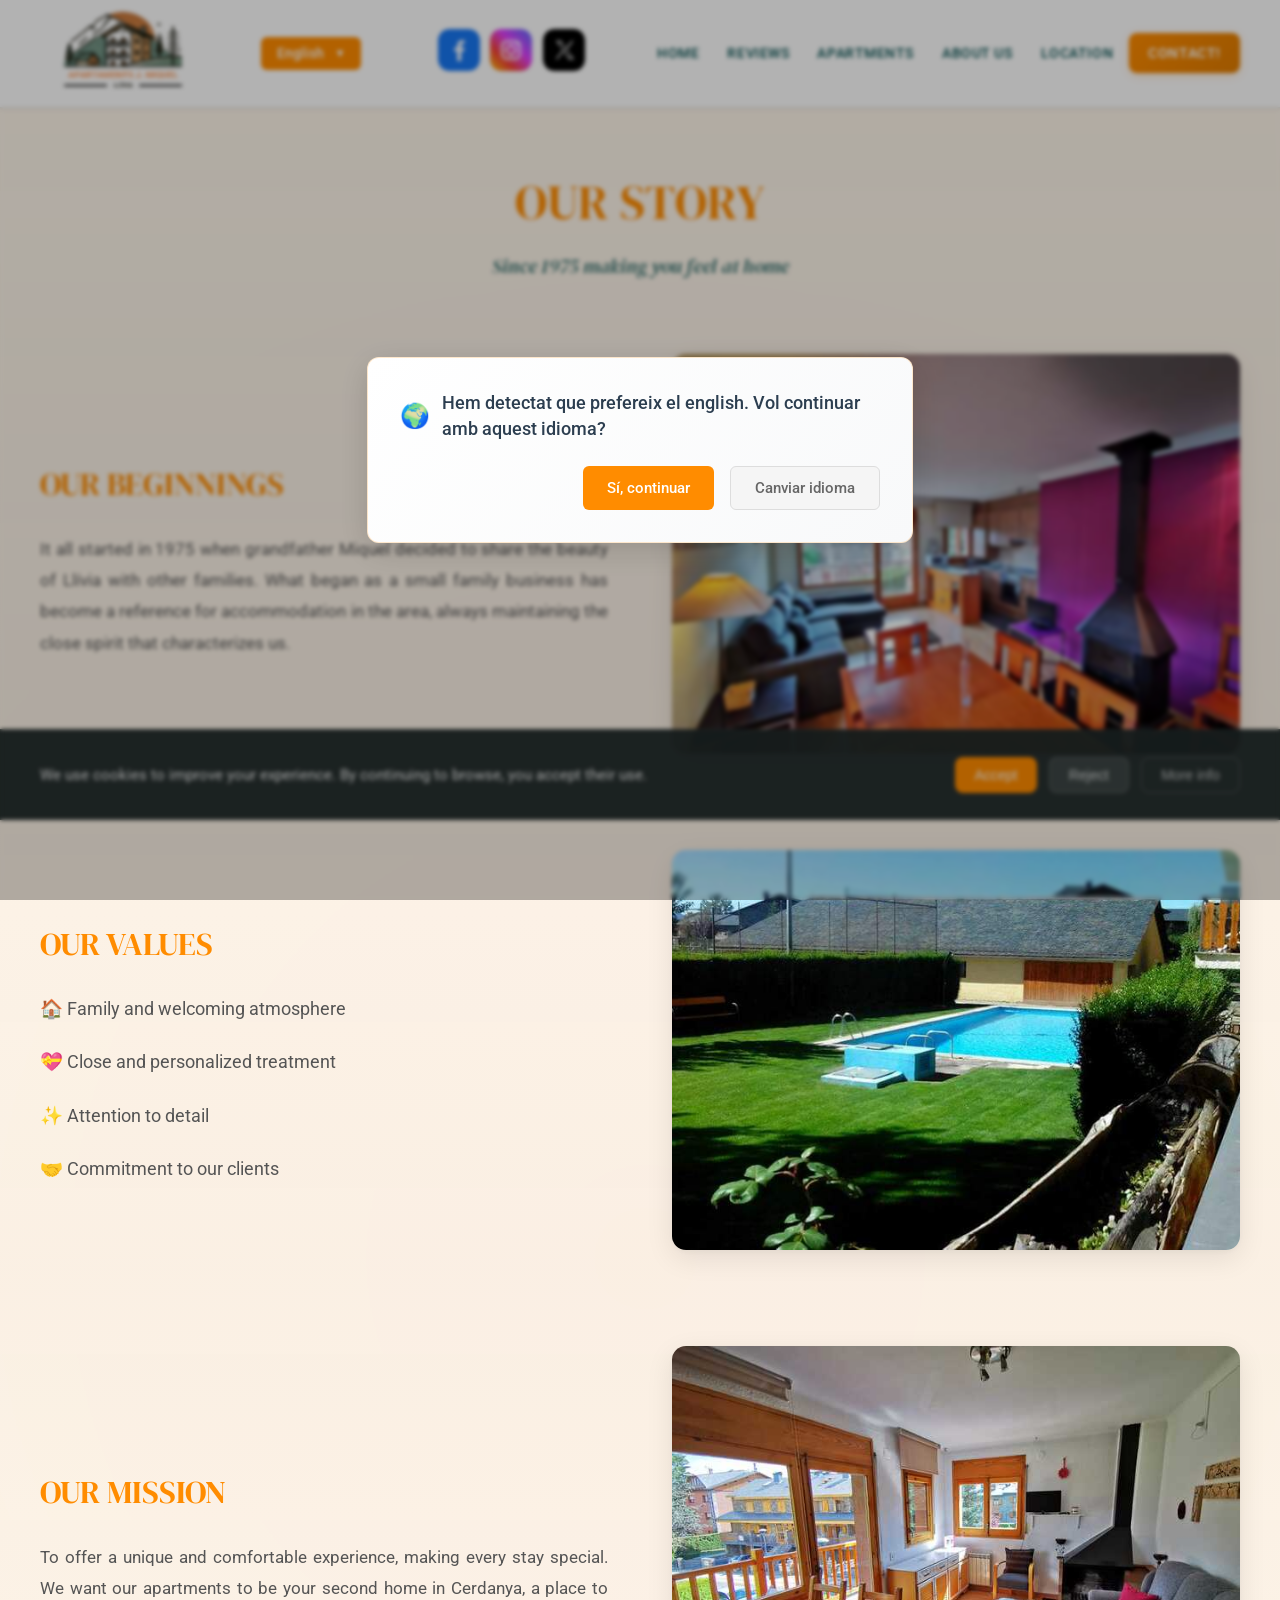
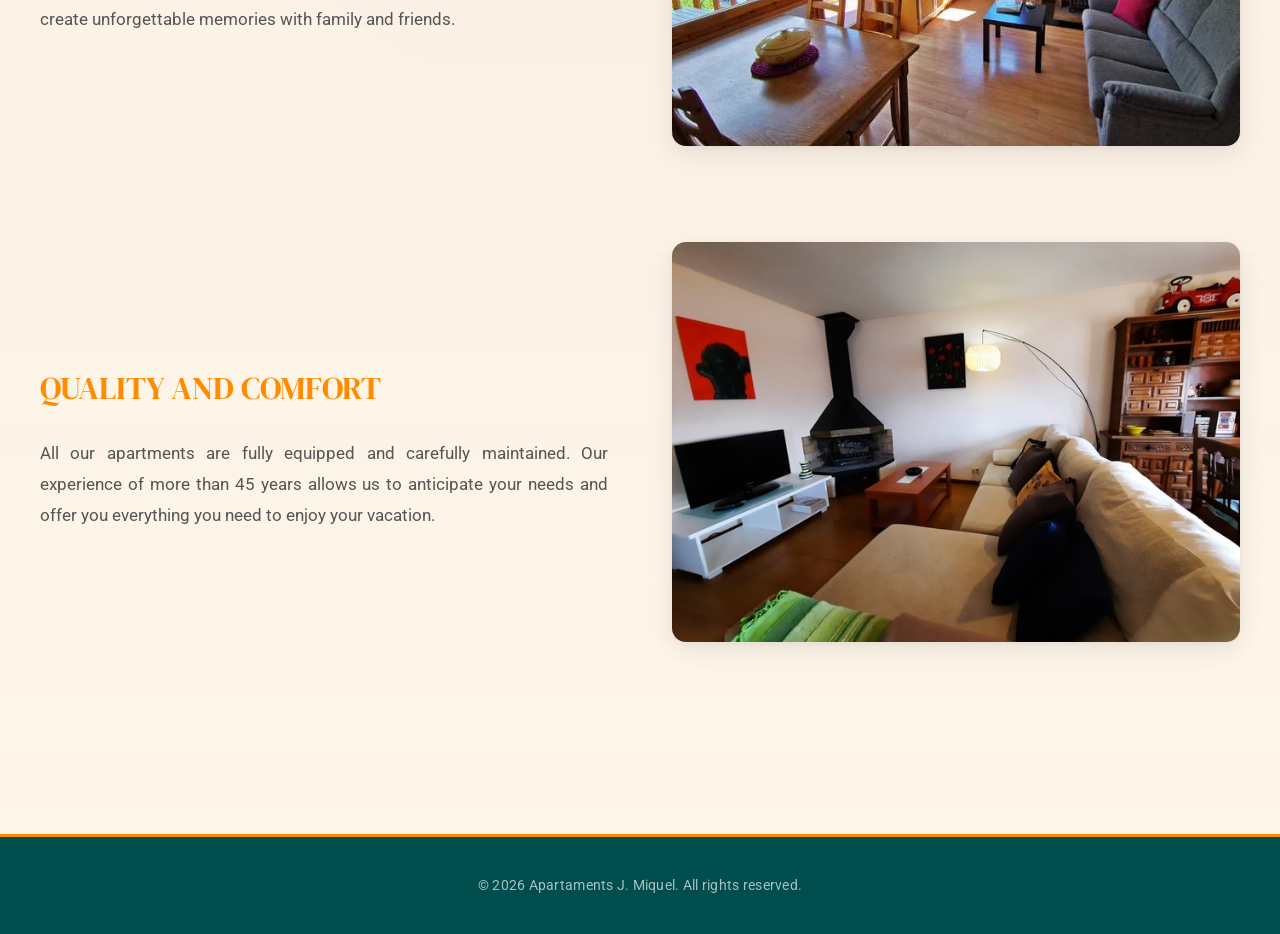
<file: aboutus.html>
<!DOCTYPE html>
<html lang="ca">

<head>
	<meta charset="UTF-8">
	<meta name="viewport" content="width=device-width, initial-scale=1.0">
	<meta name="description" content="Lloguer d'apartaments a Llivia: turisme rural, esports d'aventura i relax.">
	<meta name="keywords" content="lloguer, vacances, apartaments, Llivia, turisme rural, Cerdanya">
	<meta http-equiv="Cache-Control" content="public, max-age=31536000, immutable">
	<meta http-equiv="Expires" content="31536000">

	<!-- Preload Critical Resources -->
	<link rel="preload" as="style"
		href="https://fonts.googleapis.com/css2?family=DM+Serif+Display:ital@0;1&family=Roboto:wght@300;400;500;700&display=swap">
	<link rel="preload" as="image" href="media/logo.webp">
	<link rel="preload" as="image" href="media/fons_apartament.webp">
	<link rel="stylesheet" href="CSS/estils.css">
	<link rel="stylesheet" href="CSS/estils-movils.css">
	<link rel="stylesheet" href="CSS/estils-apartaments.css">
	<link rel="stylesheet" href="CSS/language.css">

	<!-- Non-critical CSS loaded asynchronously -->
	<link rel="stylesheet" href="https://fonts.googleapis.com/css2?family=DM+Serif+Display:ital@0;1&family=Roboto:wght@300;400;500;700&display=swap"
		media="print" onload="this.media='all'">

	<noscript>
		<link rel="stylesheet" href="https://fonts.googleapis.com/css2?family=DM+Serif+Display:ital@0;1&family=Roboto:wght@300;400;500;700&display=swap">
	</noscript>

	<!-- Favicon -->
	<link rel="shortcut icon" href="media/casa.ico">

	<title data-translate="meta.title">Apartaments J.Miquel | Lloguer Apartaments Llivia</title>
</head>

<body>
	<!-- Header -->
	<header>
		<div class="logo">
			<img src="media/logo.webp" alt="Logo Apartaments J. Miquel" width="166" height="90" decoding="async">
		</div>

		<div class="social-buttons">
			<a href="https://www.facebook.com/people/Apartaments-lloguer-jmiquel-llivia/100057320145535/"
				target="_blank" class="social-btn">
				<img src="media/facebook.svg" alt="Facebook" width="50" height="50" decoding="async">
			</a>
			<a href="https://www.instagram.com/apartamentsjmiquel/" target="_blank" class="social-btn">
				<img src="media/instagram.svg" alt="Instagram" width="50" height="50" decoding="async">
			</a>
			<a href="https://x.com/apartjmiquel" target="_blank" class="social-btn">
				<img src="media/twitter.svg" alt="Twitter" width="50" height="50" decoding="async">
			</a>
		</div>

		<div class="menu">
			<input type="checkbox" id="menu-toggle" class="menu-toggle">
			<label for="menu-toggle" class="menu-icon">
				<span></span>
				<span></span>
				<span></span>
			</label>
			<nav class="menu-items" aria-label="Menú de navegació">
				<a href="index.html#intro" data-translate="navigation.home">INICI</a>
				<a href="index.html#testimonials" data-translate="navigation.testimonials">OPINIONS</a>
				<a href="apartaments.html" data-translate="navigation.apartments">APARTAMENTS</a>
				<a href="aboutus.html" data-translate="navigation.about">QUI SOM</a>
				<a href="whereami.html" data-translate="navigation.location">ON SOM</a>
				<div class="contact-wrapper">
					<a href="#" class="contact-trigger" data-translate="navigation.contact">CONTACTA!</a>
					<div class="contact-submenu">
						<a href="mailto:apartjmiquel@hotmail.com" class="contact-option email-option">
							<div class="contact-content">
								<div class="contact-line">
									<span class="contact-icon">✉️</span>
									<span class="contact-text" data-translate="navigation.viaEmail">Via E-MAIL</span>
								</div>
								<div class="contact-detail">apartjmiquel@hotmail.com</div>
							</div>
						</a>
						<a href="tel:628605545" class="contact-option phone-option">
							<div class="contact-content">
								<div class="contact-line">
									<span class="contact-icon">📞</span>
									<span class="contact-text" data-translate="navigation.viaPhone">Via Telèfon</span>
								</div>
								<div class="contact-detail">628 605 545</div>
							</div>
						</a>
					</div>
				</div>
			</nav>
		</div>
	</header>

	<main class="apartments-main">
		<section class="apartments-header">
			<h1 data-translate="about.title">LA NOSTRA HISTÒRIA</h1>
			<h2 data-translate="about.subtitle">Des de 1975 fent-vos sentir com a casa</h2>
		</section>

		<section class="about-sections">
			<div class="about-section">
				<div class="about-text">
					<h2 class="section-title" data-translate="about.beginningsTitle">ELS NOSTRES INICIS</h2>
					<p class="section-text" data-translate="about.beginningsText">Tot va començar el 1975 quan l'avi Miquel va decidir compartir la
						bellesa de Llívia amb altres famílies. El que va començar com un petit negoci familiar s'ha
						convertit en un referent d'allotjament a la zona, mantenint sempre l'esperit proper que ens
						caracteritza.</p>
				</div>
				<div class="about-image">
					<img src="media/apartaments/capçeleres/apt-girona.webp" alt="Apartament històric" loading="lazy">
				</div>
			</div>

			<div class="about-section reverse">
				<div class="about-image">
					<img src="media/apartaments/apt-mbp/piscina.webp" alt="Zona comunitària" loading="lazy">
				</div>
				<div class="about-text">
					<h2 class="section-title" data-translate="about.valuesTitle">ELS NOSTRES VALORS</h2>
					<ul class="values-list">
						<li data-translate="about.value1">🏠 Ambient familiar i acollidor</li>
						<li data-translate="about.value2">💝 Tracte proper i personalitzat</li>
						<li data-translate="about.value3">✨ Cura pels detalls</li>
						<li data-translate="about.value4">🤝 Compromís amb els nostres clients</li>
					</ul>
				</div>
			</div>

			<div class="about-section">
				<div class="about-text">
					<h2 class="section-title" data-translate="about.missionTitle">LA NOSTRA MISSIÓ</h2>
					<p class="section-text" data-translate="about.missionText">Oferir una experiència única i confortable, fent que cada estada sigui
						especial. Volem que els nostres apartaments siguin la vostra segona llar a la Cerdanya, un lloc
						on crear records inoblidables amb la família i amics.</p>
				</div>
				<div class="about-image">
					<img src="media/apartaments/apt-llauro/ximeneia.webp" alt="Interior acollidor" loading="lazy">
				</div>
			</div>

			<div class="about-section reverse">
				<div class="about-image">
					<img src="media/apartaments/apt-troc/sala.webp" alt="Sala d'estar moderna" loading="lazy">
				</div>
				<div class="about-text">
					<h2 class="section-title" data-translate="about.qualityTitle">QUALITAT I CONFORT</h2>
					<p class="section-text" data-translate="about.qualityText">Tots els nostres apartaments estan completament equipats i mantinguts amb
						cura. La nostra experiència de més de 45 anys ens permet anticipar-nos a les vostres necessitats
						i oferir-vos tot el que necessiteu per gaudir de les vostres vacances.</p>
				</div>
			</div>
		</section>
	</main>

	<!-- Footer -->
	<footer>
		<p>&copy; <span id="currentYear"></span> Apartaments J. Miquel. <span data-translate="footer.copyright">Tots els drets reservats.</span></p>
	</footer>

	<!-- Sticky Footer for Social Buttons -->
	<footer class="footer-movil">
		<div class="footer-socials-movil">
			<a href="fb://profile/100057320145535" class="social-btn">
				<img src="media/facebook.svg" alt="Facebook" width="50" height="50" decoding="async">
			</a>
			<a href="instagram://user?username=apartamentsjmiquel" class="social-btn">
				<img src="media/instagram.svg" alt="Instagram" width="50" height="50" decoding="async">
			</a>
			<a href="twitter://user?screen_name=apartjmiquel" class="social-btn">
				<img src="media/twitter.svg" alt="Twitter" width="50" height="50" decoding="async">
			</a>
		</div>
	</footer>

	<!-- Cookie consent banner -->

	<div id="cookieConsent" class="cookie-consent">
		<div class="cookie-content">
			<p data-translate="cookies.message">Utilitzem cookies per millorar la seva experiència. En continuar navegant, accepta el seu ús.</p>
			<div class="cookie-buttons">
				<button id="acceptCookies" class="cookie-accept" aria-label="Acceptar cookies" data-translate="cookies.accept" data-translate-aria="cookies.accept">Acceptar</button>
				<button id="rejectCookies" class="cookie-reject" aria-label="Rebutjar cookies" data-translate="cookies.reject" data-translate-aria="cookies.reject">Rebutjar</button>
				<button id="cookieInfo" class="cookie-info" onclick="window.location.href='cookiesinfo.html'"
					aria-label="Més informació sobre cookies" data-translate="cookies.moreInfo" data-translate-aria="cookies.moreInfo">Més info</button>
			</div>
		</div>
	</div>

	<!-- Load JavaScript asynchronously -->
	<script src="js/language.js" defer></script>
	<script src="js/header&cookies.js" defer></script>
	<script src="js/about-animations.js" defer></script>

</body>

</html>
</file>
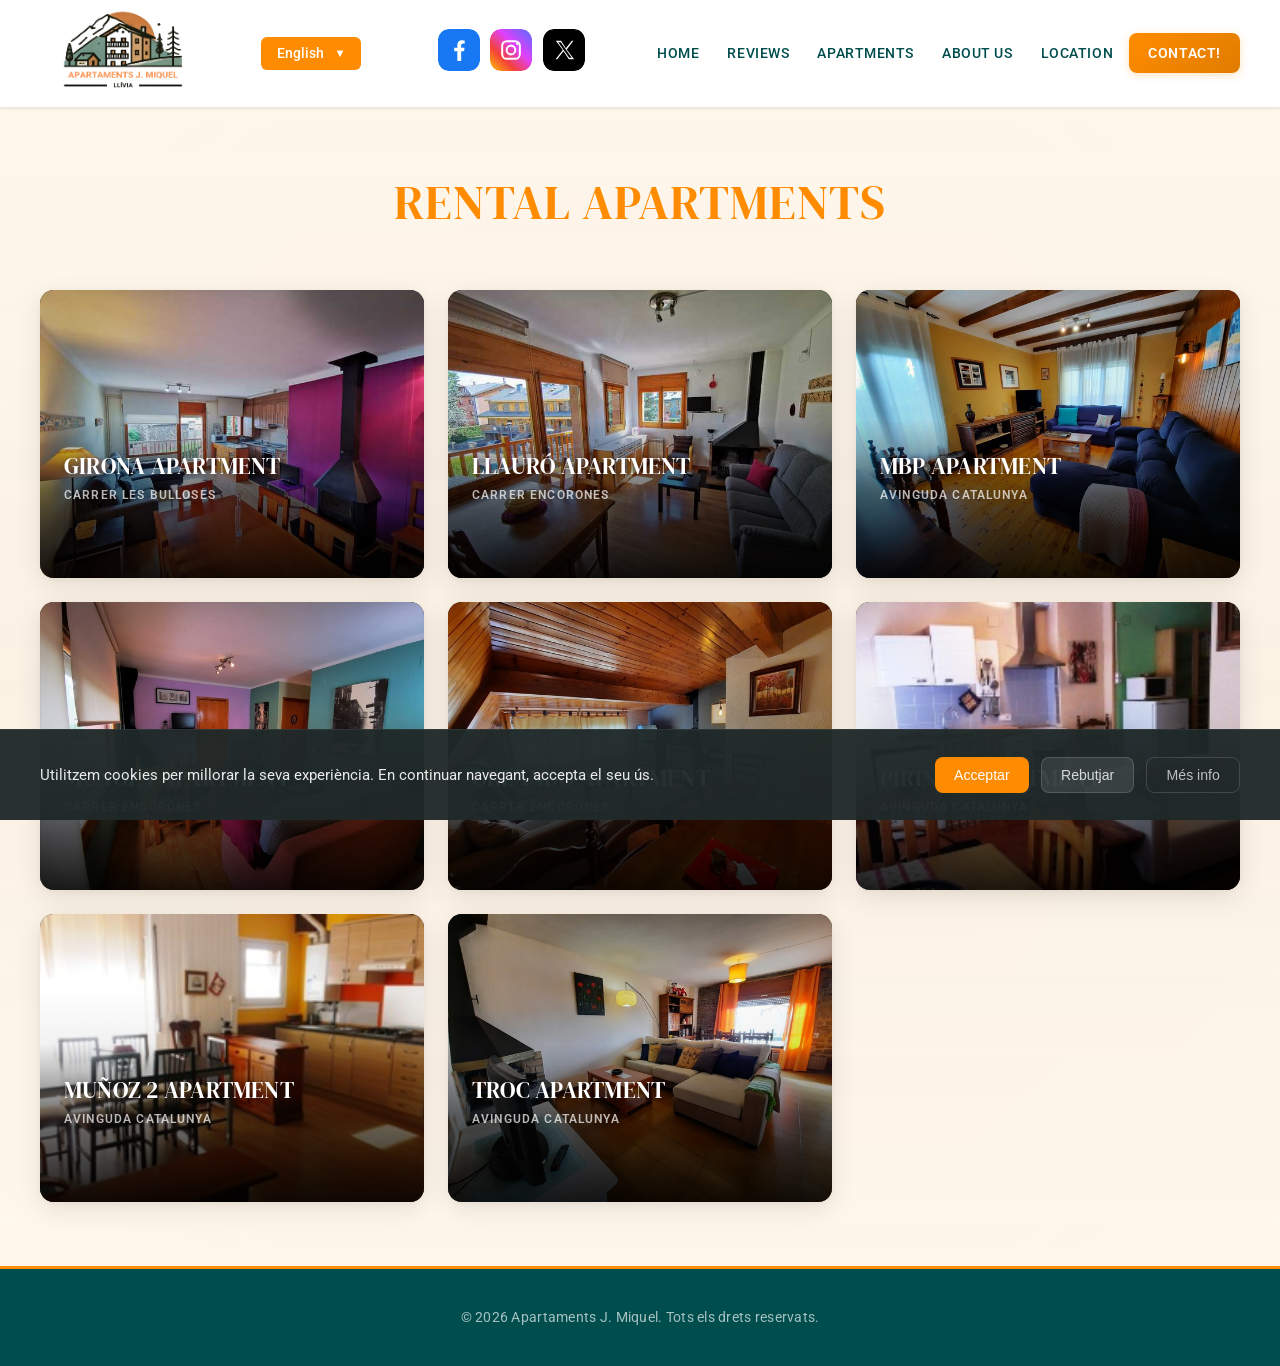
<file: apartaments.html>
<!DOCTYPE html>
<html lang="ca">

<head>
	<meta charset="UTF-8">
	<meta name="viewport" content="width=device-width, initial-scale=1.0">
	<meta name="description" content="Lloguer d'apartaments a Llivia: turisme rural, esports d'aventura i relax.">
	<meta name="keywords" content="lloguer, vacances, apartaments, Llivia, turisme rural, Cerdanya">
	<meta http-equiv="Cache-Control" content="public, max-age=31536000, immutable">
	<meta http-equiv="Expires" content="31536000">

	<!-- Preload Critical Resources -->
	<link rel="preload" as="style"
		href="https://fonts.googleapis.com/css2?family=DM+Serif+Display:ital@0;1&family=Roboto:wght@300;400;500;700&display=swap">
	<link rel="preload" as="image" href="media/logo.webp">
	<link rel="preload" as="image" href="media/fons_apartament.webp">
	<link rel="stylesheet" href="CSS/estils.css">
	<link rel="stylesheet" href="CSS/estils-apartaments.css">
	<link rel="stylesheet" href="CSS/language.css">

	<!-- Non-critical CSS loaded asynchronously -->
	<link rel="stylesheet" href="https://fonts.googleapis.com/css2?family=DM+Serif+Display:ital@0;1&family=Roboto:wght@300;400;500;700&display=swap"
		media="print" onload="this.media='all'">

	<noscript>
		<link rel="stylesheet" href="https://fonts.googleapis.com/css2?family=DM+Serif+Display:ital@0;1&family=Roboto:wght@300;400;500;700&display=swap">
	</noscript>

	<!-- Favicon -->
	<link rel="shortcut icon" href="media/casa.ico">

	<title data-translate="meta.title">Apartaments J.Miquel | Lloguer Apartaments Llivia</title>
</head>

<body>
	<!-- Header -->
	<header>
		<div class="logo">
			<img src="media/logo.webp" alt="Logo Apartaments J. Miquel" width="166" height="90" decoding="async">
		</div>

		<div class="social-buttons">
			<a href="https://www.facebook.com/people/Apartaments-lloguer-jmiquel-llivia/100057320145535/"
				target="_blank" class="social-btn">
				<img src="media/facebook.svg" alt="Facebook" width="50" height="50" decoding="async">
			</a>
			<a href="https://www.instagram.com/apartamentsjmiquel/" target="_blank" class="social-btn">
				<img src="media/instagram.svg" alt="Instagram" width="50" height="50" decoding="async">
			</a>
			<a href="https://x.com/apartjmiquel" target="_blank" class="social-btn">
				<img src="media/twitter.svg" alt="Twitter" width="50" height="50" decoding="async">
			</a>
		</div>

		<div class="menu">
			<input type="checkbox" id="menu-toggle" class="menu-toggle">
			<label for="menu-toggle" class="menu-icon">
				<span></span>
				<span></span>
				<span></span>
			</label>
			<nav class="menu-items" aria-label="Menú de navegació">
				<a href="index.html#intro" data-translate="navigation.home">INICI</a>
				<a href="index.html#testimonials" data-translate="navigation.testimonials">OPINIONS</a>
				<a href="apartaments.html" data-translate="navigation.apartments">APARTAMENTS</a>
				<a href="aboutus.html" data-translate="navigation.about">QUI SOM</a>
				<a href="whereami.html" data-translate="navigation.location">ON SOM</a>
				<div class="contact-wrapper">
					<a href="#" class="contact-trigger" data-translate="navigation.contact">CONTACTA!</a>
					<div class="contact-submenu">
						<a href="mailto:apartjmiquel@hotmail.com" class="contact-option email-option">
							<div class="contact-content">
								<div class="contact-line">
									<span class="contact-icon">✉️</span>
									<span class="contact-text" data-translate="navigation.viaEmail">Via E-MAIL</span>
								</div>
								<div class="contact-detail">apartjmiquel@hotmail.com</div>
							</div>
						</a>
						<a href="tel:628605545" class="contact-option phone-option">
							<div class="contact-content">
								<div class="contact-line">
									<span class="contact-icon">📞</span>
									<span class="contact-text" data-translate="navigation.viaPhone">Via Telèfon</span>
								</div>
								<div class="contact-detail">628 605 545</div>
							</div>
						</a>
					</div>
				</div>
			</nav>
		</div>
	</header>

	<main class="apartments-main">
		<section class="apartments-header">
			<h1 data-translate="apartments.title">APARTAMENTS DE LLOGUER</h1>
		</section>

		<section class="apartments-grid">
			<!-- Apartament Girona -->
			<article class="apartment-card">
				<div class="apartment-image">
					<img src="media/apartaments/capçeleres/apt-girona.webp" alt="Apartament Girona" loading="lazy" decoding="async">
					<a href="apartaments/apartament-girona.html" class="more-info-btn" data-translate="apartments.viewImages">Veure imatges</a>
				</div>
				<div class="apartment-content">
					<h2 data-translate="apartments.apartmentGirona">APARTAMENT GIRONA</h2>
					<p class="location" data-translate="apartments.locationGirona">Carrer les Bulloses</p>
					<p class="description" data-translate="apartments.descriptionGirona">Planta Baixa Dúplex. Totalment reformat. Capacitat per a 5 persones, 1 Bany i
						1 Lavabo i 2 habitacións. Pàrquing i traster. Zona comunitària amb piscina, tenis i terrassa
						particular. Molt assolellat.</p>
					<a href="apartaments/apartament-girona.html" class="more-info-btn" data-translate="apartments.viewImages">Veure imatges</a>
				</div>
			</article>

			<!-- Apartament Llauró -->
			<article class="apartment-card">
				<div class="apartment-image">
					<img src="media/apartaments/capçeleres/apt-llauro.webp" alt="Apartament Llauró" loading="lazy" decoding="async">
					<a href="apartaments/apartament-llauro.html" class="more-info-btn">Veure imatges</a>
				</div>
				<div class="apartment-content">
					<h2 data-translate="apartments.apartmentLlauro">APARTAMENT LLAURÓ</h2>
					<p class="location" data-translate="apartments.locationMunoz">Carrer Encorones</p>
					<p class="description" data-translate="apartments.descriptionLlauro">Primera Planta amb capacitat per a 5 persones. 2 Habitacions, Cuina-Menjador
						amb llar de foc i 1 Bany. Zona comunitària amb piscina i tenis, totalment reformat amb pàrquing i
						traster. Ambient Familiar.</p>
					<a href="apartaments/apartament-llauro.html" class="more-info-btn">Veure imatges</a>
				</div>
			</article>

			<!-- Apartament MBP -->
			<article class="apartment-card">
				<div class="apartment-image">
					<img src="media/apartaments/capçeleres/apt-mbp.webp" alt="Apartament MBP" loading="lazy" decoding="async">
					<a href="apartaments/apartament-mbp.html" class="more-info-btn">Veure imatges</a>
				</div>
				<div class="apartment-content">
					<h2 data-translate="apartments.apartmentMbp">APARTAMENT MBP</h2>
					<p class="location" data-translate="apartments.locationMbp">Avinguda Catalunya</p>
					<p class="description" data-translate="apartments.descriptionMbp">Planta Baixa de 70 m2 amb capacitat per a 7 persones, 3 Habitacions, 1 Bany i
						1 Lavabo.
						Saló-Menjador i una gran Cuina. Pàrquing i traster. Zona comunitaria amb Piscina i tenis amb
						terrassa particular.</p>
					<a href="apartaments/apartament-mbp.html" class="more-info-btn">Veure imatges</a>
				</div>
			</article>

			<!-- Apartament Muñoz I -->
			<article class="apartment-card">
				<div class="apartment-image">
					<img src="media/apartaments/capçeleres/apt-munoz-1.webp" alt="Apartament Muñoz I" loading="lazy" decoding="async">
					<a href="apartaments/apartament-munoz-1.html" class="more-info-btn">Veure imatges</a>
				</div>
				<div class="apartment-content">
					<h2 data-translate="apartments.apartmentMunoz1">APARTAMENT MUÑOZ I</h2>
					<p class="location" data-translate="apartments.locationMunoz">Carrer Encorones</p>
					<p class="description" data-translate="apartments.descriptionMunoz1">Primera Planta amb capacitat per a 5 persones. 2 Habitacions,
						Cuina-Menjador amb llar de foc i 1 Bany, pàrquing i terrassa. Disposa de jardí comunitari amb piscina i pista de tenis.</p>
					<a href="apartaments/apartament-munoz-1.html" class="more-info-btn">Veure imatges</a>
				</div>
			</article>

			<!-- Apartament Orlando -->
			<article class="apartment-card">
				<div class="apartment-image">
					<img src="media/apartaments/capçeleres/apt-orlando.webp" alt="Apartament Orlando" loading="lazy" decoding="async">
					<a href="apartaments/apartament-orlando.html" class="more-info-btn">Veure imatges</a>
				</div>
				<div class="apartment-content">
					<h2 data-translate="apartments.apartmentOrlando">APARTAMENT ORLANDO</h2>
					<p class="location" data-translate="apartments.locationMunoz">Carrer Encorones</p>
					<p class="description" data-translate="apartments.descriptionOrlando">Àtic de 90 m2, Dúplex amb capacitat per a 7 persones amb 3 Habitacions,
						Cuina, Saló-Menjador amb llar de foc i 2 Banys. Pàrquing i traster. Zona comunitària amb piscina
						i tenis. Molt ampli i acollidor.</p>
					<a href="apartaments/apartament-orlando.html" class="more-info-btn">Veure imatges</a>
				</div>
			</article>

			<!-- Apartament Pirineu -->
			<article class="apartment-card">
				<div class="apartment-image">
					<img src="media/apartaments/capçeleres/apt-pirineu.webp" alt="Apartament Pirineu" loading="lazy" decoding="async">
					<a href="apartaments/apartament-pirineu.html" class="more-info-btn">Veure imatges</a>
				</div>
				<div class="apartment-content">
					<h2 data-translate="apartments.apartmentPirineu">APARTAMENT PIRINEU</h2>
					<p class="location" data-translate="apartments.locationMbp">Avinguda Catalunya</p>
					<p class="description" data-translate="apartments.descriptionPirineu">Primera Planta de 40 m2 amb capacitat per a 2 persones. 1 habitació doble,
						Cuina-Menjador amb llar de foc, 1 Bany, pàrquing i Terrassa. Molt acollidor i assolellat.</p>
					<a href="apartaments/apartament-pirineu.html" class="more-info-btn">Veure imatges</a>
				</div>
			</article>

			<!-- Apartament Muñoz II -->
			<article class="apartment-card">
				<div class="apartment-image">
					<img src="media/apartaments/capçeleres/apt-munoz-2.webp" alt="Apartament Muñoz II" loading="lazy" decoding="async">
					<a href="apartaments/apartament-munoz-2.html" class="more-info-btn">Veure imatges</a>
				</div>
				<div class="apartment-content">
					<h2 data-translate="apartments.apartmentMunoz2">APARTAMENT MUÑOZ II</h2>
					<p class="location" data-translate="apartments.locationMbp">Avinguda Catalunya</p>
					<p class="description" data-translate="apartments.descriptionMunoz2">1era planta amb capacitat per a 5 persones. Cuina-Menjador, 1 Bany,
						i terrassa particular amb 3 habitacións. Amb traster i pàrquing.
					</p>
					<a href="apartaments/apartament-munoz-2.html" class="more-info-btn">Veure imatges</a>
				</div>
			</article>

			<!-- Apartament Troc -->
			<article class="apartment-card">
				<div class="apartment-image">
					<img src="media/apartaments/capçeleres/apt-troc.webp" alt="Apartament Troc" loading="lazy" decoding="async">
					<a href="apartaments/apartament-troc.html" class="more-info-btn">Veure imatges</a>
				</div>
				<div class="apartment-content">
					<h2 data-translate="apartments.apartmentTroc">APARTAMENT TROC</h2>
					<p class="location" data-translate="apartments.locationMbp">Avinguda Catalunya</p>
					<p class="description" data-translate="apartments.descriptionTroc">Planta Baixa de 95 m2 amb capacitat per a 8 persones, molt ampli. 2 Banys
						grans, 4 habitacións, cuina-menjador amb
						llar de foc. Zona comunitària i terrassa particular, pàrquing i traster.</p>
					<a href="apartaments/apartament-troc.html" class="more-info-btn">Veure imatges</a>
				</div>
			</article>
		</section>
	</main>

	<!-- Footer -->
	<footer>
		<p>&copy; <span id="currentYear"></span> Apartaments J. Miquel. Tots els drets reservats.</p>
	</footer>

	<!-- Sticky Footer for Social Buttons -->
	<footer class="footer-movil">
		<div class="footer-socials-movil">
			<a href="fb://profile/100057320145535" class="social-btn">
				<img src="media/facebook.svg" alt="Facebook" width="50" height="50" decoding="async">
			</a>
			<a href="instagram://user?username=apartamentsjmiquel" class="social-btn">
				<img src="media/instagram.svg" alt="Instagram" width="50" height="50" decoding="async">
			</a>
			<a href="twitter://user?screen_name=apartjmiquel" class="social-btn">
				<img src="media/twitter.svg" alt="Twitter" width="50" height="50" decoding="async">
			</a>
		</div>
	</footer>

	<!-- Cookie consent banner -->
	
	<div id="cookieConsent" class="cookie-consent">
		<div class="cookie-content">
			<p>Utilitzem cookies per millorar la seva experiència. En continuar navegant, accepta el seu ús.</p>
			<div class="cookie-buttons">
				<button id="acceptCookies" class="cookie-accept" aria-label="Acceptar cookies">Acceptar</button>
				<button id="rejectCookies" class="cookie-reject" aria-label="Rebutjar cookies">Rebutjar</button>
				<button id="cookieInfo" class="cookie-info" onclick="window.location.href='cookiesinfo.html'"
					aria-label="Més informació sobre cookies">Més info</button>
			</div>
		</div>
	</div>

	<!-- Load JavaScript asynchronously -->
	<script src="js/language.js" defer></script>
	<script src="js/header&cookies.js" defer></script>

</body>

</html>
</file>
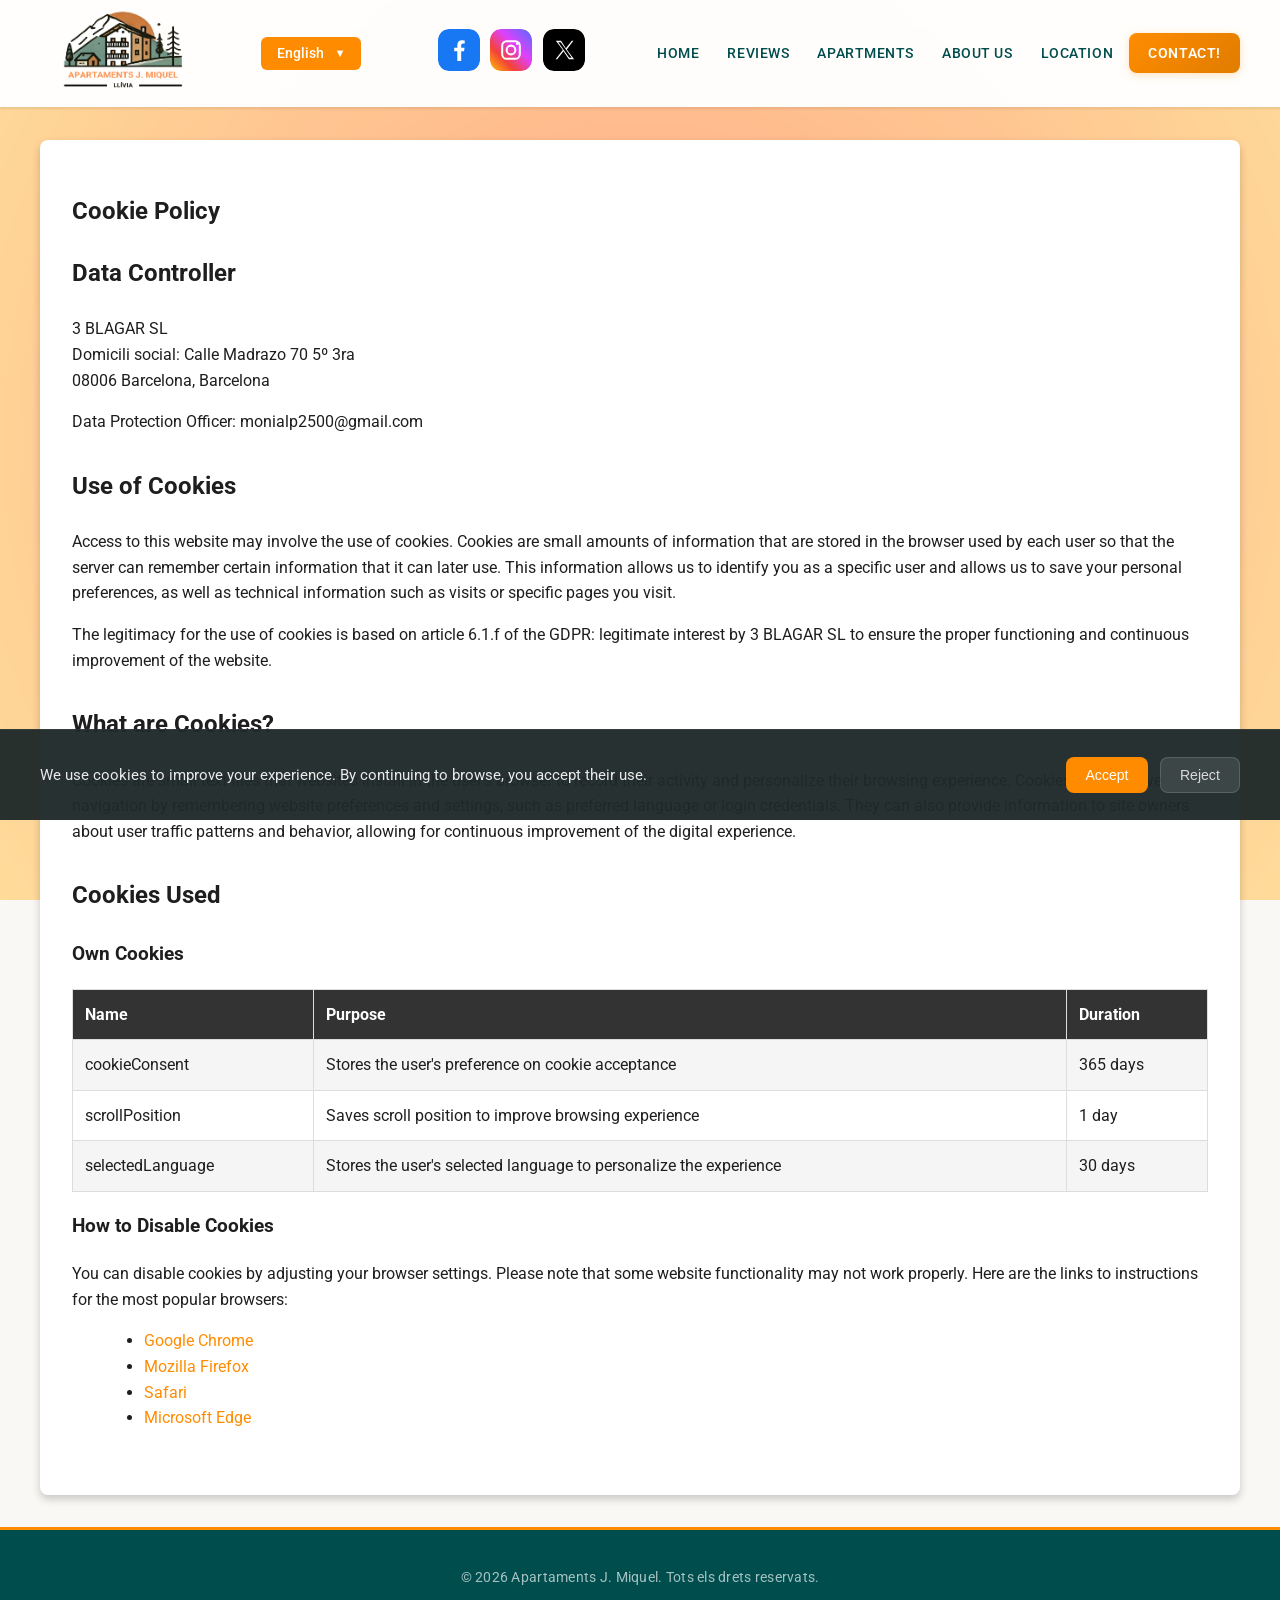
<file: cookiesinfo.html>
<!DOCTYPE html>
<html lang="ca">

<head>
	<meta charset="UTF-8">
	<meta name="viewport" content="width=device-width, initial-scale=1.0">
	<meta name="description" content="Lloguer d'apartaments a Llivia: turisme rural, esports d'aventura i relax.">
	<meta name="keywords" content="lloguer, vacances, apartaments, Llivia, turisme rural, Cerdanya">
	<meta http-equiv="Cache-Control" content="public, max-age=31536000, immutable">
	<meta http-equiv="Expires" content="31536000">

	<!-- Preload critical resources -->
	<link rel="preload" as="style"
		href="https://fonts.googleapis.com/css2?family=DM+Serif+Display:ital@0;1&family=Roboto:wght@300;400;500;700&display=swap">
	<link rel="stylesheet" href="CSS/estils.css">
	<link rel="stylesheet" href="CSS/estils-movils.css">
	<link rel="stylesheet" href="CSS/language.css">
	<link rel="preload" as="image" href="media/logo.webp">
	<link rel="preload" as="image" href="media/fons_apartament.webp">

	<!-- Non-critical CSS loaded asynchronously -->
	<link rel="stylesheet" href="https://fonts.googleapis.com/css2?family=DM+Serif+Display:ital@0;1&family=Roboto:wght@300;400;500;700&display=swap"
		media="print" onload="this.media='all'">

	<noscript>
		<link rel="stylesheet" href="https://fonts.googleapis.com/css2?family=DM+Serif+Display:ital@0;1&family=Roboto:wght@300;400;500;700&display=swap">
	</noscript>

	<!-- Favicon -->
	<link rel="shortcut icon" href="media/casa.ico">

	<title data-translate="meta.title">Apartaments J.Miquel | Lloguer Apartaments Llivia</title>
</head>

<body>
	<!-- Header -->
	<header>
		<div class="logo">
			<img src="media/logo.webp" alt="Logo Apartaments J. Miquel" width="166" height="90" decoding="async">
		</div>

		<div class="social-buttons">
			<a href="https://www.facebook.com/people/Apartaments-lloguer-jmiquel-llivia/100057320145535/"
				target="_blank" class="social-btn">
				<img src="media/facebook.svg" alt="Facebook" width="50" height="50" decoding="async">
			</a>
			<a href="https://www.instagram.com/apartamentsjmiquel/" target="_blank" class="social-btn">
				<img src="media/instagram.svg" alt="Instagram" width="50" height="50" decoding="async">
			</a>
			<a href="https://x.com/apartjmiquel" target="_blank" class="social-btn">
				<img src="media/twitter.svg" alt="Twitter" width="50" height="50" decoding="async">
			</a>
		</div>

		<div class="menu">
			<input type="checkbox" id="menu-toggle" class="menu-toggle">
			<label for="menu-toggle" class="menu-icon">
				<span></span>
				<span></span>
				<span></span>
			</label>
			<nav class="menu-items" aria-label="Menú de navegació">
				<a href="index.html#intro" data-translate="navigation.home">INICI</a>
				<a href="index.html#testimonials" data-translate="navigation.testimonials">OPINIONS</a>
				<a href="apartaments.html" data-translate="navigation.apartments">APARTAMENTS</a>
				<a href="aboutus.html" data-translate="navigation.about">QUI SOM</a>
				<a href="whereami.html" data-translate="navigation.location">ON SOM</a>
				<div class="contact-wrapper">
					<a href="#" class="contact-trigger" data-translate="navigation.contact">CONTACTA!</a>
					<div class="contact-submenu">
						<a href="mailto:apartjmiquel@hotmail.com" class="contact-option email-option">
							<div class="contact-content">
								<div class="contact-line">
									<span class="contact-icon">✉️</span>
									<span class="contact-text" data-translate="navigation.viaEmail">Via E-MAIL</span>
								</div>
								<div class="contact-detail">apartjmiquel@hotmail.com</div>
							</div>
						</a>
						<a href="tel:628605545" class="contact-option phone-option">
							<div class="contact-content">
								<div class="contact-line">
									<span class="contact-icon">📞</span>
									<span class="contact-text" data-translate="navigation.viaPhone">Via Telèfon</span>
								</div>
								<div class="contact-detail">628 605 545</div>
							</div>
						</a>
					</div>
				</div>
			</nav>
		</div>
	</header>

	<style>
		body {
			background-image: url('media/fons_apartament.webp');
			background-size: cover;
			background-attachment: fixed;
			background-position: center;
		}

		.cookies-info {
			max-width: 1200px;
			margin: 2em auto;
			padding: 0 20px;
		}

		.cookies-policy {
			background-color: white;
			padding: 2em;
			border-radius: 8px;
			box-shadow: 0 4px 8px rgba(0,0,0,0.2);
		}

		.policy-section {
			margin-bottom: 2em;
		}

		.policy-section h1 {
			color: var(--primary-color);
			font-size: 2em;
			margin-bottom: 1em;
		}

		.policy-section h2 {
			color: var(--secondary-color);
			font-size: 1.5em;
			margin: 1em 0;
		}

		.policy-section h3 {
			color: var(--secondary-color);
			font-size: 1.2em;
			margin: 1em 0;
		}

		.policy-section p {
			line-height: 1.6;
			margin-bottom: 1em;
		}

		.cookies-table table {
			width: 100%;
			border-collapse: collapse;
			margin: 1em 0;
		}

		.cookies-table th, 
		.cookies-table td {
			padding: 12px;
			text-align: left;
			border: 1px solid #ddd;
		}

		.cookies-table th {
			background-color: #333;
			color: white;
			font-weight: bold;
		}

		.cookies-table tr:nth-child(even) {
			background-color: #f5f5f5;
		}

		.policy-section ul {
			list-style-type: disc;
			margin-left: 2em;
		}

		.policy-section a {
			color: var(--primary-color);
			text-decoration: none;
		}

		.policy-section a:hover {
			text-decoration: underline;
		}

		@media (max-width: 768px) {
			.cookies-table {
				overflow-x: auto;
				display: block;
			}
		}
	</style>

	<main class="cookies-info">
		<section class="cookies-policy">
			<h1 data-translate="cookies.policyTitle">Política de Cookies</h1>

			<article class="policy-section">
				<h2 data-translate="cookies.responsibleTitle">Responsable del Tractament</h2>
				<p>3 BLAGAR SL<br>
				Domicili social: Calle Madrazo 70 5º 3ra<br>
				08006 Barcelona, Barcelona</p>

				<p data-translate="cookies.dataProtection">Delegat de Protecció de Dades: monialp2500@gmail.com</p>
			</article>

			<article class="policy-section">
				<h2 data-translate="cookies.usageTitle">Ús de Cookies</h2>
				<p data-translate="cookies.usageText1">L'accés a aquest lloc web pot implicar la utilització de cookies. Les cookies són petites quantitats d'informació que s'emmagatzemen al navegador utilitzat per cada usuari perquè el servidor recordi certa informació que posteriorment pugui utilitzar. Aquesta informació permet identificar-lo com un usuari concret i permet guardar les seves preferències personals, així com informació tècnica com poden ser visites o pàgines concretes que visiti.</p>

				<p data-translate="cookies.usageText2">La legitimació per a l'ús de les cookies es basa en l'article 6.1.f del RGPD: interès legítim per part de 3 BLAGAR SL per garantir el correcte funcionament i la millora contínua del lloc web.</p>
			</article>

			<article class="policy-section">
				<h2 data-translate="cookies.whatAreTitle">Què són les Cookies?</h2>
				<p data-translate="cookies.whatAreText">Les cookies són petits arxius de text que els llocs web instal·len al navegador de l'usuari per registrar la seva activitat i personalitzar la seva experiència de navegació. Les cookies poden millorar la navegació recordant les preferències i configuracions del lloc web, com l'idioma preferit o les credencials d'accés. També poden proporcionar informació als propietaris del lloc sobre els patrons de trànsit i comportament dels usuaris, permetent millorar constantment l'experiència digital.</p>
			</article>

			<article class="policy-section">
				<h2 data-translate="cookies.usedTitle">Cookies Utilitzades</h2>
				<div class="cookies-table">
					<h3 data-translate="cookies.ownCookiesTitle">Cookies Pròpies</h3>
					<table>
						<tr>
							<th data-translate="cookies.tableName">Nom</th>
							<th data-translate="cookies.tablePurpose">Finalitat</th>
							<th data-translate="cookies.tableDuration">Duració</th>
						</tr>
						<tr>
							<td>cookieConsent</td>
							<td data-translate="cookies.consentPurpose">Emmagatzema la preferència de l'usuari sobre l'acceptació de cookies</td>
							<td data-translate="cookies.consentDuration">365 dies</td>
						</tr>
						<tr>
							<td>scrollPosition</td>
							<td data-translate="cookies.scrollPurpose">Guarda la posició de desplaçament per millorar l'experiència de navegació</td>
							<td data-translate="cookies.scrollDuration">1 dia</td>
						</tr>
						<tr>
							<td>selectedLanguage</td>
							<td data-translate="cookies.languagePurpose">Emmagatzema l'idioma seleccionat per l'usuari per personalitzar l'experiència</td>
							<td data-translate="cookies.languageDuration">30 dies</td>
						</tr>
					</table>
				</div>

				<h3 data-translate="cookies.disableTitle">Com Deshabilitar les Cookies</h3>
				<p data-translate="cookies.disableText">Pot deshabilitar les cookies ajustant la configuració del seu navegador. Tingui en compte que algunes funcionalitats del lloc web podrien no funcionar correctament. Aquí té els enllaços a les instruccions dels navegadors més populars:</p>
				<ul>
					<li><a href="https://support.google.com/chrome/answer/95647?hl=ca" target="_blank">Google Chrome</a></li>
					<li><a href="https://support.mozilla.org/ca/kb/cookies-informacio-que-els-llocs-web-guarden-en-" target="_blank">Mozilla Firefox</a></li>
					<li><a href="https://support.apple.com/ca-es/guide/safari/sfri11471/mac" target="_blank">Safari</a></li>
					<li><a href="https://support.microsoft.com/ca-es/windows/eliminar-i-administrar-galetes-168dab11-0753-043d-7c16-ede5947fc64d" target="_blank">Microsoft Edge</a></li>
				</ul>
			</article>
		</section>
	</main>

	<!-- Footer -->
	<footer>
		<p>&copy; <span id="currentYear"></span> Apartaments J. Miquel. Tots els drets reservats.</p>
	</footer>

	<!-- Sticky Footer for Social Buttons -->
	<footer class="footer-movil">
		<div class="footer-socials-movil">
			<a href="fb://profile/100057320145535" class="social-btn">
				<img src="media/facebook.svg" alt="Facebook" width="50" height="50" decoding="async">
			</a>
			<a href="instagram://user?username=apartamentsjmiquel" class="social-btn">
				<img src="media/instagram.svg" alt="Instagram" width="50" height="50" decoding="async">
			</a>
			<a href="twitter://user?screen_name=apartjmiquel" class="social-btn">
				<img src="media/twitter.svg" alt="Twitter" width="50" height="50" decoding="async">
			</a>
		</div>
	</footer>

	<!-- Cookie consent banner -->

	<div id="cookieConsent" class="cookie-consent">
		<div class="cookie-content">
			<p data-translate="cookies.message">Utilitzem cookies per millorar la seva experiència. En continuar navegant, accepta el seu ús.</p>
			<div class="cookie-buttons">
				<button id="acceptCookies" class="cookie-accept" aria-label="Acceptar cookies" data-translate="cookies.accept" data-translate-aria="cookies.accept">Acceptar</button>
				<button id="rejectCookies" class="cookie-reject" aria-label="Rebutjar cookies" data-translate="cookies.reject" data-translate-aria="cookies.reject">Rebutjar</button>
			</div>
		</div>
	</div>

	<!-- Load JavaScript asynchronously -->
	<script src="js/language.js" defer></script>
	<script src="js/header&cookies.js" defer></script>

</body>

</html>
</file>
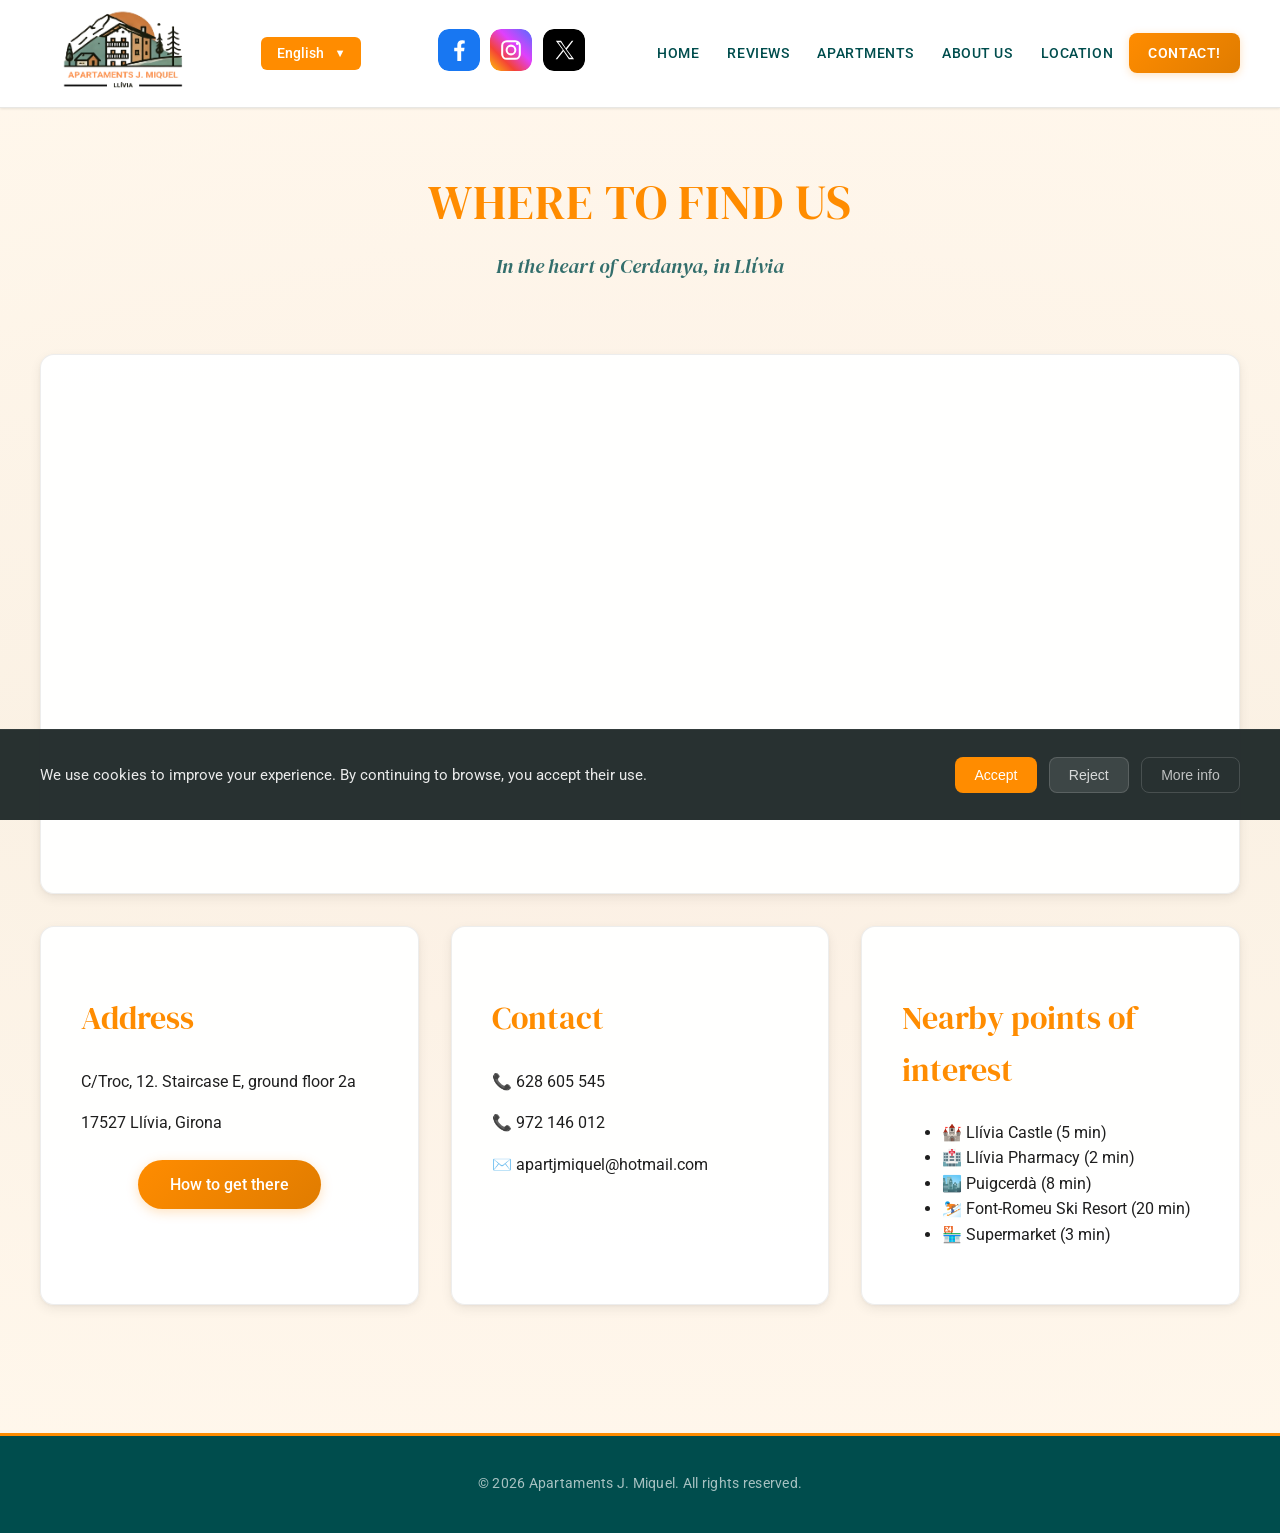
<file: whereami.html>
<!DOCTYPE html>
<html lang="ca">

<head>
	<meta charset="UTF-8">
	<meta name="viewport" content="width=device-width, initial-scale=1.0">
	<meta name="description" content="Lloguer d'apartaments a Llivia: turisme rural, esports d'aventura i relax.">
	<meta name="keywords" content="lloguer, vacances, apartaments, Llivia, turisme rural, Cerdanya">
	<meta http-equiv="Cache-Control" content="public, max-age=31536000, immutable">
	<meta http-equiv="Expires" content="31536000">

	<!-- Preload Critical Resources -->
	<link rel="preload" as="style"
		href="https://fonts.googleapis.com/css2?family=DM+Serif+Display:ital@0;1&family=Roboto:wght@300;400;500;700&display=swap">
	<link rel="preload" as="image" href="media/logo.webp">
	<link rel="preload" as="image" href="media/fons_apartament.webp">
	<link rel="stylesheet" href="CSS/estils.css">
	<link rel="stylesheet" href="CSS/estils-movils.css">
	<link rel="stylesheet" href="CSS/estils-apartaments.css">
	<link rel="stylesheet" href="CSS/language.css">

	<!-- Non-critical CSS loaded asynchronously -->
	<link rel="stylesheet" href="https://fonts.googleapis.com/css2?family=DM+Serif+Display:ital@0;1&family=Roboto:wght@300;400;500;700&display=swap"
		media="print" onload="this.media='all'">

	<noscript>
		<link rel="stylesheet" href="https://fonts.googleapis.com/css2?family=DM+Serif+Display:ital@0;1&family=Roboto:wght@300;400;500;700&display=swap">
	</noscript>

	<!-- Favicon -->
	<link rel="shortcut icon" href="media/casa.ico">

	<title data-translate="meta.title">Apartaments J.Miquel | Lloguer Apartaments Llivia</title>
</head>

<body>
	<!-- Header -->
	<header>
		<div class="logo">
			<img src="media/logo.webp" alt="Logo Apartaments J. Miquel" width="166" height="90" decoding="async">
		</div>

		<div class="social-buttons">
			<a href="https://www.facebook.com/people/Apartaments-lloguer-jmiquel-llivia/100057320145535/"
				target="_blank" class="social-btn">
				<img src="media/facebook.svg" alt="Facebook" width="50" height="50" decoding="async">
			</a>
			<a href="https://www.instagram.com/apartamentsjmiquel/" target="_blank" class="social-btn">
				<img src="media/instagram.svg" alt="Instagram" width="50" height="50" decoding="async">
			</a>
			<a href="https://x.com/apartjmiquel" target="_blank" class="social-btn">
				<img src="media/twitter.svg" alt="Twitter" width="50" height="50" decoding="async">
			</a>
		</div>

		<div class="menu">
			<input type="checkbox" id="menu-toggle" class="menu-toggle">
			<label for="menu-toggle" class="menu-icon">
				<span></span>
				<span></span>
				<span></span>
			</label>
			<nav class="menu-items" aria-label="Menú de navegació">
				<a href="index.html#intro" data-translate="navigation.home">INICI</a>
				<a href="index.html#testimonials" data-translate="navigation.testimonials">OPINIONS</a>
				<a href="apartaments.html" data-translate="navigation.apartments">APARTAMENTS</a>
				<a href="aboutus.html" data-translate="navigation.about">QUI SOM</a>
				<a href="whereami.html" data-translate="navigation.location">ON SOM</a>
				<div class="contact-wrapper">
					<a href="#" class="contact-trigger" data-translate="navigation.contact">CONTACTA!</a>
					<div class="contact-submenu">
						<a href="mailto:apartjmiquel@hotmail.com" class="contact-option email-option">
							<div class="contact-content">
								<div class="contact-line">
									<span class="contact-icon">✉️</span>
									<span class="contact-text" data-translate="navigation.viaEmail">Via E-MAIL</span>
								</div>
								<div class="contact-detail">apartjmiquel@hotmail.com</div>
							</div>
						</a>
						<a href="tel:628605545" class="contact-option phone-option">
							<div class="contact-content">
								<div class="contact-line">
									<span class="contact-icon">📞</span>
									<span class="contact-text" data-translate="navigation.viaPhone">Via Telèfon</span>
								</div>
								<div class="contact-detail">628 605 545</div>
							</div>
						</a>
					</div>
				</div>
			</nav>
		</div>
	</header>

	<main class="apartments-main">
		<section class="apartments-header">
			<h1 data-translate="location.title">ON ENS POTS TROBAR</h1>
			<h2 data-translate="location.subtitle">Al cor de la Cerdanya, a Llívia</h2>
		</section>

		<section class="page-section location-section">
			<div class="map-container content-card">
				<iframe
					src="https://www.google.com/maps/embed?pb=!1m18!1m12!1m3!1d3606.345745583598!2d1.9769909765723237!3d42.463269628574125!2m3!1f0!2f0!3f0!3m2!1i1024!2i768!4f13.1!3m3!1m2!1s0x12a57caf98873477%3A0x46fd7d1386b07d61!2sApartaments%20J.Miquel!5e1!3m2!1sca!2ses!4v1737223399446!5m2!1sca!2ses"
					width="100%" height="450" style="border:0;" allowfullscreen="" loading="lazy"
					referrerpolicy="no-referrer-when-downgrade">
				</iframe>
			</div>

			<div class="content-grid">
				<div class="content-card">
					<h2 class="section-title" data-translate="location.addressTitle">Adreça</h2>
					<p data-translate="location.address1">C/Troc, 12. Escala E, baixos 2a</p>
					<p data-translate="location.address2">17527 Llívia, Girona</p>
					<a href="https://www.google.es/maps/dir//Apartaments+J.Miquel,+Carrer+del+Troc,+12,+17527+Ll%C3%ADvia,+Girona/@42.4633216,1.9383665,13251m/data=!3m1!1e3!4m8!4m7!1m0!1m5!1m1!1s0x12a57caf98873477:0x46fd7d1386b07d61!2m2!1d1.9795645!2d42.4632737?entry=ttu&g_ep=EgoyMDI1MDExNS4wIKXMDSoASAFQAw%3D%3D"
						target="_blank" class="direction-button">
						<span data-translate="location.directions">Com arribar-hi</span>
					</a>
				</div>

				<div class="content-card">
					<h2 class="section-title" data-translate="location.contactTitle">Contacte</h2>
					<p>📞 628 605 545</p>
					<p>📞 972 146 012</p>
					<p>✉️ apartjmiquel@hotmail.com</p>
				</div>

				<div class="content-card">
					<h2 class="section-title" data-translate="location.interestTitle">Punts d'interès propers</h2>
					<ul>
						<li data-translate="location.interest1">🏰 Castell de Llívia (5 min)</li>
						<li data-translate="location.interest2">🏥 Farmàcia de Llívia (2 min)</li>
						<li data-translate="location.interest3">🏙️ Puigcerdà (8 min)</li>
						<li data-translate="location.interest4">⛷️ Estació d'esquí Font-Romeu (20 min)</li>
						<li data-translate="location.interest5">🏪 Supermercat (3 min)</li>
					</ul>
				</div>
			</div>
		</section>
	</main>

	<!-- Footer -->
	<footer>
		<p>&copy; <span id="currentYear"></span> Apartaments J. Miquel. <span data-translate="footer.copyright">Tots els drets reservats.</span></p>
	</footer>

	<!-- Sticky Footer for Social Buttons -->
	<footer class="footer-movil">
		<div class="footer-socials-movil">
			<a href="fb://profile/100057320145535" class="social-btn">
				<img src="media/facebook.svg" alt="Facebook" width="50" height="50" decoding="async">
			</a>
			<a href="instagram://user?username=apartamentsjmiquel" class="social-btn">
				<img src="media/instagram.svg" alt="Instagram" width="50" height="50" decoding="async">
			</a>
			<a href="twitter://user?screen_name=apartjmiquel" class="social-btn">
				<img src="media/twitter.svg" alt="Twitter" width="50" height="50" decoding="async">
			</a>
		</div>
	</footer>

	<!-- Cookie consent banner -->

	<div id="cookieConsent" class="cookie-consent">
		<div class="cookie-content">
			<p data-translate="cookies.message">Utilitzem cookies per millorar la seva experiència. En continuar navegant, accepta el seu ús.</p>
			<div class="cookie-buttons">
				<button id="acceptCookies" class="cookie-accept" aria-label="Acceptar cookies" data-translate="cookies.accept" data-translate-aria="cookies.accept">Acceptar</button>
				<button id="rejectCookies" class="cookie-reject" aria-label="Rebutjar cookies" data-translate="cookies.reject" data-translate-aria="cookies.reject">Rebutjar</button>
				<button id="cookieInfo" class="cookie-info" onclick="window.location.href='cookiesinfo.html'"
					aria-label="Més informació sobre cookies" data-translate="cookies.moreInfo" data-translate-aria="cookies.moreInfo">Més info</button>
			</div>
		</div>
	</div>

	<!-- Load JavaScript asynchronously -->
	<script src="js/language.js" defer></script>
	<script src="js/header&cookies.js" defer></script>

</body>

</html>
</file>
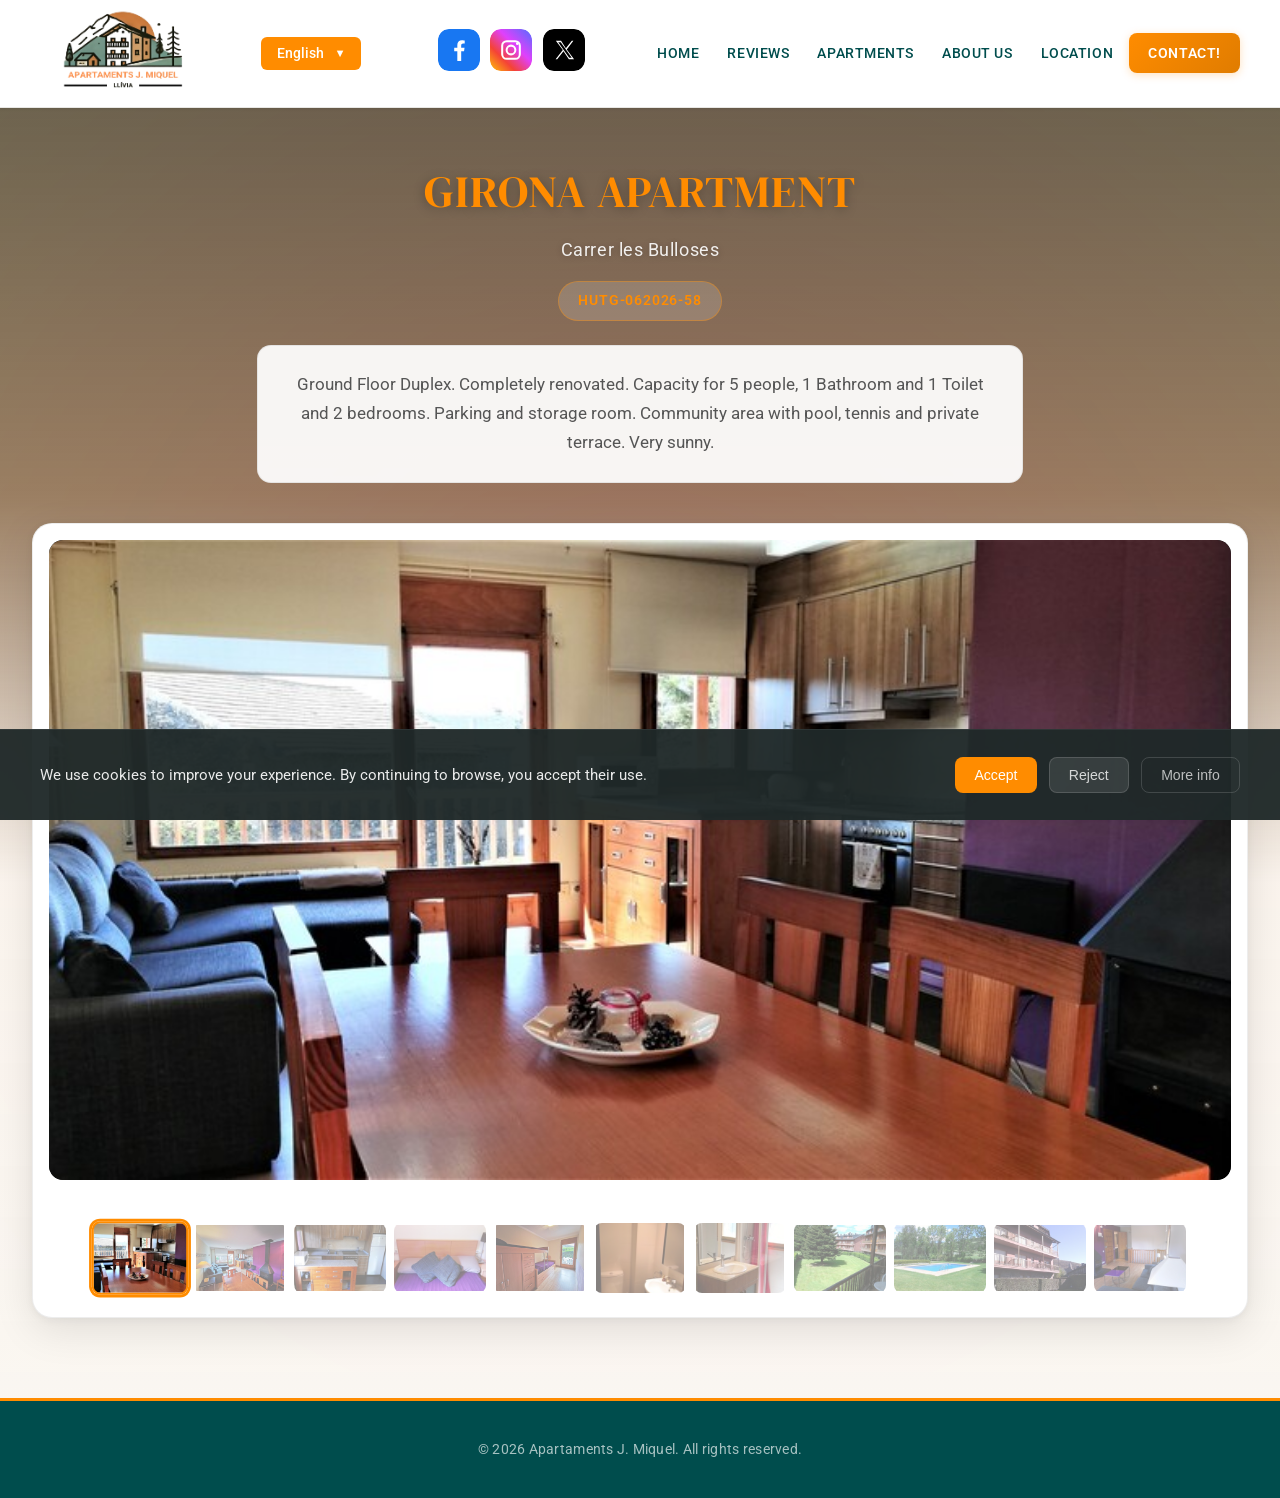
<file: apartaments/apartament-girona.html>
<!DOCTYPE html>
<html lang="ca">

<head>
	<meta charset="UTF-8">
	<meta name="viewport" content="width=device-width, initial-scale=1.0">
	<meta name="description" content="Lloguer d'apartaments a Llivia: turisme rural, esports d'aventura i relax.">
	<meta name="keywords" content="lloguer, vacances, apartaments, Llivia, turisme rural, Cerdanya">
	<meta http-equiv="Cache-Control" content="public, max-age=31536000, immutable">
	<meta http-equiv="Expires" content="31536000">

	<!-- Preload Assets -->
	<link rel="preload" as="style"
		href="https://fonts.googleapis.com/css2?family=DM+Serif+Display:ital@0;1&family=Roboto:wght@300;400;500;700&display=swap">
	<link rel="preload" as="image" href="../media/fons_apartament.webp">
	<link rel="stylesheet" href="../CSS/estils.css">
	<link rel="stylesheet" href="../CSS/estils-apartaments.css">
	<link rel="stylesheet" href="../CSS/estils-apartament-individual.css">
	<link rel="stylesheet" href="../CSS/language.css">

	<!-- Non-critical CSS loaded asynchronously -->
	<link rel="stylesheet" href="https://fonts.googleapis.com/css2?family=DM+Serif+Display:ital@0;1&family=Roboto:wght@300;400;500;700&display=swap"
		media="print" onload="this.media='all'">

	<noscript>
		<link rel="stylesheet" href="https://fonts.googleapis.com/css2?family=DM+Serif+Display:ital@0;1&family=Roboto:wght@300;400;500;700&display=swap">
	</noscript>

	<!-- Favicon -->
	<link rel="shortcut icon" href="../media/casa.ico">

	<title data-translate="meta.title">Apartaments J.Miquel | Apartament Girona</title>
</head>

<body>
	<!-- Header -->
	<header>
		<div class="logo">
			<img src="../media/logo.webp" alt="Logo Apartaments J. Miquel" width="166" height="90" decoding="async">
		</div>

		<div class="social-buttons">
			<a href="https://www.facebook.com/people/Apartaments-lloguer-jmiquel-llivia/100057320145535/"
				target="_blank" class="social-btn">
				<img src="../media/facebook.svg" alt="Facebook" width="50" height="50" decoding="async">
			</a>
			<a href="https://www.instagram.com/apartamentsjmiquel/" target="_blank" class="social-btn">
				<img src="../media/instagram.svg" alt="Instagram" width="50" height="50" decoding="async">
			</a>
			<a href="https://x.com/apartjmiquel" target="_blank" class="social-btn">
				<img src="../media/twitter.svg" alt="Twitter" width="50" height="50" decoding="async">
			</a>
		</div>

		<div class="menu">
			<input type="checkbox" id="menu-toggle" class="menu-toggle">
			<label for="menu-toggle" class="menu-icon">
				<span></span>
				<span></span>
				<span></span>
			</label>
			<nav class="menu-items" aria-label="Menú de navegació">
				<a href="../index.html#intro" data-translate="navigation.home">INICI</a>
				<a href="../index.html#testimonials" data-translate="navigation.testimonials">OPINIONS</a>
				<a href="../apartaments.html" data-translate="navigation.apartments">APARTAMENTS</a>
				<a href="../aboutus.html" data-translate="navigation.about">QUI SOM</a>
				<a href="../whereami.html" data-translate="navigation.location">ON SOM</a>
				<div class="contact-wrapper">
					<a href="#" class="contact-trigger" data-translate="navigation.contact">CONTACTA!</a>
					<div class="contact-submenu">
						<a href="mailto:apartjmiquel@hotmail.com" class="contact-option email-option">
							<div class="contact-content">
								<div class="contact-line">
									<span class="contact-icon">✉️</span>
									<span class="contact-text" data-translate="navigation.viaEmail">Via E-MAIL</span>
								</div>
								<div class="contact-detail">apartjmiquel@hotmail.com</div>
							</div>
						</a>
						<a href="tel:628605545" class="contact-option phone-option">
							<div class="contact-content">
								<div class="contact-line">
									<span class="contact-icon">📞</span>
									<span class="contact-text" data-translate="navigation.viaPhone">Via Telèfon</span>
								</div>
								<div class="contact-detail">628 605 545</div>
							</div>
						</a>
					</div>
				</div>
			</nav>
		</div>
	</header>

	<main class="apartment-details">
		<section class="apartment-info">
			<h1 data-translate="apartments.apartmentGirona">APARTAMENT GIRONA</h1>
			<p class="location" data-translate="apartments.locationGirona">Carrer les Bulloses</p>
			<p class="hutg">HUTG-062026-58</p>
			<p class="description" data-translate="apartments.descriptionGirona">
				Planta Baixa Dúplex. Totalment reformat. Capacitat per a 5 persones,
				1 Bany i 1 Lavabo i 2 habitacións. Pàrquing i traster.
				Zona comunitària amb piscina, tenis i terrassa particular. Molt assoleiat.
			</p>
		</section>

		<!-- Galeria d'imatges -->
		<section class="image-gallery">
			<!-- Radio buttons per controlar el carrusel -->
			<input type="radio" name="gallery" id="img1" checked>
			<input type="radio" name="gallery" id="img2">
			<input type="radio" name="gallery" id="img3">
			<input type="radio" name="gallery" id="img4">
			<input type="radio" name="gallery" id="img5">
			<input type="radio" name="gallery" id="img6">
			<input type="radio" name="gallery" id="img7">
			<input type="radio" name="gallery" id="img8">
			<input type="radio" name="gallery" id="img9">
			<input type="radio" name="gallery" id="img10">
			<input type="radio" name="gallery" id="img11">

			<!-- Contenidor principal de la galeria -->
			<div class="gallery-container">
				<!-- Imatges principals -->
				<div class="gallery-main">
					<div class="main-img">
						<!-- Vista general i espais comuns primer -->
						<img src="../media/apartaments/apt-girona/salamenjador.webp" alt="Sala menjador" loading="lazy" decoding="async">
						<img src="../media/apartaments/apt-girona/menjador.webp" alt="Menjador" loading="lazy" decoding="async">
						<img src="../media/apartaments/apt-girona/cuina.webp" alt="Cuina equipada" loading="lazy" decoding="async">
						
						<!-- Habitacions després -->
						<img src="../media/apartaments/apt-girona/habitacio1.webp" alt="Habitació principal" loading="lazy" decoding="async">
						<img src="../media/apartaments/apt-girona/habitacio2.webp" alt="Segona habitació" loading="lazy" decoding="async">
						
						<!-- Banys -->
						<img src="../media/apartaments/apt-girona/lavabo.webp" alt="Lavabo" loading="lazy" decoding="async">
						<img src="../media/apartaments/apt-girona/lavabo2.webp" alt="Segon lavabo" loading="lazy" decoding="async">
						
						<!-- Espais exteriors i amenitats -->
						<img src="../media/apartaments/apt-girona/jardi.webp" alt="Jardí" loading="lazy" decoding="async">
						<img src="../media/apartaments/apt-girona/piscina.webp" alt="Piscina" loading="lazy" decoding="async">
						<img src="../media/apartaments/apt-girona/exteriorantiga.webp" alt="Vista exterior antiga" loading="lazy" decoding="async">
						<img src="../media/apartaments/apt-girona/ximeneia.webp" alt="Ximeneia" loading="lazy" decoding="async">
					</div>
				</div>

				<!-- Navegació i thumbnails -->
				<div class="gallery-nav">
					<!-- Thumbnails sense imatges duplicades - usen background-image per rendiment -->
					<label for="img1" class="thumbnail" style="background-image: url('../media/apartaments/apt-girona/salamenjador.webp')" aria-label="Sala menjador"></label>
					<label for="img2" class="thumbnail" style="background-image: url('../media/apartaments/apt-girona/menjador.webp')" aria-label="Menjador"></label>
					<label for="img3" class="thumbnail" style="background-image: url('../media/apartaments/apt-girona/cuina.webp')" aria-label="Cuina"></label>
					<label for="img4" class="thumbnail" style="background-image: url('../media/apartaments/apt-girona/habitacio1.webp')" aria-label="Habitació principal"></label>
					<label for="img5" class="thumbnail" style="background-image: url('../media/apartaments/apt-girona/habitacio2.webp')" aria-label="Segona habitació"></label>
					<label for="img6" class="thumbnail" style="background-image: url('../media/apartaments/apt-girona/lavabo.webp')" aria-label="Lavabo"></label>
					<label for="img7" class="thumbnail" style="background-image: url('../media/apartaments/apt-girona/lavabo2.webp')" aria-label="Segon lavabo"></label>
					<label for="img8" class="thumbnail" style="background-image: url('../media/apartaments/apt-girona/jardi.webp')" aria-label="Jardí"></label>
					<label for="img9" class="thumbnail" style="background-image: url('../media/apartaments/apt-girona/piscina.webp')" aria-label="Piscina"></label>
					<label for="img10" class="thumbnail" style="background-image: url('../media/apartaments/apt-girona/exteriorantiga.webp')" aria-label="Vista exterior"></label>
					<label for="img11" class="thumbnail" style="background-image: url('../media/apartaments/apt-girona/ximeneia.webp')" aria-label="Ximeneia"></label>
				</div>
			</div>
		</section>
	</main>

	<!-- Footer -->
	<footer>
		<p>&copy; <span id="currentYear"></span> Apartaments J. Miquel. <span data-translate="footer.copyright">Tots els drets reservats.</span></p>
	</footer>

	<!-- Sticky Footer for Social Buttons -->
	<footer class="footer-movil">
		<div class="footer-socials-movil">
			<a href="fb://profile/100057320145535" class="social-btn">
				<img src="../media/facebook.svg" alt="Facebook" width="50" height="50" decoding="async">
			</a>
			<a href="instagram://user?username=apartamentsjmiquel" class="social-btn"> <img
					src="../media/instagram.svg" alt="Instagram" width="50" height="50" decoding="async">
			</a>
			<a href="twitter://user?screen_name=apartjmiquel" class="social-btn"> <img src="../media/twitter.svg"
					alt="Twitter" width="50" height="50" decoding="async">
			</a>
		</div>
	</footer>

	<!-- Cookie consent banner -->
	
	<div id="cookieConsent" class="cookie-consent">
		<div class="cookie-content">
			<p data-translate="cookies.message">Utilitzem cookies per millorar la seva experiència. En continuar navegant, accepta el seu ús.</p>
			<div class="cookie-buttons">
				<button id="acceptCookies" class="cookie-accept" aria-label="Acceptar cookies" data-translate="cookies.accept" data-translate-aria="cookies.accept">Acceptar</button>
				<button id="rejectCookies" class="cookie-reject" aria-label="Rebutjar cookies" data-translate="cookies.reject" data-translate-aria="cookies.reject">Rebutjar</button>
				<button id="cookieInfo" class="cookie-info" onclick="window.location.href='../cookiesinfo.html'"
					aria-label="Més informació sobre cookies" data-translate="cookies.moreInfo" data-translate-aria="cookies.moreInfo">Més info</button>
			</div>
		</div>
	</div>

	<!-- Load JavaScript asynchronously -->
	<script src="../js/language.js" defer></script>
	

	<!-- Load JavaScript asynchronously -->
	<script src="../js/header&cookies.js" defer></script>
	<script src="../js/gallery-gen.js" defer></script>

</body>

</html>
</file>
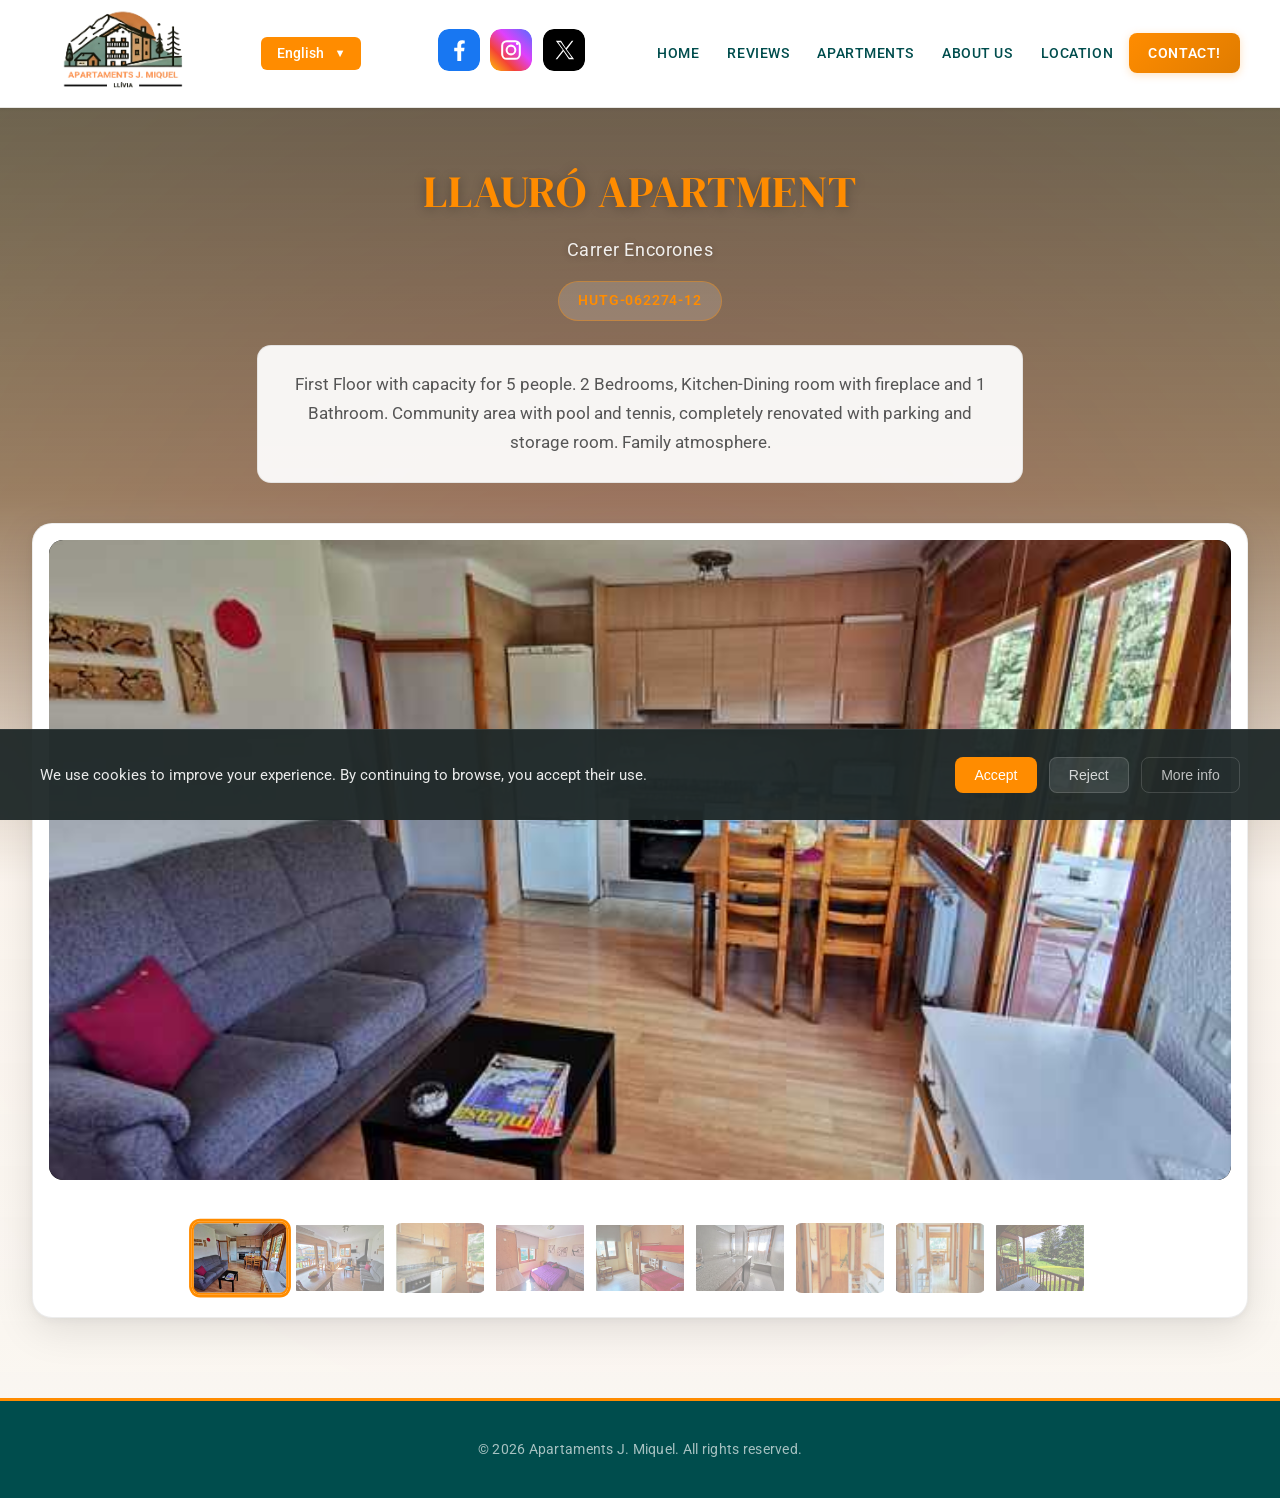
<file: apartaments/apartament-llauro.html>
<!DOCTYPE html>
<html lang="ca">

<head>
	<meta charset="UTF-8">
	<meta name="viewport" content="width=device-width, initial-scale=1.0">
	<meta name="description" content="Lloguer d'apartaments a Llivia: turisme rural, esports d'aventura i relax.">
	<meta name="keywords" content="lloguer, vacances, apartaments, Llivia, turisme rural, Cerdanya">
	<meta http-equiv="Cache-Control" content="public, max-age=31536000, immutable">
	<meta http-equiv="Expires" content="31536000">

	<!-- Preload Assets -->
	<link rel="preload" as="style"
		href="https://fonts.googleapis.com/css2?family=DM+Serif+Display:ital@0;1&family=Roboto:wght@300;400;500;700&display=swap">
	<link rel="preload" as="image" href="../media/fons_apartament.webp">
	<link rel="stylesheet" href="../CSS/estils.css">
	<link rel="stylesheet" href="../CSS/estils-apartaments.css">
	<link rel="stylesheet" href="../CSS/estils-apartament-individual.css">
	<link rel="stylesheet" href="../CSS/language.css">

	<!-- Non-critical CSS loaded asynchronously -->
	<link rel="stylesheet" href="https://fonts.googleapis.com/css2?family=DM+Serif+Display:ital@0;1&family=Roboto:wght@300;400;500;700&display=swap"
		media="print" onload="this.media='all'">

	<noscript>
		<link rel="stylesheet" href="https://fonts.googleapis.com/css2?family=DM+Serif+Display:ital@0;1&family=Roboto:wght@300;400;500;700&display=swap">
	</noscript>

	<!-- Favicon -->
	<link rel="shortcut icon" href="../media/casa.ico">

	<title data-translate="meta.title">Apartaments J.Miquel | Apartament Llauro</title>
</head>

<body>
	<!-- Header -->
	<header>
		<div class="logo">
			<img src="../media/logo.webp" alt="Logo Apartaments J. Miquel" width="166" height="90" decoding="async">
		</div>

		<div class="social-buttons">
			<a href="https://www.facebook.com/people/Apartaments-lloguer-jmiquel-llivia/100057320145535/"
				target="_blank" class="social-btn">
				<img src="../media/facebook.svg" alt="Facebook" width="50" height="50" decoding="async">
			</a>
			<a href="https://www.instagram.com/apartamentsjmiquel/" target="_blank" class="social-btn">
				<img src="../media/instagram.svg" alt="Instagram" width="50" height="50" decoding="async">
			</a>
			<a href="https://x.com/apartjmiquel" target="_blank" class="social-btn">
				<img src="../media/twitter.svg" alt="Twitter" width="50" height="50" decoding="async">
			</a>
		</div>

		<div class="menu">
			<input type="checkbox" id="menu-toggle" class="menu-toggle">
			<label for="menu-toggle" class="menu-icon">
				<span></span>
				<span></span>
				<span></span>
			</label>
			<nav class="menu-items" aria-label="Menú de navegació">
				<a href="../index.html#intro" data-translate="navigation.home">INICI</a>
				<a href="../index.html#testimonials" data-translate="navigation.testimonials">OPINIONS</a>
				<a href="../apartaments.html" data-translate="navigation.apartments">APARTAMENTS</a>
				<a href="../aboutus.html" data-translate="navigation.about">QUI SOM</a>
				<a href="../whereami.html" data-translate="navigation.location">ON SOM</a>
				<div class="contact-wrapper">
					<a href="#" class="contact-trigger" data-translate="navigation.contact">CONTACTA!</a>
					<div class="contact-submenu">
						<a href="mailto:apartjmiquel@hotmail.com" class="contact-option email-option">
							<div class="contact-content">
								<div class="contact-line">
									<span class="contact-icon">✉️</span>
									<span class="contact-text" data-translate="navigation.viaEmail">Via E-MAIL</span>
								</div>
								<div class="contact-detail">apartjmiquel@hotmail.com</div>
							</div>
						</a>
						<a href="tel:628605545" class="contact-option phone-option">
							<div class="contact-content">
								<div class="contact-line">
									<span class="contact-icon">📞</span>
									<span class="contact-text" data-translate="navigation.viaPhone">Via Telèfon</span>
								</div>
								<div class="contact-detail">628 605 545</div>
							</div>
						</a>
					</div>
				</div>
			</nav>
		</div>
	</header>

	<main class="apartment-details">
		<section class="apartment-info">
			<h1 data-translate="apartments.apartmentLlauro">APARTAMENT LLAURÓ</h1>
			<p class="location" data-translate="apartments.locationLlauro">Carrer Encorones</p>
			<p class="hutg">HUTG-062274-12</p>
			<p class="description" data-translate="apartments.descriptionLlauro">
				Primera Planta amb capacitat per a 5 persones. 2 Habitacions, Cuina-Menjador amb llar de foc i 1 Bany. Zona
				comunitària amb
				piscina i tenis, totalment reformat amb pàrquing i traster. Ambient Familiar.
			</p>
		</section>

		<!-- Galeria d'imatges -->
		<section class="image-gallery">
			<!-- Radio buttons per controlar el carrusel -->
			<input type="radio" name="gallery" id="img1" checked>
			<input type="radio" name="gallery" id="img2">
			<input type="radio" name="gallery" id="img3">
			<input type="radio" name="gallery" id="img4">
			<input type="radio" name="gallery" id="img5">
			<input type="radio" name="gallery" id="img6">
			<input type="radio" name="gallery" id="img7">
			<input type="radio" name="gallery" id="img8">
			<input type="radio" name="gallery" id="img9">

			<!-- Contenidor principal de la galeria -->
			<div class="gallery-container">
				<!-- Imatges principals -->
				<div class="gallery-main">
					<div class="main-img">
						<!-- Espais comuns primer -->
						<img src="../media/apartaments/apt-llauro/menjador.webp" alt="Menjador" loading="lazy" decoding="async">
						<img src="../media/apartaments/apt-llauro/ximeneia.webp" alt="Ximeneia" loading="lazy" decoding="async">
						
						<!-- Cuina -->
						<img src="../media/apartaments/apt-llauro/cuina.webp" alt="Cuina equipada" loading="lazy" decoding="async">
						
						<!-- Habitacions -->
						<img src="../media/apartaments/apt-llauro/habitacio1.webp" alt="Habitació principal" loading="lazy" decoding="async">
						<img src="../media/apartaments/apt-llauro/habitacio2.webp" alt="Habitació secundària" loading="lazy" decoding="async">
						
						<!-- Bany -->
						<img src="../media/apartaments/apt-llauro/lavabo.webp" alt="Bany complet" loading="lazy" decoding="async">
						
						<!-- Altres espais i exteriors -->
						<img src="../media/apartaments/apt-llauro/passadis.webp" alt="Passadís" loading="lazy" decoding="async">
						<img src="../media/apartaments/apt-llauro/passadis2.webp" alt="Passadís 2" loading="lazy" decoding="async">
						<img src="../media/apartaments/apt-llauro/terrassa.webp" alt="Terrassa" loading="lazy" decoding="async">
					</div>
				</div>

				<!-- Navegació i thumbnails -->
				<div class="gallery-nav">
					<!-- Thumbnails sense imatges duplicades - usen background-image per rendiment -->
					<label for="img1" class="thumbnail" style="background-image: url('../media/apartaments/apt-llauro/menjador.webp')" aria-label="Menjador"></label>
					<label for="img2" class="thumbnail" style="background-image: url('../media/apartaments/apt-llauro/ximeneia.webp')" aria-label="Ximeneia"></label>
					<label for="img3" class="thumbnail" style="background-image: url('../media/apartaments/apt-llauro/cuina.webp')" aria-label="Cuina"></label>
					<label for="img4" class="thumbnail" style="background-image: url('../media/apartaments/apt-llauro/habitacio1.webp')" aria-label="Habitació 1"></label>
					<label for="img5" class="thumbnail" style="background-image: url('../media/apartaments/apt-llauro/habitacio2.webp')" aria-label="Habitació 2"></label>
					<label for="img6" class="thumbnail" style="background-image: url('../media/apartaments/apt-llauro/lavabo.webp')" aria-label="Lavabo"></label>
					<label for="img7" class="thumbnail" style="background-image: url('../media/apartaments/apt-llauro/passadis.webp')" aria-label="Passadís"></label>
					<label for="img8" class="thumbnail" style="background-image: url('../media/apartaments/apt-llauro/passadis2.webp')" aria-label="Passadís 2"></label>
					<label for="img9" class="thumbnail" style="background-image: url('../media/apartaments/apt-llauro/terrassa.webp')" aria-label="Terrassa"></label>
				</div>
			</div>
		</section>
	</main>

	<!-- Footer -->
	<footer>
		<p>&copy; <span id="currentYear"></span> Apartaments J. Miquel. <span data-translate="footer.copyright">Tots els drets reservats.</span></p>
	</footer>

	<!-- Sticky Footer for Social Buttons -->
	<footer class="footer-movil">
		<div class="footer-socials-movil">
			<a href="fb://profile/100057320145535" class="social-btn">
				<img src="../media/facebook.svg" alt="Facebook" width="50" height="50" decoding="async">
			</a>
			<a href="instagram://user?username=apartamentsjmiquel" class="social-btn"> <img src="../media/instagram.svg"
					alt="Instagram" width="50" height="50" decoding="async">
			</a>
			<a href="twitter://user?screen_name=apartjmiquel" class="social-btn"> <img src="../media/twitter.svg"
					alt="Twitter" width="50" height="50" decoding="async">
			</a>
		</div>
	</footer>

	<!-- Cookie consent banner -->
	
	<div id="cookieConsent" class="cookie-consent">
		<div class="cookie-content">
			<p data-translate="cookies.message">Utilitzem cookies per millorar la seva experiència. En continuar navegant, accepta el seu ús.</p>
			<div class="cookie-buttons">
				<button id="acceptCookies" class="cookie-accept" aria-label="Acceptar cookies" data-translate="cookies.accept" data-translate-aria="cookies.accept">Acceptar</button>
				<button id="rejectCookies" class="cookie-reject" aria-label="Rebutjar cookies" data-translate="cookies.reject" data-translate-aria="cookies.reject">Rebutjar</button>
				<button id="cookieInfo" class="cookie-info" onclick="window.location.href='../cookiesinfo.html'"
					aria-label="Més informació sobre cookies" data-translate="cookies.moreInfo" data-translate-aria="cookies.moreInfo">Més info</button>
			</div>
		</div>
	</div>

	<!-- Load JavaScript asynchronously -->
	<script src="../js/language.js" defer></script>
	

	<!-- Load JavaScript asynchronously -->
	<script src="../js/header&cookies.js" defer></script>
	<script src="../js/gallery-gen.js" defer></script>

</body>

</html>
</file>
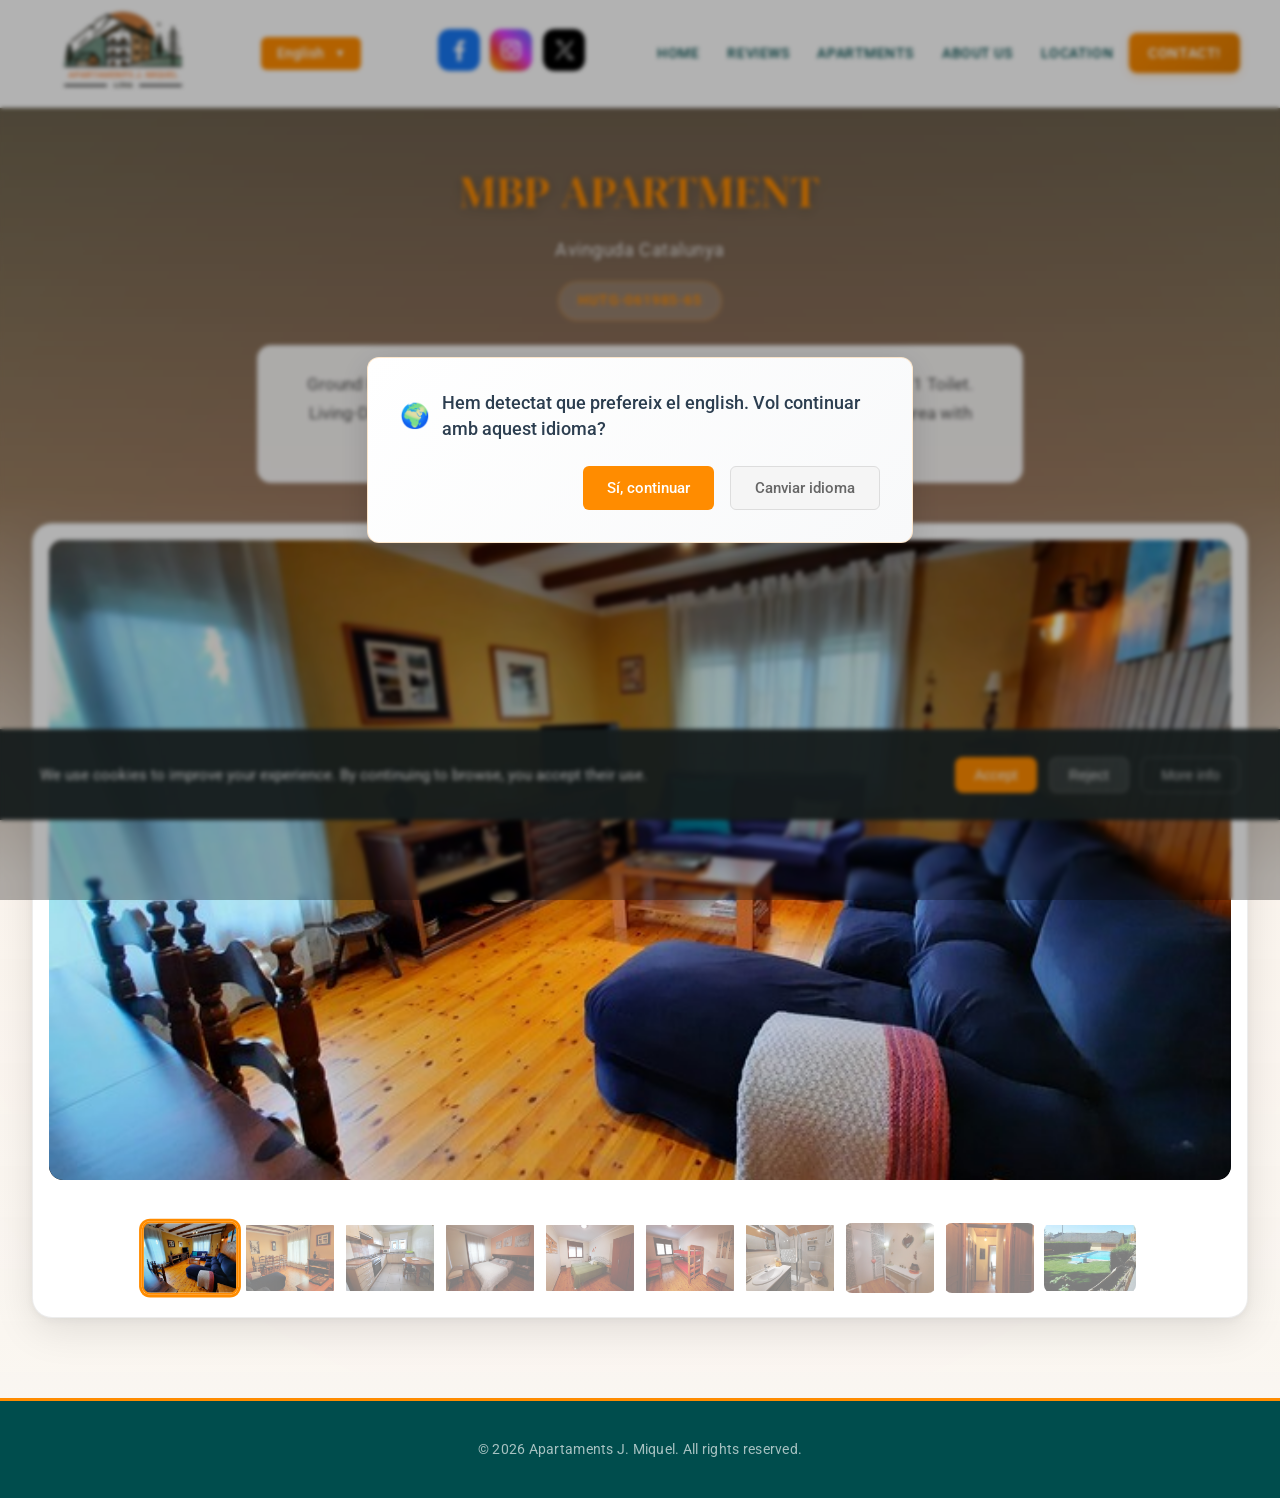
<file: apartaments/apartament-mbp.html>
<!DOCTYPE html>
<html lang="ca">

<head>
	<meta charset="UTF-8">
	<meta name="viewport" content="width=device-width, initial-scale=1.0">
	<meta name="description" content="Lloguer d'apartaments a Llivia: turisme rural, esports d'aventura i relax.">
	<meta name="keywords" content="lloguer, vacances, apartaments, Llivia, turisme rural, Cerdanya">
	<meta http-equiv="Cache-Control" content="public, max-age=31536000, immutable">
	<meta http-equiv="Expires" content="31536000">

	<!-- Preload Assets -->
	<link rel="preload" as="style"
		href="https://fonts.googleapis.com/css2?family=DM+Serif+Display:ital@0;1&family=Roboto:wght@300;400;500;700&display=swap">
	<link rel="preload" as="image" href="../media/fons_apartament.webp">
	<link rel="stylesheet" href="../CSS/estils.css">
	<link rel="stylesheet" href="../CSS/estils-apartaments.css">
	<link rel="stylesheet" href="../CSS/estils-apartament-individual.css">
	<link rel="stylesheet" href="../CSS/language.css">

	<!-- Non-critical CSS loaded asynchronously -->
	<link rel="stylesheet" href="https://fonts.googleapis.com/css2?family=DM+Serif+Display:ital@0;1&family=Roboto:wght@300;400;500;700&display=swap"
		media="print" onload="this.media='all'">

	<noscript>
		<link rel="stylesheet" href="https://fonts.googleapis.com/css2?family=DM+Serif+Display:ital@0;1&family=Roboto:wght@300;400;500;700&display=swap">
	</noscript>

	<!-- Favicon -->
	<link rel="shortcut icon" href="../media/casa.ico">

	<title data-translate="meta.title">Apartaments J.Miquel | Apartament MBP</title>
</head>

<body>
	<!-- Header -->
	<header>
		<div class="logo">
			<img src="../media/logo.webp" alt="Logo Apartaments J. Miquel" width="166" height="90" decoding="async">
		</div>

		<div class="social-buttons">
			<a href="https://www.facebook.com/people/Apartaments-lloguer-jmiquel-llivia/100057320145535/"
				target="_blank" class="social-btn">
				<img src="../media/facebook.svg" alt="Facebook" width="50" height="50" decoding="async">
			</a>
			<a href="https://www.instagram.com/apartamentsjmiquel/" target="_blank" class="social-btn">
				<img src="../media/instagram.svg" alt="Instagram" width="50" height="50" decoding="async">
			</a>
			<a href="https://x.com/apartjmiquel" target="_blank" class="social-btn">
				<img src="../media/twitter.svg" alt="Twitter" width="50" height="50" decoding="async">
			</a>
		</div>

		<div class="menu">
			<input type="checkbox" id="menu-toggle" class="menu-toggle">
			<label for="menu-toggle" class="menu-icon">
				<span></span>
				<span></span>
				<span></span>
			</label>
			<nav class="menu-items" aria-label="Menú de navegació">
				<a href="../index.html#intro" data-translate="navigation.home">INICI</a>
				<a href="../index.html#testimonials" data-translate="navigation.testimonials">OPINIONS</a>
				<a href="../apartaments.html" data-translate="navigation.apartments">APARTAMENTS</a>
				<a href="../aboutus.html" data-translate="navigation.about">QUI SOM</a>
				<a href="../whereami.html" data-translate="navigation.location">ON SOM</a>
				<div class="contact-wrapper">
					<a href="#" class="contact-trigger" data-translate="navigation.contact">CONTACTA!</a>
					<div class="contact-submenu">
						<a href="mailto:apartjmiquel@hotmail.com" class="contact-option email-option">
							<div class="contact-content">
								<div class="contact-line">
									<span class="contact-icon">✉️</span>
									<span class="contact-text" data-translate="navigation.viaEmail">Via E-MAIL</span>
								</div>
								<div class="contact-detail">apartjmiquel@hotmail.com</div>
							</div>
						</a>
						<a href="tel:628605545" class="contact-option phone-option">
							<div class="contact-content">
								<div class="contact-line">
									<span class="contact-icon">📞</span>
									<span class="contact-text" data-translate="navigation.viaPhone">Via Telèfon</span>
								</div>
								<div class="contact-detail">628 605 545</div>
							</div>
						</a>
					</div>
				</div>
			</nav>
		</div>
	</header>

	<main class="apartment-details">
		<section class="apartment-info">
			<h1 data-translate="apartments.apartmentMbp">APARTAMENT MBP</h1>
			<p class="location" data-translate="apartments.locationMbp">Avinguda Catalunya</p>
			<p class="hutg">HUTG-061985-65</p>
			<p class="description" data-translate="apartments.descriptionMbp">
				Planta Baixa de 70 m2 amb capacitat per a 7 persones, 3 Habitacions, 1 Bany i 1 Lavabo. Saló-Menjador i
				una gran Cuina.
				Pàrquing i traster. Zona comunitaria amb Piscina i tenis amb terrassa particular.
			</p>
		</section>

		<!-- Galeria d'imatges -->
		<section class="image-gallery">
			<!-- Radio buttons per controlar el carrusel -->
			<input type="radio" name="gallery" id="img1" checked>
			<input type="radio" name="gallery" id="img2">
			<input type="radio" name="gallery" id="img3">
			<input type="radio" name="gallery" id="img4">
			<input type="radio" name="gallery" id="img5">
			<input type="radio" name="gallery" id="img6">
			<input type="radio" name="gallery" id="img7">
			<input type="radio" name="gallery" id="img8">
			<input type="radio" name="gallery" id="img9">
			<input type="radio" name="gallery" id="img10">

			<!-- Contenidor principal de la galeria -->
			<div class="gallery-container">
				<!-- Imatges principals -->
				<div class="gallery-main">
					<div class="main-img">
						<img src="../media/apartaments/apt-mbp/salamenjador.webp" alt="Sala menjador" loading="lazy" decoding="async">
						<img src="../media/apartaments/apt-mbp/menjador.webp" alt="Menjador" loading="lazy" decoding="async">
						
						<!-- Cuina -->
						<img src="../media/apartaments/apt-mbp/cuina.webp" alt="Cuina equipada" loading="lazy" decoding="async">
						
						<!-- Habitacions -->
						<img src="../media/apartaments/apt-mbp/habitacio1.webp" alt="Habitació principal" loading="lazy" decoding="async">
						<img src="../media/apartaments/apt-mbp/habitacio3.webp" alt="Segona habitació" loading="lazy" decoding="async">
						<img src="../media/apartaments/apt-mbp/habitacio4.webp" alt="Tercera habitació" loading="lazy" decoding="async">
						
						<!-- Bany -->
						<img src="../media/apartaments/apt-mbp/lavabo.webp" alt="Lavabo" loading="lazy" decoding="async">
						
						<!-- Altres espais i exteriors -->
						<img src="../media/apartaments/apt-mbp/rebedor.webp" alt="rebedor" loading="lazy" decoding="async">
						<img src="../media/apartaments/apt-mbp/entrada.webp" alt="Vista exterior antiga" loading="lazy" decoding="async">
						<img src="../media/apartaments/apt-mbp/piscina.webp" alt="Piscina" loading="lazy" decoding="async">
					</div>
				</div>

				<!-- Navegació i thumbnails -->
				<div class="gallery-nav">
					<!-- Thumbnails sense imatges duplicades - usen background-image per rendiment -->
					<label for="img1" class="thumbnail" style="background-image: url('../media/apartaments/apt-mbp/salamenjador.webp')" aria-label="Sala menjador"></label>
					<label for="img2" class="thumbnail" style="background-image: url('../media/apartaments/apt-mbp/menjador.webp')" aria-label="Menjador"></label>
					<label for="img3" class="thumbnail" style="background-image: url('../media/apartaments/apt-mbp/cuina.webp')" aria-label="Cuina equipada"></label>
					<label for="img4" class="thumbnail" style="background-image: url('../media/apartaments/apt-mbp/habitacio1.webp')" aria-label="Habitació principal"></label>
					<label for="img5" class="thumbnail" style="background-image: url('../media/apartaments/apt-mbp/habitacio3.webp')" aria-label="Segona habitació"></label>
					<label for="img6" class="thumbnail" style="background-image: url('../media/apartaments/apt-mbp/habitacio4.webp')" aria-label="Tercera habitació"></label>
					<label for="img7" class="thumbnail" style="background-image: url('../media/apartaments/apt-mbp/lavabo.webp')" aria-label="Lavabo"></label>
					<label for="img8" class="thumbnail" style="background-image: url('../media/apartaments/apt-mbp/rebedor.webp')" aria-label="Rebedor"></label>
					<label for="img9" class="thumbnail" style="background-image: url('../media/apartaments/apt-mbp/entrada.webp')" aria-label="Vista exterior antiga"></label>
					<label for="img10" class="thumbnail" style="background-image: url('../media/apartaments/apt-mbp/piscina.webp')" aria-label="Piscina"></label>
				</div>
			</div>
		</section>
	</main>
	<!-- Footer -->
	<footer>
		<p>&copy; <span id="currentYear"></span> Apartaments J. Miquel. <span data-translate="footer.copyright">Tots els drets reservats.</span></p>
	</footer>

	<!-- Sticky Footer for Social Buttons -->
	<footer class="footer-movil">
		<div class="footer-socials-movil">
			<a href="fb://profile/100057320145535" class="social-btn">
				<img src="../media/facebook.svg" alt="Facebook" width="50" height="50" decoding="async">
			</a>
			<a href="instagram://user?username=apartamentsjmiquel" class="social-btn"> <img src="../media/instagram.svg"
					alt="Instagram" width="50" height="50" decoding="async">
			</a>
			<a href="twitter://user?screen_name=apartjmiquel" class="social-btn"> <img src="../media/twitter.svg"
					alt="Twitter" width="50" height="50" decoding="async">
			</a>
		</div>
	</footer>

	<!-- Cookie consent banner -->
	
	<div id="cookieConsent" class="cookie-consent">
		<div class="cookie-content">
			<p data-translate="cookies.message">Utilitzem cookies per millorar la seva experiència. En continuar navegant, accepta el seu ús.</p>
			<div class="cookie-buttons">
				<button id="acceptCookies" class="cookie-accept" aria-label="Acceptar cookies" data-translate="cookies.accept" data-translate-aria="cookies.accept">Acceptar</button>
				<button id="rejectCookies" class="cookie-reject" aria-label="Rebutjar cookies" data-translate="cookies.reject" data-translate-aria="cookies.reject">Rebutjar</button>
				<button id="cookieInfo" class="cookie-info" onclick="window.location.href='../cookiesinfo.html'"
					aria-label="Més informació sobre cookies" data-translate="cookies.moreInfo" data-translate-aria="cookies.moreInfo">Més info</button>
			</div>
		</div>
	</div>

	<!-- Load JavaScript asynchronously -->
	<script src="../js/language.js" defer></script>
	

	<!-- Load JavaScript asynchronously -->
	<script src="../js/header&cookies.js" defer></script>
	<script src="../js/gallery-gen.js" defer></script>

</body>

</html>
</file>
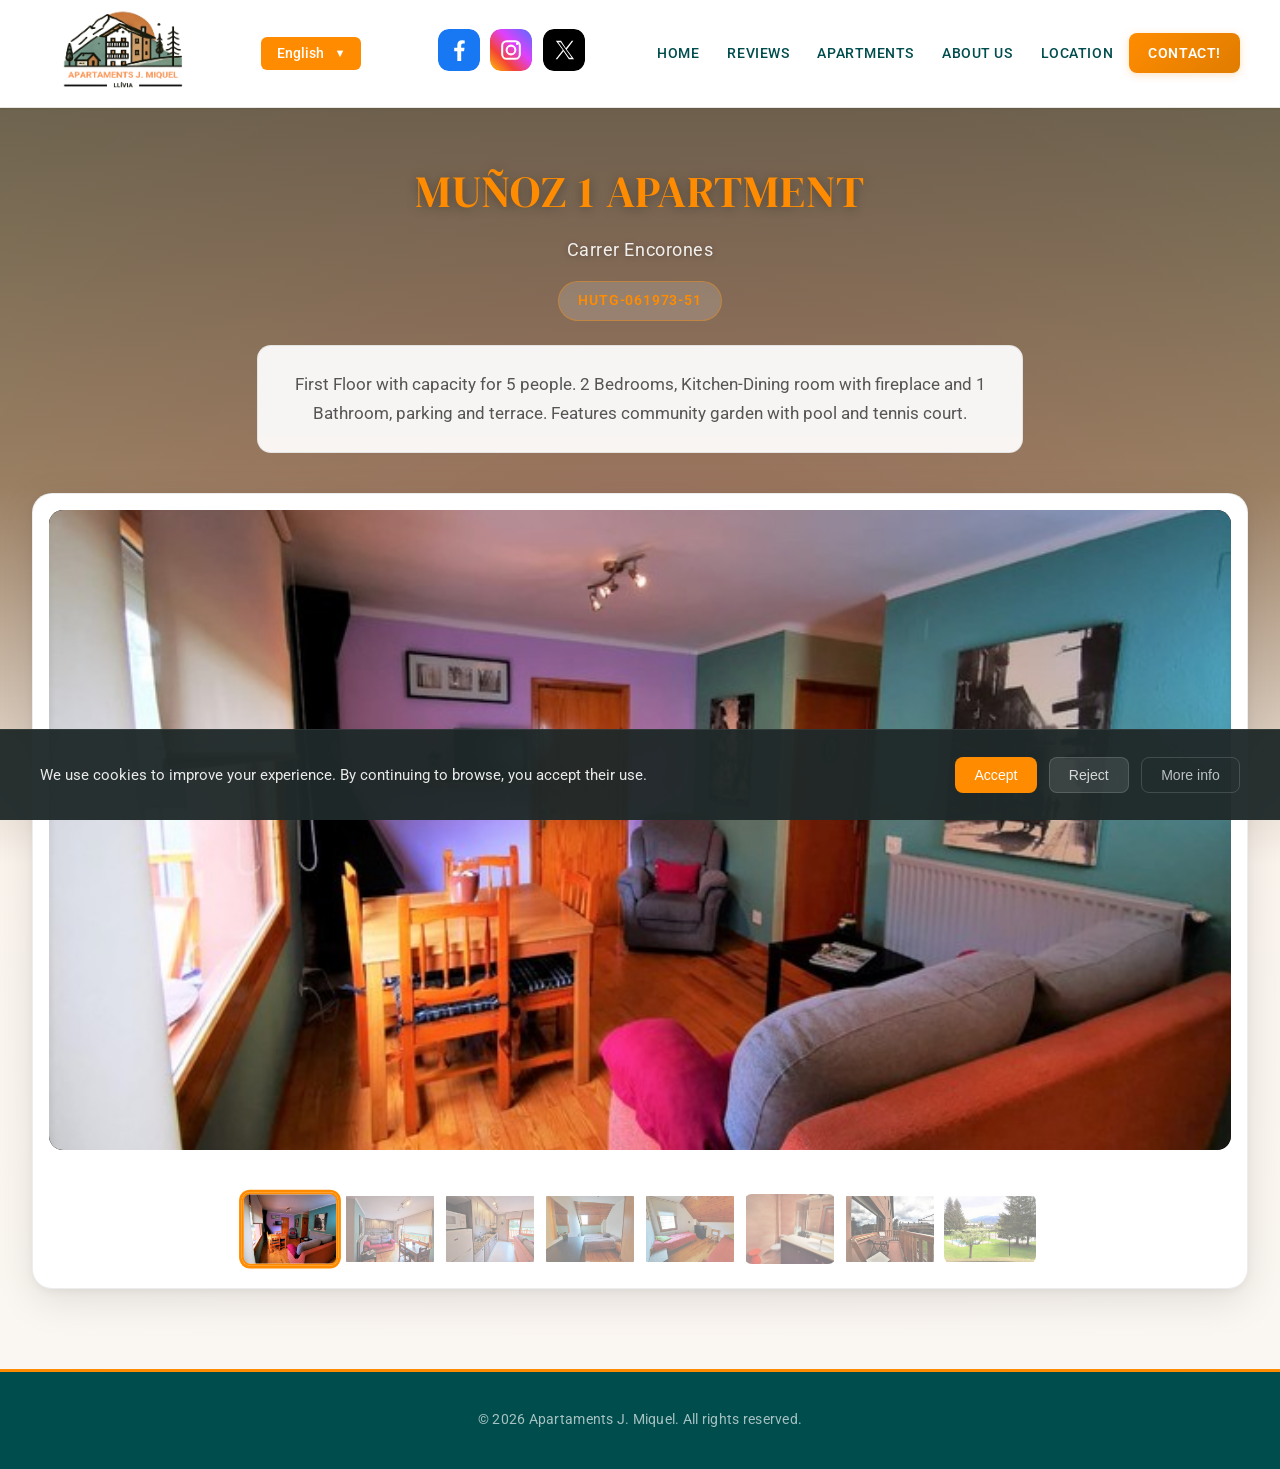
<file: apartaments/apartament-munoz-1.html>
<!DOCTYPE html>
<html lang="ca">

<head>
	<meta charset="UTF-8">
	<meta name="viewport" content="width=device-width, initial-scale=1.0">
	<meta name="description" content="Lloguer d'apartaments a Llivia: turisme rural, esports d'aventura i relax.">
	<meta name="keywords" content="lloguer, vacances, apartaments, Llivia, turisme rural, Cerdanya">
	<meta http-equiv="Cache-Control" content="public, max-age=31536000, immutable">
	<meta http-equiv="Expires" content="31536000">

	<!-- Preload Assets -->
	<link rel="preload" as="style"
		href="https://fonts.googleapis.com/css2?family=DM+Serif+Display:ital@0;1&family=Roboto:wght@300;400;500;700&display=swap">
	<link rel="preload" as="image" href="../media/fons_apartament.webp">
	<link rel="stylesheet" href="../CSS/estils.css">
	<link rel="stylesheet" href="../CSS/estils-apartaments.css">
	<link rel="stylesheet" href="../CSS/estils-apartament-individual.css">
	<link rel="stylesheet" href="../CSS/language.css">

	<!-- Non-critical CSS loaded asynchronously -->
	<link rel="stylesheet" href="https://fonts.googleapis.com/css2?family=DM+Serif+Display:ital@0;1&family=Roboto:wght@300;400;500;700&display=swap"
		media="print" onload="this.media='all'">

	<noscript>
		<link rel="stylesheet" href="https://fonts.googleapis.com/css2?family=DM+Serif+Display:ital@0;1&family=Roboto:wght@300;400;500;700&display=swap">
	</noscript>

	<!-- Favicon -->
	<link rel="shortcut icon" href="../media/casa.ico">

	<title data-translate="meta.title">Apartaments J.Miquel | Apartament Muñoz I</title>
</head>

<body>
	<!-- Header -->
	<header>
		<div class="logo">
			<img src="../media/logo.webp" alt="Logo Apartaments J. Miquel" width="166" height="90" decoding="async">
		</div>

		<div class="social-buttons">
			<a href="https://www.facebook.com/people/Apartaments-lloguer-jmiquel-llivia/100057320145535/"
				target="_blank" class="social-btn">
				<img src="../media/facebook.svg" alt="Facebook" width="50" height="50" decoding="async">
			</a>
			<a href="https://www.instagram.com/apartamentsjmiquel/" target="_blank" class="social-btn">
				<img src="../media/instagram.svg" alt="Instagram" width="50" height="50" decoding="async">
			</a>
			<a href="https://x.com/apartjmiquel" target="_blank" class="social-btn">
				<img src="../media/twitter.svg" alt="Twitter" width="50" height="50" decoding="async">
			</a>
		</div>

		<div class="menu">
			<input type="checkbox" id="menu-toggle" class="menu-toggle">
			<label for="menu-toggle" class="menu-icon">
				<span></span>
				<span></span>
				<span></span>
			</label>
			<nav class="menu-items" aria-label="Menú de navegació">
				<a href="../index.html#intro" data-translate="navigation.home">INICI</a>
				<a href="../index.html#testimonials" data-translate="navigation.testimonials">OPINIONS</a>
				<a href="../apartaments.html" data-translate="navigation.apartments">APARTAMENTS</a>
				<a href="../aboutus.html" data-translate="navigation.about">QUI SOM</a>
				<a href="../whereami.html" data-translate="navigation.location">ON SOM</a>
				<div class="contact-wrapper">
					<a href="#" class="contact-trigger" data-translate="navigation.contact">CONTACTA!</a>
					<div class="contact-submenu">
						<a href="mailto:apartjmiquel@hotmail.com" class="contact-option email-option">
							<div class="contact-content">
								<div class="contact-line">
									<span class="contact-icon">✉️</span>
									<span class="contact-text" data-translate="navigation.viaEmail">Via E-MAIL</span>
								</div>
								<div class="contact-detail">apartjmiquel@hotmail.com</div>
							</div>
						</a>
						<a href="tel:628605545" class="contact-option phone-option">
							<div class="contact-content">
								<div class="contact-line">
									<span class="contact-icon">📞</span>
									<span class="contact-text" data-translate="navigation.viaPhone">Via Telèfon</span>
								</div>
								<div class="contact-detail">628 605 545</div>
							</div>
						</a>
					</div>
				</div>
			</nav>
		</div>
	</header>

	<main class="apartment-details">
		<section class="apartment-info">
			<h1 data-translate="apartments.apartmentMunoz1">APARTAMENT MUÑOZ I</h1>
			<p class="location" data-translate="apartments.locationMunoz">Carrer Encorones</p>
			<p class="hutg">HUTG-061973-51</p>
			<p class="description" data-translate="apartments.descriptionMunoz1">
				Primera Planta amb capacitat per a 5 persones. 2 Habitacions, Cuina-Menjador amb llar de foc i 1 Bany, pàrquing i
				terrassa. Disposa de jardí comunitari amb piscina i pista de tenis.
			</p>
		</section>

		<!-- Galeria d'imatges -->
		<section class="image-gallery">
			<!-- Radio buttons per controlar el carrusel -->
			<input type="radio" name="gallery" id="img1" checked>
			<input type="radio" name="gallery" id="img2">
			<input type="radio" name="gallery" id="img3">
			<input type="radio" name="gallery" id="img4">
			<input type="radio" name="gallery" id="img5">
			<input type="radio" name="gallery" id="img6">
			<input type="radio" name="gallery" id="img7">
			<input type="radio" name="gallery" id="img8">

			<!-- Contenidor principal de la galeria -->
			<div class="gallery-container">
				<!-- Imatges principals -->
				<div class="gallery-main">
					<div class="main-img">
						<img src="../media/apartaments/apt-munoz-1/menjador.webp" alt="Menjador" loading="lazy" decoding="async">
						<img src="../media/apartaments/apt-munoz-1/cuinamenjador.webp" alt="Cuina-Menjador" loading="lazy" decoding="async">
						
						<!-- Cuina -->
						<img src="../media/apartaments/apt-munoz-1/cuina.webp" alt="Cuina equipada" loading="lazy" decoding="async">
						
						<!-- Habitacions -->
						<img src="../media/apartaments/apt-munoz-1/habitacio1.webp" alt="Habitació principal" loading="lazy" decoding="async">
						<img src="../media/apartaments/apt-munoz-1/habitacio2.webp" alt="Segona habitació" loading="lazy" decoding="async">
						
						<!-- Bany -->
						<img src="../media/apartaments/apt-munoz-1/lavabo.webp" alt="Lavabo" loading="lazy" decoding="async">
						
						<!-- Espais exteriors -->
						<img src="../media/apartaments/apt-munoz-1/terrassa.webp" alt="Terrassa" loading="lazy" decoding="async">
						<img src="../media/apartaments/apt-munoz-1/piscina.webp" alt="Piscina" loading="lazy" decoding="async">
					</div>
				</div>

				<!-- Navegació i thumbnails -->
				<div class="gallery-nav">
					<!-- Thumbnails sense imatges duplicades - usen background-image per rendiment -->
					<label for="img1" class="thumbnail" style="background-image: url('../media/apartaments/apt-munoz-1/menjador.webp')" aria-label="Menjador"></label>
					<label for="img2" class="thumbnail" style="background-image: url('../media/apartaments/apt-munoz-1/cuinamenjador.webp')" aria-label="Cuina-Menjador"></label>
					<label for="img3" class="thumbnail" style="background-image: url('../media/apartaments/apt-munoz-1/cuina.webp')" aria-label="Cuina equipada"></label>
					<label for="img4" class="thumbnail" style="background-image: url('../media/apartaments/apt-munoz-1/habitacio1.webp')" aria-label="Habitació principal"></label>
					<label for="img5" class="thumbnail" style="background-image: url('../media/apartaments/apt-munoz-1/habitacio2.webp')" aria-label="Segona habitació"></label>
					<label for="img6" class="thumbnail" style="background-image: url('../media/apartaments/apt-munoz-1/lavabo.webp')" aria-label="Lavabo"></label>
					<label for="img7" class="thumbnail" style="background-image: url('../media/apartaments/apt-munoz-1/terrassa.webp')" aria-label="Terrassa"></label>
					<label for="img8" class="thumbnail" style="background-image: url('../media/apartaments/apt-munoz-1/piscina.webp')" aria-label="Piscina"></label>
				</div>
			</div>
		</section>
	</main>
	<!-- Footer -->
	<footer>
		<p>&copy; <span id="currentYear"></span> Apartaments J. Miquel. <span data-translate="footer.copyright">Tots els drets reservats.</span></p>
	</footer>

	<!-- Sticky Footer for Social Buttons -->
	<footer class="footer-movil">
		<div class="footer-socials-movil">
			<a href="fb://profile/100057320145535" class="social-btn">
				<img src="../media/facebook.svg" alt="Facebook" width="50" height="50" decoding="async">
			</a>
			<a href="instagram://user?username=apartamentsjmiquel" class="social-btn"> <img src="../media/instagram.svg"
					alt="Instagram" width="50" height="50" decoding="async">
			</a>
			<a href="twitter://user?screen_name=apartjmiquel" class="social-btn"> <img src="../media/twitter.svg"
					alt="Twitter" width="50" height="50" decoding="async">
			</a>
		</div>
	</footer>

	<!-- Cookie consent banner -->
	
	<div id="cookieConsent" class="cookie-consent">
		<div class="cookie-content">
			<p data-translate="cookies.message">Utilitzem cookies per millorar la seva experiència. En continuar navegant, accepta el seu ús.</p>
			<div class="cookie-buttons">
				<button id="acceptCookies" class="cookie-accept" aria-label="Acceptar cookies" data-translate="cookies.accept" data-translate-aria="cookies.accept">Acceptar</button>
				<button id="rejectCookies" class="cookie-reject" aria-label="Rebutjar cookies" data-translate="cookies.reject" data-translate-aria="cookies.reject">Rebutjar</button>
				<button id="cookieInfo" class="cookie-info" onclick="window.location.href='../cookiesinfo.html'"
					aria-label="Més informació sobre cookies" data-translate="cookies.moreInfo" data-translate-aria="cookies.moreInfo">Més info</button>
			</div>
		</div>
	</div>

	<!-- Load JavaScript asynchronously -->
	<script src="../js/language.js" defer></script>
	

	<!-- Load JavaScript asynchronously -->
	<script src="../js/header&cookies.js" defer></script>
	<script src="../js/gallery-gen.js" defer></script>

</body>

</html>
</file>
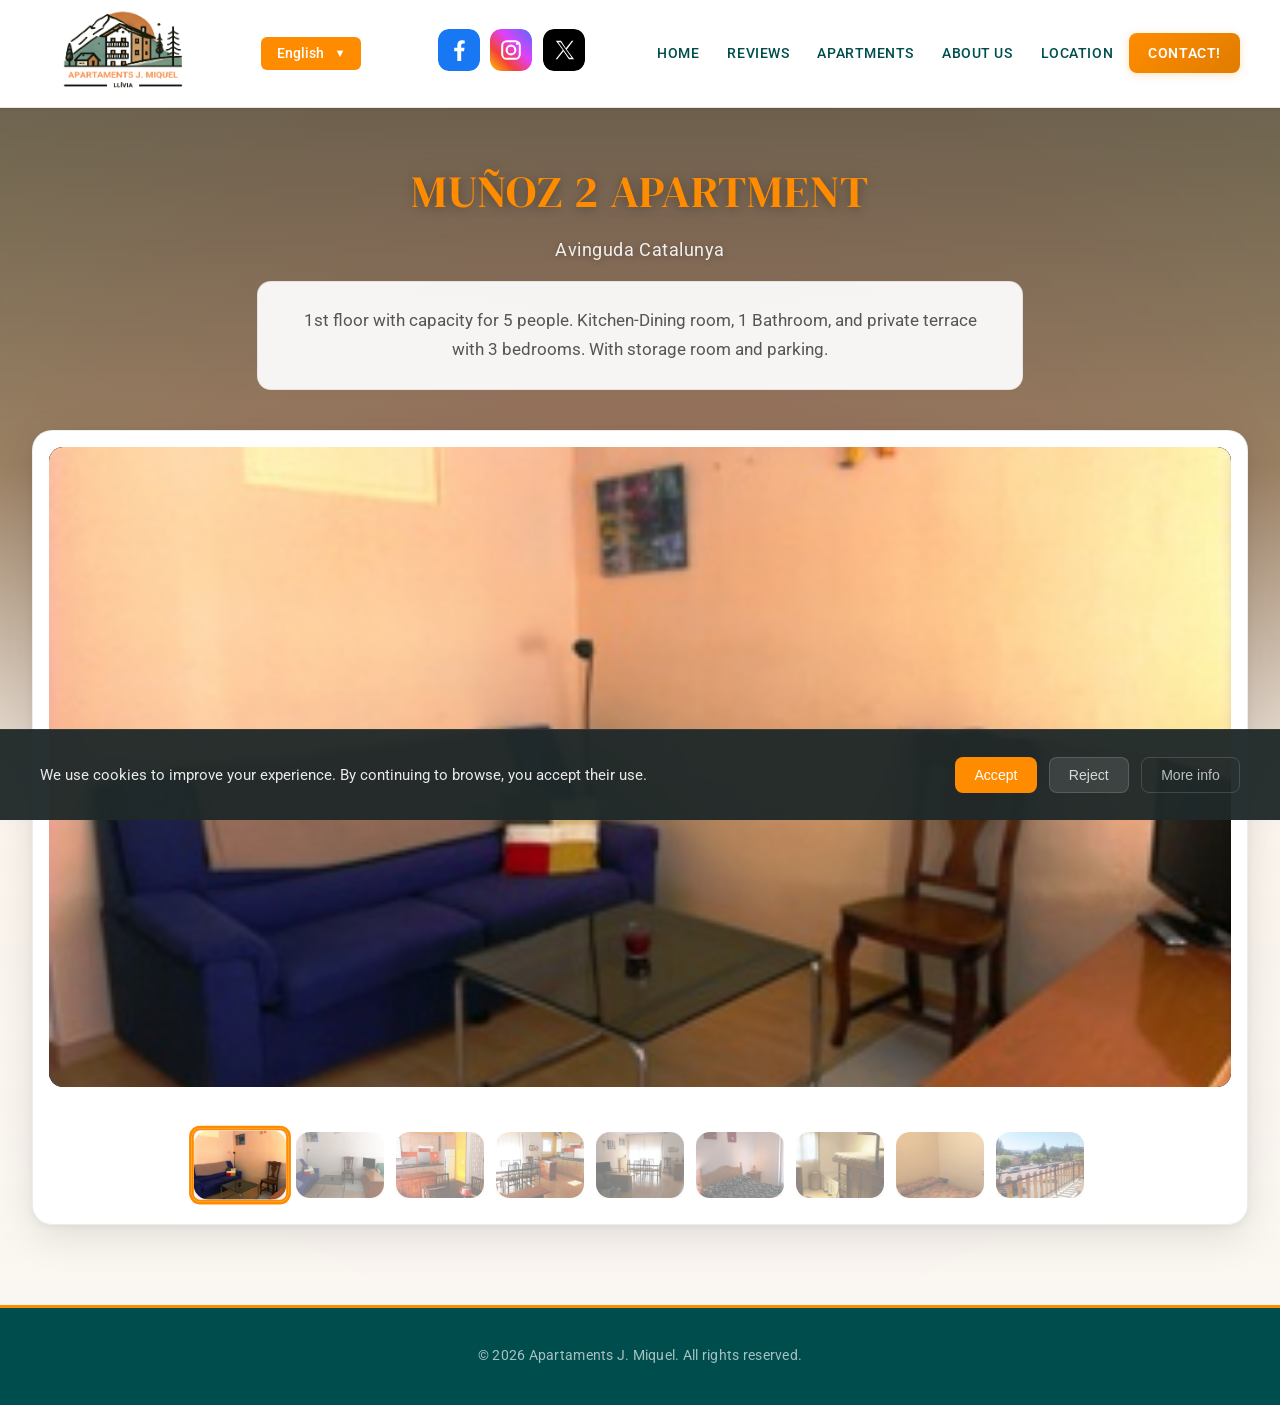
<file: apartaments/apartament-munoz-2.html>
<!DOCTYPE html>
<html lang="ca">

<head>
	<meta charset="UTF-8">
	<meta name="viewport" content="width=device-width, initial-scale=1.0">
	<meta name="description" content="Lloguer d'apartaments a Llivia: turisme rural, esports d'aventura i relax.">
	<meta name="keywords" content="lloguer, vacances, apartaments, Llivia, turisme rural, Cerdanya">
	<meta http-equiv="Cache-Control" content="public, max-age=31536000, immutable">
	<meta http-equiv="Expires" content="31536000">

	<!-- Preload Assets -->
	<link rel="preload" as="style"
		href="https://fonts.googleapis.com/css2?family=DM+Serif+Display:ital@0;1&family=Roboto:wght@300;400;500;700&display=swap">
	<link rel="preload" as="image" href="../media/fons_apartament.webp">
	<link rel="stylesheet" href="../CSS/estils.css">
	<link rel="stylesheet" href="../CSS/estils-apartaments.css">
	<link rel="stylesheet" href="../CSS/estils-apartament-individual.css">
	<link rel="stylesheet" href="../CSS/language.css">

	<!-- Non-critical CSS loaded asynchronously -->
	<link rel="stylesheet" href="https://fonts.googleapis.com/css2?family=DM+Serif+Display:ital@0;1&family=Roboto:wght@300;400;500;700&display=swap"
		media="print" onload="this.media='all'">

	<noscript>
		<link rel="stylesheet" href="https://fonts.googleapis.com/css2?family=DM+Serif+Display:ital@0;1&family=Roboto:wght@300;400;500;700&display=swap">
	</noscript>

	<!-- Favicon -->
	<link rel="shortcut icon" href="../media/casa.ico">

	<title data-translate="meta.title">Apartaments J.Miquel | Apartament Muñoz II</title>
</head>

<body>
	<!-- Header -->
	<header>
		<div class="logo">
			<img src="../media/logo.webp" alt="Logo Apartaments J. Miquel" width="166" height="90" decoding="async">
		</div>

		<div class="social-buttons">
			<a href="https://www.facebook.com/people/Apartaments-lloguer-jmiquel-llivia/100057320145535/"
				target="_blank" class="social-btn">
				<img src="../media/facebook.svg" alt="Facebook" width="50" height="50" decoding="async">
			</a>
			<a href="https://www.instagram.com/apartamentsjmiquel/" target="_blank" class="social-btn">
				<img src="../media/instagram.svg" alt="Instagram" width="50" height="50" decoding="async">
			</a>
			<a href="https://x.com/apartjmiquel" target="_blank" class="social-btn">
				<img src="../media/twitter.svg" alt="Twitter" width="50" height="50" decoding="async">
			</a>
		</div>

		<div class="menu">
			<input type="checkbox" id="menu-toggle" class="menu-toggle">
			<label for="menu-toggle" class="menu-icon">
				<span></span>
				<span></span>
				<span></span>
			</label>
			<nav class="menu-items" aria-label="Menú de navegació">
				<a href="../index.html#intro" data-translate="navigation.home">INICI</a>
				<a href="../index.html#testimonials" data-translate="navigation.testimonials">OPINIONS</a>
				<a href="../apartaments.html" data-translate="navigation.apartments">APARTAMENTS</a>
				<a href="../aboutus.html" data-translate="navigation.about">QUI SOM</a>
				<a href="../whereami.html" data-translate="navigation.location">ON SOM</a>
				<div class="contact-wrapper">
					<a href="#" class="contact-trigger" data-translate="navigation.contact">CONTACTA!</a>
					<div class="contact-submenu">
						<a href="mailto:apartjmiquel@hotmail.com" class="contact-option email-option">
							<div class="contact-content">
								<div class="contact-line">
									<span class="contact-icon">✉️</span>
									<span class="contact-text" data-translate="navigation.viaEmail">Via E-MAIL</span>
								</div>
								<div class="contact-detail">apartjmiquel@hotmail.com</div>
							</div>
						</a>
						<a href="tel:628605545" class="contact-option phone-option">
							<div class="contact-content">
								<div class="contact-line">
									<span class="contact-icon">📞</span>
									<span class="contact-text" data-translate="navigation.viaPhone">Via Telèfon</span>
								</div>
								<div class="contact-detail">628 605 545</div>
							</div>
						</a>
					</div>
				</div>
			</nav>
		</div>
	</header>

	<main class="apartment-details">
		<section class="apartment-info">
			<h1 data-translate="apartments.apartmentMunoz2">APARTAMENT MUÑOZ II</h1>
			<p class="location" data-translate="apartments.locationMbp">Avinguda Catalunya</p>
			<p class="description" data-translate="apartments.descriptionMunoz2">1era planta amb capacitat per a 5 persones. Cuina-Menjador, 1 Bany,
			i terrassa particular amb 3 habitacións. Amb traster i pàrquing.
			</p>
		</section>

		<!-- Galeria d'imatges -->
		<section class="image-gallery">
			<!-- Radio buttons per controlar el carrusel -->
			<input type="radio" name="gallery" id="img1" checked>
			<input type="radio" name="gallery" id="img2">
			<input type="radio" name="gallery" id="img3">
			<input type="radio" name="gallery" id="img4">
			<input type="radio" name="gallery" id="img5">
			<input type="radio" name="gallery" id="img6">
			<input type="radio" name="gallery" id="img7">
			<input type="radio" name="gallery" id="img8">
			<input type="radio" name="gallery" id="img9">

			<!-- Contenidor principal de la galeria -->
			<div class="gallery-container">
				<!-- Imatges principals -->
				<div class="gallery-main">
					<div class="main-img">
						<img src="../media/apartaments/apt-munoz-2/menjador.webp" alt="Menjador" loading="lazy" decoding="async">
						<img src="../media/apartaments/apt-munoz-2/menjador2.webp" alt="Menjador" loading="lazy" decoding="async">
						
						<!-- Cuina -->
						<img src="../media/apartaments/apt-munoz-2/cuina.webp" alt="Cuina" loading="lazy" decoding="async">
						<img src="../media/apartaments/apt-munoz-2/cuina-menjador1.webp" alt="Cuina menjador" loading="lazy" decoding="async">
						<img src="../media/apartaments/apt-munoz-2/cuina-menjador2.webp" alt="Cuina menjador 2" loading="lazy" decoding="async">
						
						<!-- Habitacions -->
						<img src="../media/apartaments/apt-munoz-2/habitacio1.webp" alt="Habitació principal" loading="lazy" decoding="async">
						<img src="../media/apartaments/apt-munoz-2/habitacio2.webp" alt="Habitació secundària" loading="lazy" decoding="async">
						<img src="../media/apartaments/apt-munoz-2/habitacio3.webp" alt="Habitació tercera" loading="lazy" decoding="async">
						
						<!-- Vistes i exteriors -->
						<img src="../media/apartaments/apt-munoz-2/vistes.webp" alt="Vistes" loading="lazy" decoding="async">
					</div>
				</div>

				<!-- Navegació i thumbnails -->
				<div class="gallery-nav">
					<!-- Espais comuns primer -->
					<label for="img1" class="thumbnail">
						<img src="../media/apartaments/apt-munoz-2/menjador.webp" alt="Menjador" loading="lazy" decoding="async">
					</label>
					<label for="img2" class="thumbnail">
						<img src="../media/apartaments/apt-munoz-2/menjador2.webp" alt="Menjador 2" loading="lazy" decoding="async">
					</label>
					
					<!-- Cuina -->
					<label for="img3" class="thumbnail">
						<img src="../media/apartaments/apt-munoz-2/cuina.webp" alt="Cuina" loading="lazy" decoding="async">
					</label>
					<label for="img4" class="thumbnail">
						<img src="../media/apartaments/apt-munoz-2/cuina-menjador1.webp" alt="Cuina menjador" loading="lazy" decoding="async">
					</label>
					<label for="img5" class="thumbnail">
						<img src="../media/apartaments/apt-munoz-2/cuina-menjador2.webp" alt="Cuina menjador 2" loading="lazy" decoding="async">
					</label>
					
					<!-- Habitacions -->
					<label for="img6" class="thumbnail">
						<img src="../media/apartaments/apt-munoz-2/habitacio1.webp" alt="Habitació principal" loading="lazy" decoding="async">
					</label>
					<label for="img7" class="thumbnail">
						<img src="../media/apartaments/apt-munoz-2/habitacio2.webp" alt="Habitació secundària" loading="lazy" decoding="async">
					</label>
					<label for="img8" class="thumbnail">
						<img src="../media/apartaments/apt-munoz-2/habitacio3.webp" alt="Habitació tercera" loading="lazy" decoding="async">
					</label>
					
					<!-- Vistes -->
					<label for="img9" class="thumbnail">
						<img src="../media/apartaments/apt-munoz-2/vistes.webp" alt="Vistes" loading="lazy" decoding="async">
					</label>
				</div>
			</div>
		</section>
	</main>

	<!-- Footer -->
	<footer>
		<p>&copy; <span id="currentYear"></span> Apartaments J. Miquel. <span data-translate="footer.copyright">Tots els drets reservats.</span></p>
	</footer>

	<!-- Sticky Footer for Social Buttons -->
	<footer class="footer-movil">
		<div class="footer-socials-movil">
			<a href="fb://profile/100057320145535" class="social-btn">
				<img src="../media/facebook.svg" alt="Facebook" width="50" height="50" decoding="async">
			</a>
			<a href="instagram://user?username=apartamentsjmiquel" class="social-btn"> <img src="../media/instagram.svg"
					alt="Instagram" width="50" height="50" decoding="async">
			</a>
			<a href="twitter://user?screen_name=apartjmiquel" class="social-btn"> <img src="../media/twitter.svg"
					alt="Twitter" width="50" height="50" decoding="async">
			</a>
		</div>
	</footer>

	<!-- Cookie consent banner -->
	
	<div id="cookieConsent" class="cookie-consent">
		<div class="cookie-content">
			<p data-translate="cookies.message">Utilitzem cookies per millorar la seva experiència. En continuar navegant, accepta el seu ús.</p>
			<div class="cookie-buttons">
				<button id="acceptCookies" class="cookie-accept" aria-label="Acceptar cookies" data-translate="cookies.accept" data-translate-aria="cookies.accept">Acceptar</button>
				<button id="rejectCookies" class="cookie-reject" aria-label="Rebutjar cookies" data-translate="cookies.reject" data-translate-aria="cookies.reject">Rebutjar</button>
				<button id="cookieInfo" class="cookie-info" onclick="window.location.href='../cookiesinfo.html'"
					aria-label="Més informació sobre cookies" data-translate="cookies.moreInfo" data-translate-aria="cookies.moreInfo">Més info</button>
			</div>
		</div>
	</div>

	<!-- Load JavaScript asynchronously -->
	<script src="../js/language.js" defer></script>
	

	<!-- Load JavaScript asynchronously -->
	<script src="../js/header&cookies.js" defer></script>
	<script src="../js/gallery-gen.js" defer></script>

</body>

</html>
</file>
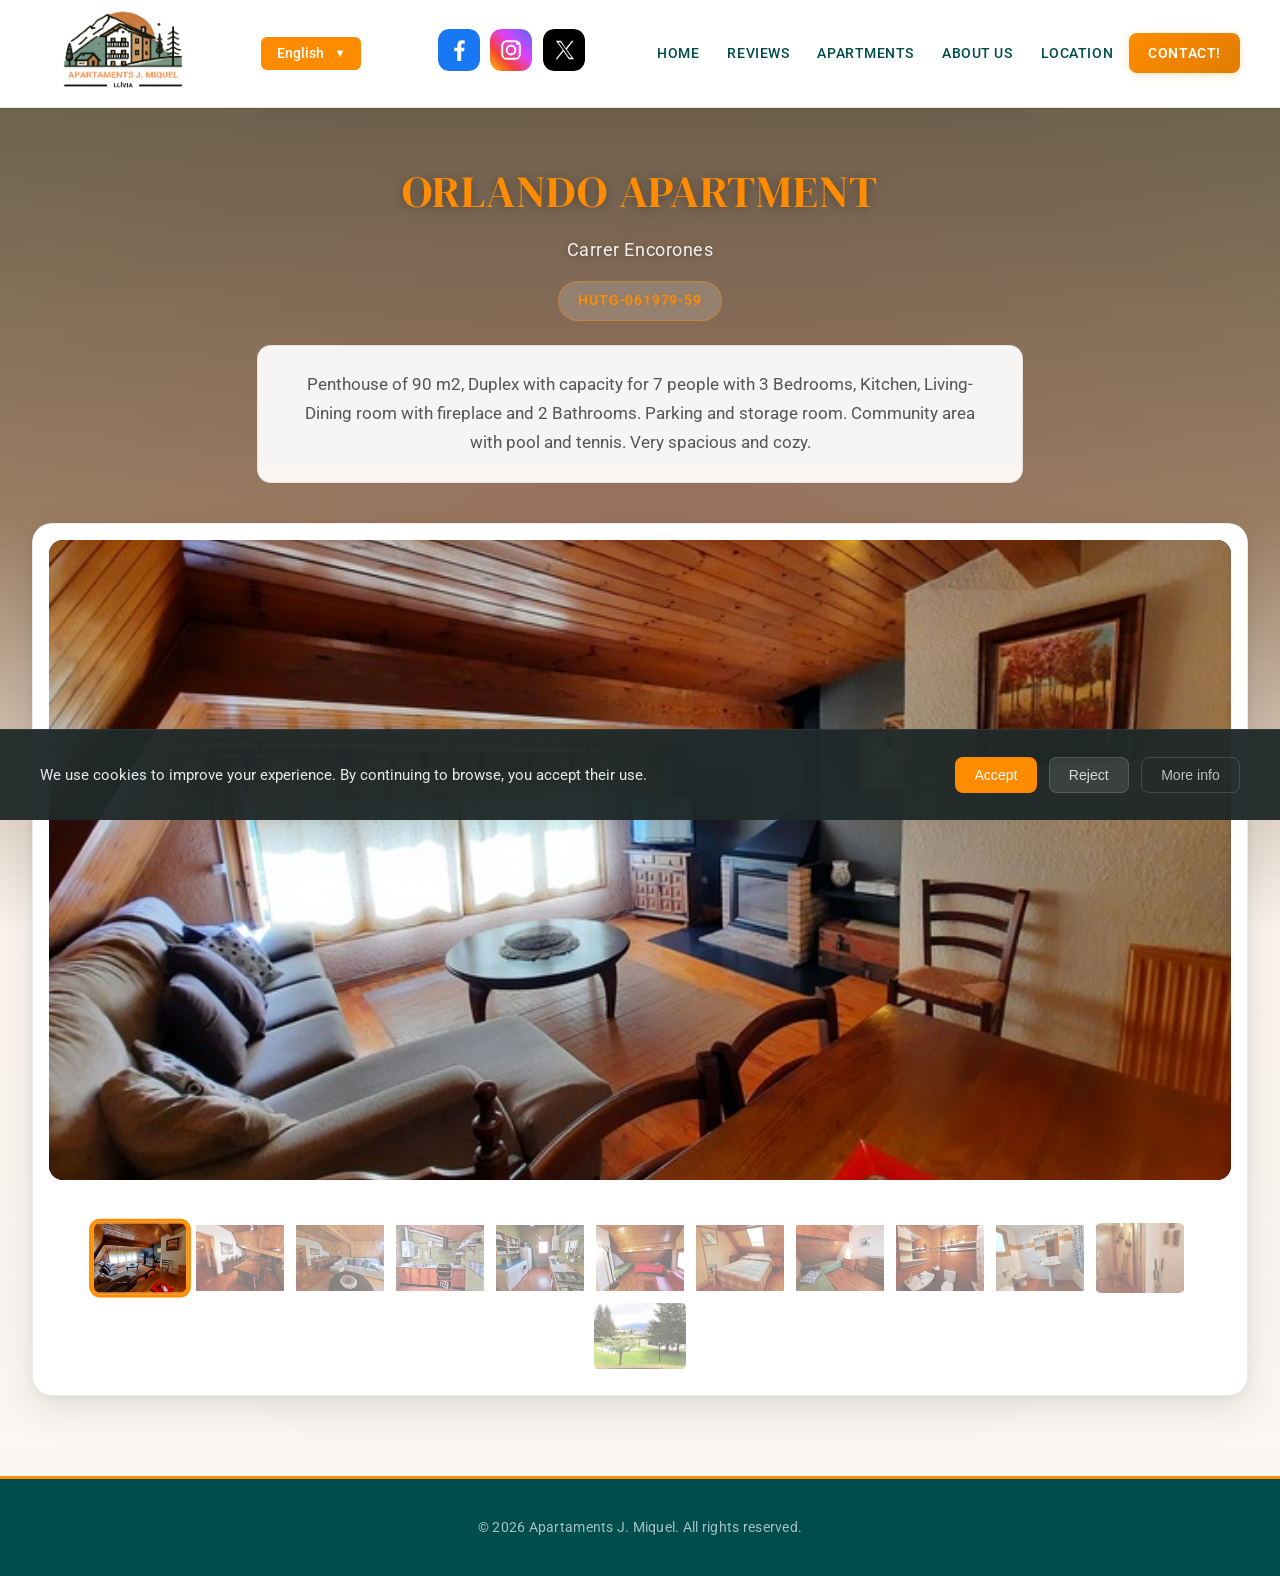
<file: apartaments/apartament-orlando.html>
<!DOCTYPE html>
<html lang="ca">

<head>
	<meta charset="UTF-8">
	<meta name="viewport" content="width=device-width, initial-scale=1.0">
	<meta name="description" content="Lloguer d'apartaments a Llivia: turisme rural, esports d'aventura i relax.">
	<meta name="keywords" content="lloguer, vacances, apartaments, Llivia, turisme rural, Cerdanya">
	<meta http-equiv="Cache-Control" content="public, max-age=31536000, immutable">
	<meta http-equiv="Expires" content="31536000">

	<!-- Preload Assets -->
	<link rel="preload" as="style"
		href="https://fonts.googleapis.com/css2?family=DM+Serif+Display:ital@0;1&family=Roboto:wght@300;400;500;700&display=swap">
	<link rel="preload" as="image" href="../media/fons_apartament.webp">
	<link rel="stylesheet" href="../CSS/estils.css">
	<link rel="stylesheet" href="../CSS/estils-apartaments.css">
	<link rel="stylesheet" href="../CSS/estils-apartament-individual.css">
	<link rel="stylesheet" href="../CSS/language.css">

	<!-- Non-critical CSS loaded asynchronously -->
	<link rel="stylesheet" href="https://fonts.googleapis.com/css2?family=DM+Serif+Display:ital@0;1&family=Roboto:wght@300;400;500;700&display=swap"
		media="print" onload="this.media='all'">

	<noscript>
		<link rel="stylesheet" href="https://fonts.googleapis.com/css2?family=DM+Serif+Display:ital@0;1&family=Roboto:wght@300;400;500;700&display=swap">
	</noscript>

	<!-- Favicon -->
	<link rel="shortcut icon" href="../media/casa.ico">

	<title data-translate="meta.title">Apartaments J.Miquel | Apartament Orlando</title>
</head>

<body>
	<!-- Header -->
	<header>
		<div class="logo">
			<img src="../media/logo.webp" alt="Logo Apartaments J. Miquel" width="166" height="90" decoding="async">
		</div>

		<div class="social-buttons">
			<a href="https://www.facebook.com/people/Apartaments-lloguer-jmiquel-llivia/100057320145535/"
				target="_blank" class="social-btn">
				<img src="../media/facebook.svg" alt="Facebook" width="50" height="50" decoding="async">
			</a>
			<a href="https://www.instagram.com/apartamentsjmiquel/" target="_blank" class="social-btn">
				<img src="../media/instagram.svg" alt="Instagram" width="50" height="50" decoding="async">
			</a>
			<a href="https://x.com/apartjmiquel" target="_blank" class="social-btn">
				<img src="../media/twitter.svg" alt="Twitter" width="50" height="50" decoding="async">
			</a>
		</div>

		<div class="menu">
			<input type="checkbox" id="menu-toggle" class="menu-toggle">
			<label for="menu-toggle" class="menu-icon">
				<span></span>
				<span></span>
				<span></span>
			</label>
			<nav class="menu-items" aria-label="Menú de navegació">
				<a href="../index.html#intro" data-translate="navigation.home">INICI</a>
				<a href="../index.html#testimonials" data-translate="navigation.testimonials">OPINIONS</a>
				<a href="../apartaments.html" data-translate="navigation.apartments">APARTAMENTS</a>
				<a href="../aboutus.html" data-translate="navigation.about">QUI SOM</a>
				<a href="../whereami.html" data-translate="navigation.location">ON SOM</a>
				<div class="contact-wrapper">
					<a href="#" class="contact-trigger" data-translate="navigation.contact">CONTACTA!</a>
					<div class="contact-submenu">
						<a href="mailto:apartjmiquel@hotmail.com" class="contact-option email-option">
							<div class="contact-content">
								<div class="contact-line">
									<span class="contact-icon">✉️</span>
									<span class="contact-text" data-translate="navigation.viaEmail">Via E-MAIL</span>
								</div>
								<div class="contact-detail">apartjmiquel@hotmail.com</div>
							</div>
						</a>
						<a href="tel:628605545" class="contact-option phone-option">
							<div class="contact-content">
								<div class="contact-line">
									<span class="contact-icon">📞</span>
									<span class="contact-text" data-translate="navigation.viaPhone">Via Telèfon</span>
								</div>
								<div class="contact-detail">628 605 545</div>
							</div>
						</a>
					</div>
				</div>
			</nav>
		</div>
	</header>

	<main class="apartment-details">
		<section class="apartment-info">
			<h1 data-translate="apartments.apartmentOrlando">APARTAMENT ORLANDO</h1>
			<p class="location" data-translate="apartments.locationMunoz">Carrer Encorones</p>
			<p class="hutg">HUTG-061979-59</p>
			<p class="description" data-translate="apartments.descriptionOrlando">
				Àtic de 90 m2, Dúplex amb capacitat per a 7 persones amb 3 Habitacions, Cuina, Saló-Menjador amb
				llar de foc i 2 Banys.
				Pàrquing i traster. Zona comunitària amb piscina i tenis. Molt ampli i acollidor.
			</p>
		</section>

		<!-- Galeria d'imatges -->
		<section class="image-gallery">
			<!-- Radio buttons per controlar el carrusel -->
			<input type="radio" name="gallery" id="img1" checked>
			<input type="radio" name="gallery" id="img2">
			<input type="radio" name="gallery" id="img3">
			<input type="radio" name="gallery" id="img4">
			<input type="radio" name="gallery" id="img5">
			<input type="radio" name="gallery" id="img6">
			<input type="radio" name="gallery" id="img7">
			<input type="radio" name="gallery" id="img8">
			<input type="radio" name="gallery" id="img9">
			<input type="radio" name="gallery" id="img10">
			<input type="radio" name="gallery" id="img11">
			<input type="radio" name="gallery" id="img12">

			<!-- Contenidor principal de la galeria -->
			<div class="gallery-container">
				<!-- Imatges principals -->
				<div class="gallery-main">
					<div class="main-img">
						<img src="../media/apartaments/apt-orlando/sala.webp" alt="Sala" loading="lazy" decoding="async">
						<img src="../media/apartaments/apt-orlando/menjador.webp" alt="Menjador" loading="lazy" decoding="async">
						<img src="../media/apartaments/apt-orlando/sofa.webp" alt="Sofà" loading="lazy" decoding="async">
						
						<img src="../media/apartaments/apt-orlando/cuina1.webp" alt="Cuina" loading="lazy" decoding="async">
						<img src="../media/apartaments/apt-orlando/cuina2.webp" alt="Cuina 2" loading="lazy" decoding="async">
						
						<img src="../media/apartaments/apt-orlando/habitacio1.webp" alt="Habitació principal" loading="lazy" decoding="async">
						<img src="../media/apartaments/apt-orlando/habitacio2.webp" alt="Habitació secundària" loading="lazy" decoding="async">
						<img src="../media/apartaments/apt-orlando/habitacio3.webp" alt="Habitació tercera" loading="lazy" decoding="async">
						
						<img src="../media/apartaments/apt-orlando/lavabo1.webp" alt="Lavabo" loading="lazy" decoding="async">
						<img src="../media/apartaments/apt-orlando/lavabo2.webp" alt="Lavabo 2" loading="lazy" decoding="async">
						
						<img src="../media/apartaments/apt-orlando/passadis.webp" alt="Passadís" loading="lazy" decoding="async">
						<img src="../media/apartaments/apt-orlando/piscina.webp" alt="Piscina" loading="lazy" decoding="async">
					</div>
				</div>

				<!-- Navegació i thumbnails -->
				<div class="gallery-nav">
					<!-- Thumbnails sense imatges duplicades - usen background-image per rendiment -->
					<label for="img1" class="thumbnail" style="background-image: url('../media/apartaments/apt-orlando/sala.webp')" aria-label="Sala"></label>
					<label for="img2" class="thumbnail" style="background-image: url('../media/apartaments/apt-orlando/menjador.webp')" aria-label="Menjador"></label>
					<label for="img3" class="thumbnail" style="background-image: url('../media/apartaments/apt-orlando/sofa.webp')" aria-label="Sofà"></label>
					<label for="img4" class="thumbnail" style="background-image: url('../media/apartaments/apt-orlando/cuina1.webp')" aria-label="Cuina"></label>
					<label for="img5" class="thumbnail" style="background-image: url('../media/apartaments/apt-orlando/cuina2.webp')" aria-label="Cuina 2"></label>
					<label for="img6" class="thumbnail" style="background-image: url('../media/apartaments/apt-orlando/habitacio1.webp')" aria-label="Habitació principal"></label>
					<label for="img7" class="thumbnail" style="background-image: url('../media/apartaments/apt-orlando/habitacio2.webp')" aria-label="Habitació secundària"></label>
					<label for="img8" class="thumbnail" style="background-image: url('../media/apartaments/apt-orlando/habitacio3.webp')" aria-label="Habitació tercera"></label>
					<label for="img9" class="thumbnail" style="background-image: url('../media/apartaments/apt-orlando/lavabo1.webp')" aria-label="Lavabo"></label>
					<label for="img10" class="thumbnail" style="background-image: url('../media/apartaments/apt-orlando/lavabo2.webp')" aria-label="Lavabo 2"></label>
					<label for="img11" class="thumbnail" style="background-image: url('../media/apartaments/apt-orlando/passadis.webp')" aria-label="Passadís"></label>
					<label for="img12" class="thumbnail" style="background-image: url('../media/apartaments/apt-orlando/piscina.webp')" aria-label="Piscina"></label>
				</div>
			</div>
		</section>
	</main>

	<!-- Footer -->
	<footer>
		<p>&copy; <span id="currentYear"></span> Apartaments J. Miquel. <span data-translate="footer.copyright">Tots els drets reservats.</span></p>
	</footer>

	<!-- Sticky Footer for Social Buttons -->
	<footer class="footer-movil">
		<div class="footer-socials-movil">
			<a href="fb://profile/100057320145535" class="social-btn">
				<img src="../media/facebook.svg" alt="Facebook" width="50" height="50" decoding="async">
			</a>
			<a href="instagram://user?username=apartamentsjmiquel" class="social-btn"> <img src="../media/instagram.svg"
					alt="Instagram" width="50" height="50" decoding="async">
			</a>
			<a href="twitter://user?screen_name=apartjmiquel" class="social-btn"> <img src="../media/twitter.svg"
					alt="Twitter" width="50" height="50" decoding="async">
			</a>
		</div>
	</footer>

	<!-- Cookie consent banner -->
	
	<div id="cookieConsent" class="cookie-consent">
		<div class="cookie-content">
			<p data-translate="cookies.message">Utilitzem cookies per millorar la seva experiència. En continuar navegant, accepta el seu ús.</p>
			<div class="cookie-buttons">
				<button id="acceptCookies" class="cookie-accept" aria-label="Acceptar cookies" data-translate="cookies.accept" data-translate-aria="cookies.accept">Acceptar</button>
				<button id="rejectCookies" class="cookie-reject" aria-label="Rebutjar cookies" data-translate="cookies.reject" data-translate-aria="cookies.reject">Rebutjar</button>
				<button id="cookieInfo" class="cookie-info" onclick="window.location.href='../cookiesinfo.html'"
					aria-label="Més informació sobre cookies" data-translate="cookies.moreInfo" data-translate-aria="cookies.moreInfo">Més info</button>
			</div>
		</div>
	</div>

	<!-- Load JavaScript asynchronously -->
	<script src="../js/language.js" defer></script>
	

	<!-- Load JavaScript asynchronously -->
	<script src="../js/header&cookies.js" defer></script>
	<script src="../js/gallery-gen.js" defer></script>

</body>

</html>
</file>
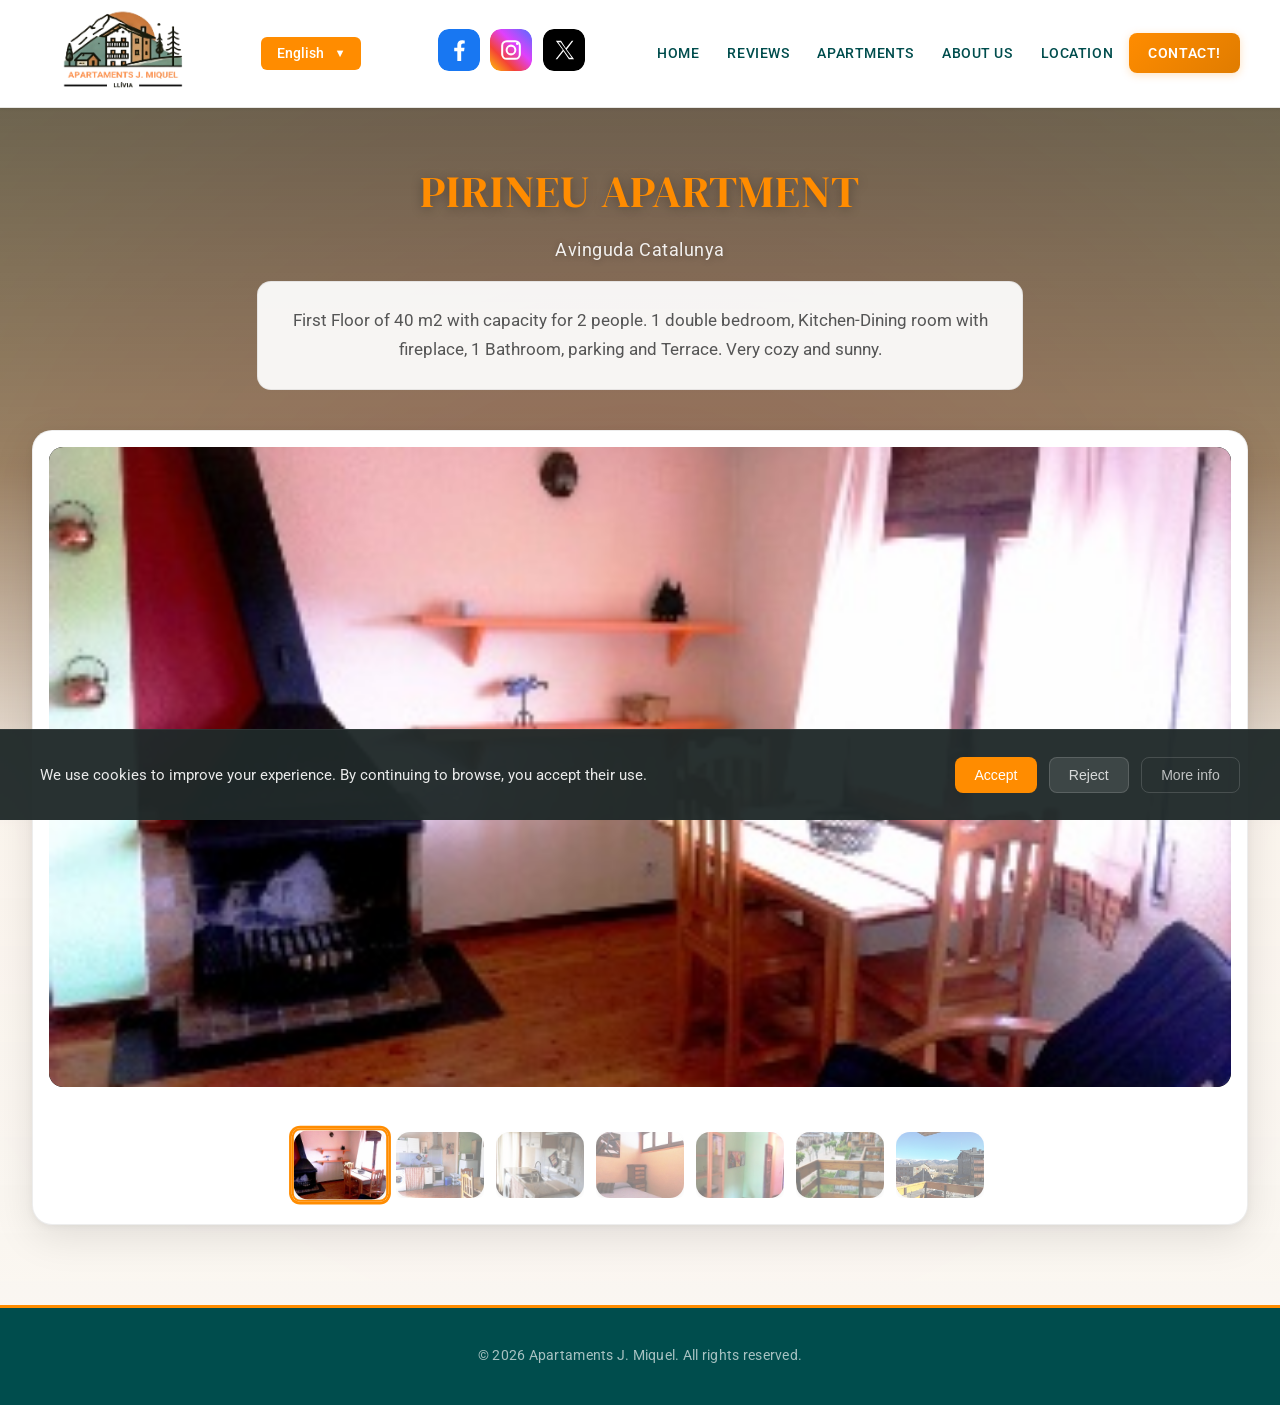
<file: apartaments/apartament-pirineu.html>
<!DOCTYPE html>
<html lang="ca">

<head>
	<meta charset="UTF-8">
	<meta name="viewport" content="width=device-width, initial-scale=1.0">
	<meta name="description" content="Lloguer d'apartaments a Llivia: turisme rural, esports d'aventura i relax.">
	<meta name="keywords" content="lloguer, vacances, apartaments, Llivia, turisme rural, Cerdanya">
	<meta http-equiv="Cache-Control" content="public, max-age=31536000, immutable">
	<meta http-equiv="Expires" content="31536000">

	<!-- Preload Assets -->
	<link rel="preload" as="style"
		href="https://fonts.googleapis.com/css2?family=DM+Serif+Display:ital@0;1&family=Roboto:wght@300;400;500;700&display=swap">
	<link rel="preload" as="image" href="../media/fons_apartament.webp">
	<link rel="stylesheet" href="../CSS/estils.css">
	<link rel="stylesheet" href="../CSS/estils-apartaments.css">
	<link rel="stylesheet" href="../CSS/estils-apartament-individual.css">
	<link rel="stylesheet" href="../CSS/language.css">

	<!-- Non-critical CSS loaded asynchronously -->
	<link rel="stylesheet" href="https://fonts.googleapis.com/css2?family=DM+Serif+Display:ital@0;1&family=Roboto:wght@300;400;500;700&display=swap"
		media="print" onload="this.media='all'">

	<noscript>
		<link rel="stylesheet" href="https://fonts.googleapis.com/css2?family=DM+Serif+Display:ital@0;1&family=Roboto:wght@300;400;500;700&display=swap">
	</noscript>

	<!-- Favicon -->
	<link rel="shortcut icon" href="../media/casa.ico">

	<title data-translate="meta.title">Apartaments J.Miquel | Apartament Pirineu</title>
</head>

<body>
	<!-- Header -->
	<header>
		<div class="logo">
			<img src="../media/logo.webp" alt="Logo Apartaments J. Miquel" width="166" height="90" decoding="async">
		</div>

		<div class="social-buttons">
			<a href="https://www.facebook.com/people/Apartaments-lloguer-jmiquel-llivia/100057320145535/"
				target="_blank" class="social-btn">
				<img src="../media/facebook.svg" alt="Facebook" width="50" height="50" decoding="async">
			</a>
			<a href="https://www.instagram.com/apartamentsjmiquel/" target="_blank" class="social-btn">
				<img src="../media/instagram.svg" alt="Instagram" width="50" height="50" decoding="async">
			</a>
			<a href="https://x.com/apartjmiquel" target="_blank" class="social-btn">
				<img src="../media/twitter.svg" alt="Twitter" width="50" height="50" decoding="async">
			</a>
		</div>

		<div class="menu">
			<input type="checkbox" id="menu-toggle" class="menu-toggle">
			<label for="menu-toggle" class="menu-icon">
				<span></span>
				<span></span>
				<span></span>
			</label>
			<nav class="menu-items" aria-label="Menú de navegació">
				<a href="../index.html#intro" data-translate="navigation.home">INICI</a>
				<a href="../index.html#testimonials" data-translate="navigation.testimonials">OPINIONS</a>
				<a href="../apartaments.html" data-translate="navigation.apartments">APARTAMENTS</a>
				<a href="../aboutus.html" data-translate="navigation.about">QUI SOM</a>
				<a href="../whereami.html" data-translate="navigation.location">ON SOM</a>
				<div class="contact-wrapper">
					<a href="#" class="contact-trigger" data-translate="navigation.contact">CONTACTA!</a>
					<div class="contact-submenu">
						<a href="mailto:apartjmiquel@hotmail.com" class="contact-option email-option">
							<div class="contact-content">
								<div class="contact-line">
									<span class="contact-icon">✉️</span>
									<span class="contact-text" data-translate="navigation.viaEmail">Via E-MAIL</span>
								</div>
								<div class="contact-detail">apartjmiquel@hotmail.com</div>
							</div>
						</a>
						<a href="tel:628605545" class="contact-option phone-option">
							<div class="contact-content">
								<div class="contact-line">
									<span class="contact-icon">📞</span>
									<span class="contact-text" data-translate="navigation.viaPhone">Via Telèfon</span>
								</div>
								<div class="contact-detail">628 605 545</div>
							</div>
						</a>
					</div>
				</div>
			</nav>
		</div>
	</header>

	<main class="apartment-details">
		<section class="apartment-info">
			<h1 data-translate="apartments.apartmentPirineu">APARTAMENT PIRINEU</h1>
			<p class="location" data-translate="apartments.locationMbp">Avinguda Catalunya</p>
			<p class="description" data-translate="apartments.descriptionPirineu">
				Primera Planta de 40 m2 amb capacitat per a 2 persones. 1 habitació doble, Cuina-Menjador amb llar de foc,
				1 Bany, pàrquing i Terrassa. Molt acollidor i assoleiat.
			</p>
		</section>

		<!-- Galeria d'imatges -->
		<section class="image-gallery">
			<!-- Radio buttons per controlar el carrusel -->
			<input type="radio" name="gallery" id="img1" checked>
			<input type="radio" name="gallery" id="img2">
			<input type="radio" name="gallery" id="img3">
			<input type="radio" name="gallery" id="img4">
			<input type="radio" name="gallery" id="img5">
			<input type="radio" name="gallery" id="img6">
			<input type="radio" name="gallery" id="img7">

			<!-- Contenidor principal de la galeria -->
			<div class="gallery-container">
				<!-- Imatges principals -->
				<div class="gallery-main">
					<div class="main-img">
						<img src="../media/apartaments/apt-pirineu/ximeneia.webp" alt="Ximeneia" loading="lazy" decoding="async">
						
						<!-- Cuina -->
						<img src="../media/apartaments/apt-pirineu/cuina.webp" alt="Cuina" loading="lazy" decoding="async">
						<img src="../media/apartaments/apt-pirineu/electrodomestics.webp" alt="Electrodomèstics" loading="lazy" decoding="async">
						
						<!-- Habitació -->
						<img src="../media/apartaments/apt-pirineu/habitacio1.webp" alt="Habitació" loading="lazy" decoding="async">
						
						<!-- Altres espais i exteriors -->
						<img src="../media/apartaments/apt-pirineu/passadis.webp" alt="Passadís" loading="lazy" decoding="async">
						<img src="../media/apartaments/apt-pirineu/terrassa.webp" alt="Terrassa" loading="lazy" decoding="async">
						<img src="../media/apartaments/apt-pirineu/vistes.webp" alt="Vistes" loading="lazy" decoding="async">
					</div>
				</div>

				<!-- Navegació i thumbnails -->
				<div class="gallery-nav">
					<!-- Espais comuns primer -->
					<label for="img1" class="thumbnail">
						<img src="../media/apartaments/apt-pirineu/ximeneia.webp" alt="Ximeneia" loading="lazy" decoding="async">
					</label>
					
					<!-- Cuina -->
					<label for="img2" class="thumbnail">
						<img src="../media/apartaments/apt-pirineu/cuina.webp" alt="Cuina" loading="lazy" decoding="async">
					</label>
					<label for="img3" class="thumbnail">
						<img src="../media/apartaments/apt-pirineu/electrodomestics.webp" alt="Electrodomèstics" loading="lazy" decoding="async">
					</label>
					
					<!-- Habitació -->
					<label for="img4" class="thumbnail">
						<img src="../media/apartaments/apt-pirineu/habitacio1.webp" alt="Habitació" loading="lazy" decoding="async">
					</label>
					
					<!-- Altres espais i exteriors -->
					<label for="img5" class="thumbnail">
						<img src="../media/apartaments/apt-pirineu/passadis.webp" alt="Passadís" loading="lazy" decoding="async">
					</label>
					<label for="img6" class="thumbnail">
						<img src="../media/apartaments/apt-pirineu/terrassa.webp" alt="Terrassa" loading="lazy" decoding="async">
					</label>
					<label for="img7" class="thumbnail">
						<img src="../media/apartaments/apt-pirineu/vistes.webp" alt="Vistes" loading="lazy" decoding="async">
					</label>
				</div>
			</div>
		</section>
	</main>

	<!-- Footer -->
	<footer>
		<p>&copy; <span id="currentYear"></span> Apartaments J. Miquel. <span data-translate="footer.copyright">Tots els drets reservats.</span></p>
	</footer>

	<!-- Sticky Footer for Social Buttons -->
	<footer class="footer-movil">
		<div class="footer-socials-movil">
			<a href="fb://profile/100057320145535" class="social-btn">
				<img src="../media/facebook.svg" alt="Facebook" width="50" height="50" decoding="async">
			</a>
			<a href="instagram://user?username=apartamentsjmiquel" class="social-btn"> <img src="../media/instagram.svg"
					alt="Instagram" width="50" height="50" decoding="async">
			</a>
			<a href="twitter://user?screen_name=apartjmiquel" class="social-btn"> <img src="../media/twitter.svg"
					alt="Twitter" width="50" height="50" decoding="async">
			</a>
		</div>
	</footer>

	<!-- Cookie consent banner -->
	
	<div id="cookieConsent" class="cookie-consent">
		<div class="cookie-content">
			<p data-translate="cookies.message">Utilitzem cookies per millorar la seva experiència. En continuar navegant, accepta el seu ús.</p>
			<div class="cookie-buttons">
				<button id="acceptCookies" class="cookie-accept" aria-label="Acceptar cookies" data-translate="cookies.accept" data-translate-aria="cookies.accept">Acceptar</button>
				<button id="rejectCookies" class="cookie-reject" aria-label="Rebutjar cookies" data-translate="cookies.reject" data-translate-aria="cookies.reject">Rebutjar</button>
				<button id="cookieInfo" class="cookie-info" onclick="window.location.href='../cookiesinfo.html'"
					aria-label="Més informació sobre cookies" data-translate="cookies.moreInfo" data-translate-aria="cookies.moreInfo">Més info</button>
			</div>
		</div>
	</div>

	<!-- Load JavaScript asynchronously -->
	<script src="../js/language.js" defer></script>
	

	<!-- Load JavaScript asynchronously -->
	<script src="../js/header&cookies.js" defer></script>
	<script src="../js/gallery-gen.js" defer></script>

</body>

</html>
</file>
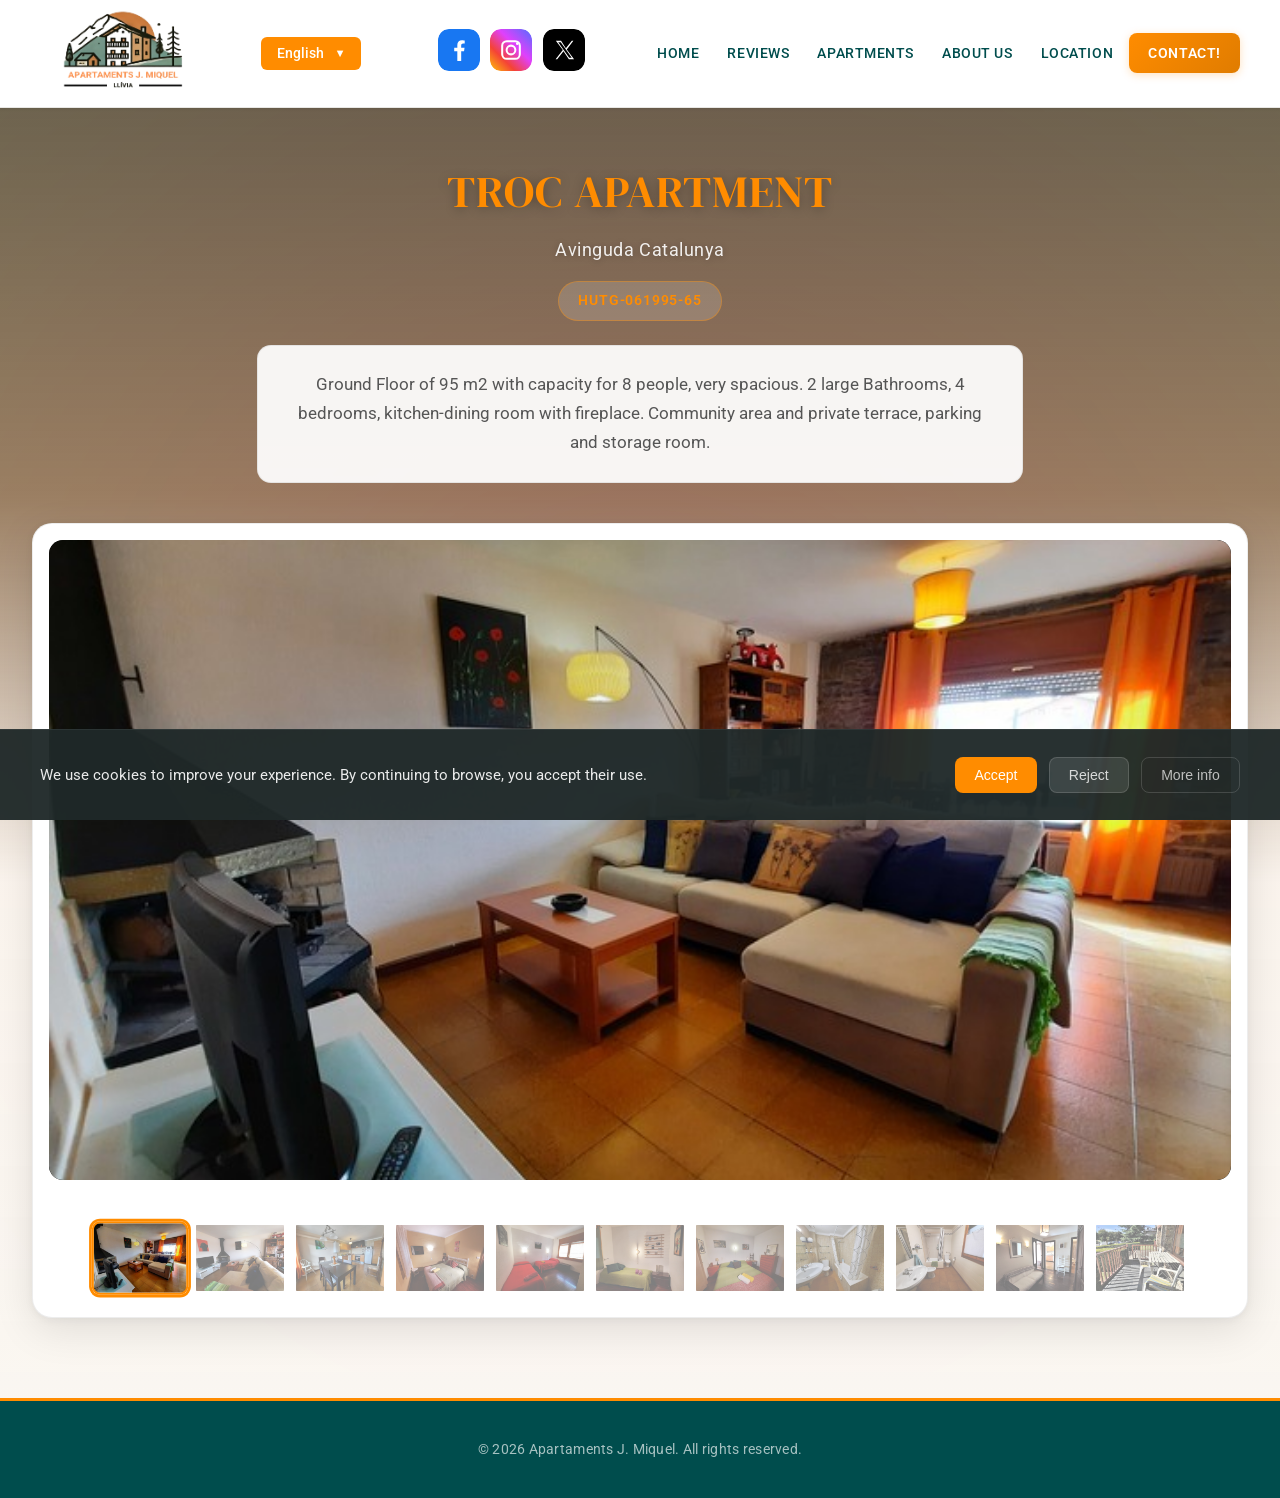
<file: apartaments/apartament-troc.html>
<!DOCTYPE html>
<html lang="ca">

<head>
	<meta charset="UTF-8">
	<meta name="viewport" content="width=device-width, initial-scale=1.0">
	<meta name="description" content="Lloguer d'apartaments a Llivia: turisme rural, esports d'aventura i relax.">
	<meta name="keywords" content="lloguer, vacances, apartaments, Llivia, turisme rural, Cerdanya">
	<meta http-equiv="Cache-Control" content="public, max-age=31536000, immutable">
	<meta http-equiv="Expires" content="31536000">

	<!-- Preload Assets -->
	<link rel="preload" as="style"
		href="https://fonts.googleapis.com/css2?family=DM+Serif+Display:ital@0;1&family=Roboto:wght@300;400;500;700&display=swap">
	<link rel="preload" as="image" href="../media/fons_apartament.webp">
	<link rel="stylesheet" href="../CSS/estils.css">
	<link rel="stylesheet" href="../CSS/estils-apartaments.css">
	<link rel="stylesheet" href="../CSS/estils-apartament-individual.css">
	<link rel="stylesheet" href="../CSS/language.css">

	<!-- Non-critical CSS loaded asynchronously -->
	<link rel="stylesheet" href="https://fonts.googleapis.com/css2?family=DM+Serif+Display:ital@0;1&family=Roboto:wght@300;400;500;700&display=swap"
		media="print" onload="this.media='all'">

	<noscript>
		<link rel="stylesheet" href="https://fonts.googleapis.com/css2?family=DM+Serif+Display:ital@0;1&family=Roboto:wght@300;400;500;700&display=swap">
	</noscript>

	<!-- Favicon -->
	<link rel="shortcut icon" href="../media/casa.ico">

	<title data-translate="meta.title">Apartaments J.Miquel | Apartament Troc</title>
</head>

<body>
	<!-- Header -->
	<header>
		<div class="logo">
			<img src="../media/logo.webp" alt="Logo Apartaments J. Miquel" width="166" height="90" decoding="async">
		</div>

		<div class="social-buttons">
			<a href="https://www.facebook.com/people/Apartaments-lloguer-jmiquel-llivia/100057320145535/"
				target="_blank" class="social-btn">
				<img src="../media/facebook.svg" alt="Facebook" width="50" height="50" decoding="async">
			</a>
			<a href="https://www.instagram.com/apartamentsjmiquel/" target="_blank" class="social-btn">
				<img src="../media/instagram.svg" alt="Instagram" width="50" height="50" decoding="async">
			</a>
			<a href="https://x.com/apartjmiquel" target="_blank" class="social-btn">
				<img src="../media/twitter.svg" alt="Twitter" width="50" height="50" decoding="async">
			</a>
		</div>

		<div class="menu">
			<input type="checkbox" id="menu-toggle" class="menu-toggle">
			<label for="menu-toggle" class="menu-icon">
				<span></span>
				<span></span>
				<span></span>
			</label>
			<nav class="menu-items" aria-label="Menú de navegació">
				<a href="../index.html#intro" data-translate="navigation.home">INICI</a>
				<a href="../index.html#testimonials" data-translate="navigation.testimonials">OPINIONS</a>
				<a href="../apartaments.html" data-translate="navigation.apartments">APARTAMENTS</a>
				<a href="../aboutus.html" data-translate="navigation.about">QUI SOM</a>
				<a href="../whereami.html" data-translate="navigation.location">ON SOM</a>
				<div class="contact-wrapper">
					<a href="#" class="contact-trigger" data-translate="navigation.contact">CONTACTA!</a>
					<div class="contact-submenu">
						<a href="mailto:apartjmiquel@hotmail.com" class="contact-option email-option">
							<div class="contact-content">
								<div class="contact-line">
									<span class="contact-icon">✉️</span>
									<span class="contact-text" data-translate="navigation.viaEmail">Via E-MAIL</span>
								</div>
								<div class="contact-detail">apartjmiquel@hotmail.com</div>
							</div>
						</a>
						<a href="tel:628605545" class="contact-option phone-option">
							<div class="contact-content">
								<div class="contact-line">
									<span class="contact-icon">📞</span>
									<span class="contact-text" data-translate="navigation.viaPhone">Via Telèfon</span>
								</div>
								<div class="contact-detail">628 605 545</div>
							</div>
						</a>
					</div>
				</div>
			</nav>
		</div>
	</header>

	<main class="apartment-details">
		<section class="apartment-info">
			<h1 data-translate="apartments.apartmentTroc">APARTAMENT TROC</h1>
			<p class="location" data-translate="apartments.locationMbp">Avinguda Catalunya</p>
			<p class="hutg">HUTG-061995-65</p>
			<p class="description" data-translate="apartments.descriptionTroc">
				Planta Baixa de 95 m2 amb capacitat per a 8 persones, molt ampli. 2 Banys grans, 4 habitacións,
				cuina-menjador amb llar de foc. Zona comunitària i terrassa particular, pàrquing i traster.
			</p>
		</section>

		<!-- Galeria d'imatges -->
		<section class="image-gallery">
			<!-- Radio buttons per controlar el carrusel -->
			<input type="radio" name="gallery" id="img1" checked>
			<input type="radio" name="gallery" id="img2">
			<input type="radio" name="gallery" id="img3">
			<input type="radio" name="gallery" id="img4">
			<input type="radio" name="gallery" id="img5">
			<input type="radio" name="gallery" id="img6">
			<input type="radio" name="gallery" id="img7">
			<input type="radio" name="gallery" id="img8">
			<input type="radio" name="gallery" id="img9">
			<input type="radio" name="gallery" id="img10">
			<input type="radio" name="gallery" id="img11">

			<!-- Contenidor principal de la galeria -->
			<div class="gallery-container">
				<!-- Imatges principals -->
				<div class="gallery-main">
					<div class="main-img">
						<img src="../media/apartaments/apt-troc/salamenjador.webp" alt="Sala Menjador" loading="lazy" decoding="async">
						<img src="../media/apartaments/apt-troc/sala.webp" alt="Sala" loading="lazy" decoding="async">
						<img src="../media/apartaments/apt-troc/menjadorcuina.webp" alt="Menjador i Cuina" loading="lazy" decoding="async">
						
						<!-- Habitacions -->
						<img src="../media/apartaments/apt-troc/habitacio1.webp" alt="Habitació 1" loading="lazy" decoding="async">
						<img src="../media/apartaments/apt-troc/habitacio2.webp" alt="Habitació 2" loading="lazy" decoding="async">
						<img src="../media/apartaments/apt-troc/habitacio3.webp" alt="Habitació 3" loading="lazy" decoding="async">
						<img src="../media/apartaments/apt-troc/habitacio4.webp" alt="Habitació 4" loading="lazy" decoding="async">
						
						<!-- Banys -->
						<img src="../media/apartaments/apt-troc/lavabo1.webp" alt="Lavabo 1" loading="lazy" decoding="async">
						<img src="../media/apartaments/apt-troc/lavabo2.webp" alt="Lavabo 2" loading="lazy" decoding="async">
						
						<!-- Espais exteriors -->
						<img src="../media/apartaments/apt-troc/entrada.webp" alt="Entrada" loading="lazy" decoding="async">
						<img src="../media/apartaments/apt-troc/terrassa.webp" alt="Terrassa" loading="lazy" decoding="async">
					</div>
				</div>

				<!-- Navegació i thumbnails -->
				<div class="gallery-nav">
					<!-- Thumbnails sense imatges duplicades - usen background-image per rendiment -->
					<label for="img1" class="thumbnail" style="background-image: url('../media/apartaments/apt-troc/salamenjador.webp')" aria-label="Sala Menjador"></label>
					<label for="img2" class="thumbnail" style="background-image: url('../media/apartaments/apt-troc/sala.webp')" aria-label="Sala"></label>
					<label for="img3" class="thumbnail" style="background-image: url('../media/apartaments/apt-troc/menjadorcuina.webp')" aria-label="Menjador i Cuina"></label>
					<label for="img4" class="thumbnail" style="background-image: url('../media/apartaments/apt-troc/habitacio1.webp')" aria-label="Habitació 1"></label>
					<label for="img5" class="thumbnail" style="background-image: url('../media/apartaments/apt-troc/habitacio2.webp')" aria-label="Habitació 2"></label>
					<label for="img6" class="thumbnail" style="background-image: url('../media/apartaments/apt-troc/habitacio3.webp')" aria-label="Habitació 3"></label>
					<label for="img7" class="thumbnail" style="background-image: url('../media/apartaments/apt-troc/habitacio4.webp')" aria-label="Habitació 4"></label>
					<label for="img8" class="thumbnail" style="background-image: url('../media/apartaments/apt-troc/lavabo1.webp')" aria-label="Lavabo 1"></label>
					<label for="img9" class="thumbnail" style="background-image: url('../media/apartaments/apt-troc/lavabo2.webp')" aria-label="Lavabo 2"></label>
					<label for="img10" class="thumbnail" style="background-image: url('../media/apartaments/apt-troc/entrada.webp')" aria-label="Entrada"></label>
					<label for="img11" class="thumbnail" style="background-image: url('../media/apartaments/apt-troc/terrassa.webp')" aria-label="Terrassa"></label>
				</div>
			</div>
		</section>
	</main>
	<!-- Footer -->
	<footer>
		<p>&copy; <span id="currentYear"></span> Apartaments J. Miquel. <span data-translate="footer.copyright">Tots els drets reservats.</span></p>
	</footer>

	<!-- Sticky Footer for Social Buttons -->
	<footer class="footer-movil">
		<div class="footer-socials-movil">
			<a href="fb://profile/100057320145535" class="social-btn">
				<img src="../media/facebook.svg" alt="Facebook" width="50" height="50" decoding="async">
			</a>
			<a href="instagram://user?username=apartamentsjmiquel" class="social-btn"> <img src="../media/instagram.svg"
					alt="Instagram" width="50" height="50" decoding="async">
			</a>
			<a href="twitter://user?screen_name=apartjmiquel" class="social-btn"> <img src="../media/twitter.svg"
					alt="Twitter" width="50" height="50" decoding="async">
			</a>
		</div>
	</footer>

	<!-- Cookie consent banner -->
	
	<div id="cookieConsent" class="cookie-consent">
		<div class="cookie-content">
			<p data-translate="cookies.message">Utilitzem cookies per millorar la seva experiència. En continuar navegant, accepta el seu ús.</p>
			<div class="cookie-buttons">
				<button id="acceptCookies" class="cookie-accept" aria-label="Acceptar cookies" data-translate="cookies.accept" data-translate-aria="cookies.accept">Acceptar</button>
				<button id="rejectCookies" class="cookie-reject" aria-label="Rebutjar cookies" data-translate="cookies.reject" data-translate-aria="cookies.reject">Rebutjar</button>
				<button id="cookieInfo" class="cookie-info" onclick="window.location.href='../cookiesinfo.html'"
					aria-label="Més informació sobre cookies" data-translate="cookies.moreInfo" data-translate-aria="cookies.moreInfo">Més info</button>
			</div>
		</div>
	</div>

	<!-- Load JavaScript asynchronously -->
	<script src="../js/language.js" defer></script>
	<script src="../js/header&cookies.js" defer></script>

	<!-- Load JavaScript asynchronously -->
	<script src="../js/gallery-gen.js" defer></script>

</body>

</html>
</file>
<file: CSS/estils.css>
/* estils.css — Design System Modern */

/* ========================================
   Design Tokens
   ======================================== */
:root {
	/* Brand Colors */
	--color-primary: #ff8c00;
	--color-primary-hover: #e07c00;
	--color-primary-soft: rgba(255, 140, 0, 0.08);
	--color-secondary: #004d4d;
	--color-secondary-light: #006666;

	/* Neutral Palette */
	--color-bg: #faf8f5;
	--color-bg-warm: #fff7ee;
	--color-surface: #ffffff;
	--color-text: #1e1e1e;
	--color-text-secondary: #555;
	--color-text-muted: #888;
	--color-border: rgba(0, 0, 0, 0.07);

	/* Shadows */
	--shadow-xs: 0 1px 2px rgba(0, 0, 0, 0.04);
	--shadow-sm: 0 1px 3px rgba(0, 0, 0, 0.06), 0 1px 2px rgba(0, 0, 0, 0.04);
	--shadow-md: 0 4px 12px rgba(0, 0, 0, 0.07), 0 1px 3px rgba(0, 0, 0, 0.04);
	--shadow-lg: 0 8px 28px rgba(0, 0, 0, 0.09), 0 2px 6px rgba(0, 0, 0, 0.04);
	--shadow-xl: 0 16px 48px rgba(0, 0, 0, 0.12), 0 4px 12px rgba(0, 0, 0, 0.06);

	/* Radii */
	--radius-sm: 8px;
	--radius-md: 14px;
	--radius-lg: 20px;
	--radius-xl: 28px;

	/* Typography */
	--font-display: 'DM Serif Display', Georgia, 'Times New Roman', serif;
	--font-body: 'Roboto', -apple-system, BlinkMacSystemFont, sans-serif;

	/* Transitions */
	--ease: cubic-bezier(0.4, 0, 0.2, 1);
	--transition: 0.3s var(--ease);
	--transition-fast: 0.2s var(--ease);

	/* Language.css compatibility */
	--primary-color: #ff8c00;
	--primary-color-hover: #e07c00;
}

/* ========================================
   Base
   ======================================== */
html {
	overflow-x: hidden;
}

body {
	font-family: var(--font-body);
	margin: 0;
	padding: 0;
	line-height: 1.6;
	color: var(--color-text);
	background-color: var(--color-bg);
	overflow-x: hidden;
	-webkit-font-smoothing: antialiased;
	-moz-osx-font-smoothing: grayscale;
}

/* ========================================
   Header
   ======================================== */
header {
	display: flex;
	position: sticky;
	top: 0;
	z-index: 1000;
	justify-content: space-between;
	align-items: center;
	padding: 0.6rem 2.5rem;
	border-bottom: 1px solid var(--color-border);
	box-shadow: var(--shadow-sm);
}

/* Frosted glass background via ::before so backdrop-filter does NOT
   create a new containing block for position:fixed children (the menu panel) */
header::before {
	content: '';
	position: absolute;
	inset: 0;
	z-index: -1;
	background-color: rgba(255, 255, 255, 0.97);
	backdrop-filter: blur(12px);
	-webkit-backdrop-filter: blur(12px);
}

/* Social Buttons */
.social-buttons {
	position: relative;
	display: flex;
	gap: 0.65rem;
	margin: 0 5px;
}

.social-btn img {
	width: 42px;
	height: 42px;
	border-radius: 11px;
	transition: transform var(--transition), box-shadow var(--transition);
}

.social-btn img:hover {
	transform: scale(1.08) translateY(-2px);
	box-shadow: var(--shadow-md);
}

/* Logo */
header .logo img {
	max-height: 80px;
}

/* ========================================
   Navigation Menu
   ======================================== */
.menu {
	position: relative;
}

.menu-items {
	display: flex;
	gap: 4px;
	align-items: center;
}

.menu-items a {
	color: var(--color-secondary);
	text-decoration: none;
	font-weight: 500;
	font-size: 0.88rem;
	letter-spacing: 0.04em;
	padding: 0.5rem 0.75rem;
	border-radius: var(--radius-sm);
	transition: all var(--transition);
	position: relative;
}

.menu-items a::after {
	content: '';
	position: absolute;
	bottom: 4px;
	left: 50%;
	width: 0;
	height: 2px;
	background: var(--color-primary);
	border-radius: 1px;
	transition: all var(--transition);
	transform: translateX(-50%);
}

.menu-items a:hover {
	color: var(--color-primary);
	background: transparent;
}

.menu-items a:hover::after {
	width: 60%;
}

/* Hide hamburger on desktop */
.menu-toggle,
.menu-icon {
	display: none;
}

/* ========================================
   Intro Section
   ======================================== */
.intro,
.gallery {
	background-color: var(--color-bg);
	color: var(--color-text);
	text-align: center;
	padding: 2rem 1rem;
}

.intro {
	text-align: center;
	padding: 5rem 2rem 4rem;
	background: linear-gradient(180deg, var(--color-bg-warm) 0%, var(--color-bg) 100%);
	position: relative;
}

/* Subtle decorative separator at top */
.intro::before {
	content: '';
	position: absolute;
	top: 0;
	left: 50%;
	transform: translateX(-50%);
	width: 60px;
	height: 3px;
	background: var(--color-primary);
	border-radius: 2px;
	opacity: 0.5;
}

.intro h1 {
	font-family: var(--font-display);
	font-size: 2.8rem;
	font-weight: 400;
	color: var(--color-primary);
	margin-bottom: 0.3rem;
	letter-spacing: 0.02em;
}

.intro h2 {
	font-family: var(--font-display);
	font-size: 1.6rem;
	font-weight: 400;
	font-style: italic;
	color: var(--color-secondary);
	margin-bottom: 1.5rem;
}

.intro p {
	font-size: 1.05rem;
	color: var(--color-text-secondary);
	max-width: 720px;
	margin: 0 auto;
	line-height: 1.85;
}

/* ========================================
   Gallery (Home Page)
   ======================================== */
.gallery {
	display: flex;
	justify-content: center;
	padding: 2rem;
	background-color: var(--color-bg);
}

.gallery-container {
	display: flex;
	gap: 1.2rem;
	flex-wrap: wrap;
	justify-content: center;
}

.gallery-container img {
	width: 300px;
	height: 200px;
	object-fit: cover;
	border-radius: var(--radius-md);
	box-shadow: var(--shadow-md);
	transition: transform var(--transition), box-shadow var(--transition);
}

.gallery-container img:hover {
	transform: scale(1.03) translateY(-4px);
	box-shadow: var(--shadow-lg);
}

/* ========================================
   Testimonials
   ======================================== */
.testimonials {
	background: linear-gradient(180deg, #fff9f0 0%, #fff4e6 60%, #fff9f0 100%);
	padding: 5rem 2rem;
	text-align: center;
	position: relative;
	overflow: hidden;
}

/* Decorative giant quote mark in background */
.testimonials::before {
	content: '\201C';
	font-family: var(--font-display);
	font-size: 22rem;
	color: rgba(255, 140, 0, 0.07);
	position: absolute;
	top: -5rem;
	left: -2rem;
	line-height: 1;
	pointer-events: none;
	font-style: normal;
	font-weight: 400;
}

.testimonials::after {
	content: '';
	position: absolute;
	bottom: 0;
	left: 0;
	right: 0;
	height: 3px;
	background: linear-gradient(to right, transparent, var(--color-primary), transparent);
	opacity: 0.3;
}

.testimonials h2 {
	font-family: var(--font-display);
	color: var(--color-secondary);
	font-size: 2.2rem;
	font-weight: 400;
	margin-bottom: 0.6rem;
	position: relative;
	z-index: 1;
}

.testimonials h2::after {
	content: '';
	display: block;
	width: 48px;
	height: 3px;
	background: var(--color-primary);
	margin: 0.8rem auto 2rem;
	border-radius: 2px;
}

.testimonials-container {
	display: flex;
	flex-wrap: wrap;
	gap: 2rem;
	justify-content: center;
	position: relative;
	z-index: 1;
}

.testimonial {
	background: white;
	border-radius: var(--radius-md);
	padding: 2.5rem 2rem 2rem;
	max-width: 360px;
	box-shadow: 0 4px 24px rgba(0, 0, 0, 0.06), 0 1px 4px rgba(0, 0, 0, 0.04);
	position: relative;
	border: 1px solid rgba(255, 140, 0, 0.1);
	text-align: left;
}

.testimonial::before {
	content: '\201C';
	font-family: var(--font-display);
	font-size: 5rem;
	color: var(--color-primary);
	opacity: 0.25;
	position: absolute;
	top: 0.5rem;
	left: 1.2rem;
	line-height: 1;
}

.testimonial p {
	font-style: italic;
	color: var(--color-text-secondary);
	font-size: 1.02rem;
	line-height: 1.75;
	margin-top: 1rem;
}

.testimonial span {
	display: block;
	margin-top: 1.25rem;
	font-weight: 600;
	color: var(--color-primary);
	font-size: 0.88rem;
	letter-spacing: 0.03em;
}

/* ========================================
   CTA Button
   ======================================== */
.cta {
	text-align: center;
	padding: 3rem 2rem;
	background-color: var(--color-bg);
}

.cta-button {
	display: inline-block;
	padding: 1rem 2.5rem;
	background: linear-gradient(135deg, var(--color-primary) 0%, #e07c00 100%);
	color: var(--color-surface);
	text-decoration: none;
	font-size: 1.1rem;
	font-weight: 500;
	border-radius: var(--radius-xl);
	transition: all var(--transition);
	box-shadow: 0 4px 16px rgba(255, 140, 0, 0.3);
}

.cta-button:hover {
	transform: translateY(-2px);
	box-shadow: 0 6px 24px rgba(255, 140, 0, 0.4);
}

/* ========================================
   Video Background / Hero
   ======================================== */
.video-background {
	position: relative;
	height: min(65vh, 560px);
	overflow: hidden;
}

.video-background .video-element {
	position: absolute;
	top: 50%;
	left: 50%;
	transform: translate(-50%, -50%);
	width: 100%;
	height: auto;
	min-height: 100%;
	min-width: 100%;
	object-fit: cover;
	z-index: 0;
}

.video-background .video-overlay {
	position: absolute;
	top: 0;
	left: 0;
	width: 100%;
	height: 100%;
	color: #fff;
	display: flex;
	flex-direction: column;
	align-items: center;
	justify-content: center;
	z-index: 1;
	text-align: center;
	background: linear-gradient(
		180deg,
		rgba(0, 0, 0, 0.1) 0%,
		rgba(0, 0, 0, 0.02) 40%,
		rgba(0, 0, 0, 0.02) 60%,
		rgba(0, 0, 0, 0.4) 100%
	);
}

/* Scroll indicator */
.video-background::after {
	content: '';
	position: absolute;
	bottom: 2rem;
	left: 50%;
	transform: translateX(-50%);
	width: 20px;
	height: 34px;
	border: 2px solid rgba(255, 255, 255, 0.5);
	border-radius: 10px;
	z-index: 2;
	animation: scrollDot 2.2s ease-in-out infinite;
	box-shadow: inset 0 5px 0 2px rgba(255, 255, 255, 0.7);
}

@keyframes scrollDot {
	0%   { box-shadow: inset 0 5px 0 2px rgba(255, 255, 255, 0.7); }
	50%  { box-shadow: inset 0 18px 0 2px rgba(255, 255, 255, 0.3); }
	100% { box-shadow: inset 0 5px 0 2px rgba(255, 255, 255, 0.7); }
}

.video-background .video-overlay h1 {
	font-family: var(--font-display);
	font-size: 3.5rem;
	font-weight: 400;
	margin: 0.5rem 0;
	color: #fff;
	text-shadow: 0 2px 20px rgba(0, 0, 0, 0.35);
}

.video-background .video-overlay p {
	font-size: 1.25rem;
	font-weight: 300;
	letter-spacing: 0.04em;
	opacity: 0.95;
	text-shadow: 0 1px 8px rgba(0, 0, 0, 0.3);
}

/* ========================================
   Footer
   ======================================== */
footer {
	text-align: center;
	padding: 1.5rem 2rem;
	background-color: var(--color-secondary);
	color: rgba(255, 255, 255, 0.65);
	font-size: 0.85rem;
	display: block;
	letter-spacing: 0.02em;
	border-top: 3px solid var(--color-primary);
}

.footer-movil {
	display: none;
}

/* ========================================
   Cookie Consent
   ======================================== */
.cookie-consent {
	position: fixed;
	bottom: 80px;
	left: 0;
	right: 0;
	background: rgba(32, 41, 41, 0.96);
	color: white;
	padding: 1.2rem 1.5rem;
	z-index: 9999;
	display: none;
	border-top: 1px solid rgba(255, 255, 255, 0.06);
}

.cookie-content {
	max-width: 1200px;
	margin: 0 auto;
	display: flex;
	justify-content: space-between;
	align-items: center;
	flex-wrap: wrap;
	gap: 1rem;
}

.cookie-content p {
	font-size: 0.92rem;
	line-height: 1.5;
	opacity: 0.9;
}

.cookie-buttons {
	display: flex;
	gap: 0.75rem;
}

.cookie-accept,
.cookie-reject,
.cookie-info {
	padding: 0.55rem 1.2rem;
	border: none;
	border-radius: var(--radius-sm);
	cursor: pointer;
	font-weight: 500;
	font-size: 0.88rem;
	transition: all var(--transition);
}

.cookie-accept {
	background: var(--color-primary);
	color: white;
}

.cookie-accept:hover {
	background: var(--color-primary-hover);
	transform: translateY(-1px);
}

.cookie-reject {
	background: rgba(255, 255, 255, 0.1);
	color: rgba(255, 255, 255, 0.8);
	border: 1px solid rgba(255, 255, 255, 0.15);
}

.cookie-reject:hover {
	background: rgba(255, 255, 255, 0.18);
	color: white;
}

.cookie-info {
	background: transparent;
	color: rgba(255, 255, 255, 0.7);
	border: 1px solid rgba(255, 255, 255, 0.15);
}

.cookie-info:hover {
	background: rgba(255, 255, 255, 0.08);
	color: white;
}

/* ========================================
   Contact Wrapper
   ======================================== */
.contact-wrapper {
	position: relative;
	display: flex;
	align-items: center;
	height: 100%;
}

.contact-wrapper .contact-trigger {
	display: flex;
	align-items: center;
	height: 100%;
	padding: 0.55rem 1.2rem;
	color: white;
	text-decoration: none;
	font-weight: 600;
	font-size: 0.88rem;
	letter-spacing: 0.04em;
	border-radius: var(--radius-sm);
	transition: all var(--transition);
	background: linear-gradient(135deg, var(--color-primary) 0%, #e07c00 100%);
	box-shadow: 0 2px 8px rgba(255, 140, 0, 0.25);
}

.contact-wrapper .contact-trigger:hover {
	transform: translateY(-2px);
	box-shadow: 0 4px 16px rgba(255, 140, 0, 0.35);
}

/* Remove underline animation from contact trigger */
.contact-wrapper .contact-trigger::after {
	display: none;
}

.contact-submenu {
	display: none;
	position: absolute;
	right: 0;
	top: calc(100% + 8px);
	background: var(--color-surface);
	border-radius: var(--radius-md);
	box-shadow: var(--shadow-xl);
	overflow: hidden;
	width: 280px;
	z-index: 1000;
	border: 1px solid var(--color-border);
}

.contact-option {
	display: flex;
	padding: 1rem 1.2rem !important;
	transition: all var(--transition) !important;
	opacity: 1;
	background: var(--color-surface);
	border-bottom: 1px solid var(--color-border);
	color: var(--color-secondary);
	text-decoration: none;
}

.contact-option:last-child {
	border-bottom: none;
}

.contact-content {
	width: 100%;
}

.contact-line {
	display: flex;
	align-items: center;
}

.contact-icon {
	margin-right: 0.5rem;
	font-size: 1.1em;
}

.contact-detail {
	color: var(--color-text-muted);
	font-weight: 400;
	font-size: 0.88rem;
	margin-top: 0.2rem;
}

/* Desktop hover states */
@media (hover: hover) {
	.contact-wrapper.active .contact-submenu {
		display: flex;
		flex-direction: column;
		animation: slideDown 0.25s var(--ease) forwards;
	}

	.contact-option:hover {
		background-color: var(--color-primary-soft) !important;
	}

	.contact-option:hover .contact-line,
	.contact-option:hover .contact-detail {
		color: var(--color-primary) !important;
	}

	.contact-submenu:hover .contact-option:not(:hover) {
		opacity: 0.6;
	}

	.contact-text,
	.contact-detail {
		display: block;
	}

	.contact-detail {
		font-size: 0.85em;
		margin-top: 0.3em;
		color: inherit;
	}

	.contact-option:hover .contact-text {
		display: block;
	}
}

@keyframes slideDown {
	from {
		opacity: 0;
		transform: translateY(-8px);
	}
	to {
		opacity: 1;
		transform: translateY(0);
	}
}

/* ========================================
   Apartments Main (Background)
   ======================================== */
.apartments-main {
	background:
		linear-gradient(180deg, rgba(255, 249, 240, 0.93) 0%, rgba(250, 245, 235, 0.90) 50%, rgba(255, 249, 240, 0.93) 100%),
		url('../media/fons_apartament.webp') center / cover no-repeat;
	min-height: calc(100vh - 200px);
	padding: 2rem 0;
}

/* ========================================
   Responsive (Tablet / Mobile)
   ======================================== */
@media (max-width: 916px) {
	.intro h1 {
		font-size: 2.2rem;
	}

	.intro h2 {
		font-size: 1.3rem;
	}

	.gallery-container img {
		width: 90%;
	}

	.cta-button {
		font-size: 1rem;
		padding: 0.8rem 1.5rem;
	}

	/* Mobile footer */
	.footer-movil {
		display: block;
		background-color: var(--color-secondary);
		border-top: 2px solid var(--color-primary);
		padding: 0.8rem 1rem;
		text-align: center;
		position: sticky;
		bottom: 0;
		z-index: 1000;
	}

	.footer-movil .footer-socials-movil {
		display: flex;
		justify-content: center;
		gap: 1rem;
	}

	.footer-movil .social-btn img {
		width: 38px;
		height: 38px;
		border-radius: 9px;
		transition: transform var(--transition);
	}

	.footer-movil .social-btn img:hover {
		transform: scale(1.1);
	}

	/* Hide social buttons in header on mobile */
	header .social-buttons {
		display: none;
	}

	.menu-toggle {
		display: none;
	}

	.menu-icon {
		display: block;
		cursor: pointer;
		padding: 0.5rem;
		position: relative;
		z-index: 2;
	}

	.menu-icon span {
		display: block;
		width: 24px;
		height: 2.5px;
		background-color: var(--color-secondary);
		margin: 5px 0;
		transition: all 0.3s ease;
		border-radius: 2px;
	}

	.menu-items {
		position: fixed;
		top: 0;
		right: 0;
		bottom: 0;
		height: auto;
		flex-direction: column;
		background-color: #fff;
		padding: 5.5rem 1.5rem 5rem;
		gap: 0;
		width: 270px;
		max-width: 85vw;
		box-shadow: var(--shadow-xl);
		transform: translateX(100%);
		transition: transform 0.35s var(--ease);
		z-index: 999;
		overflow-y: auto;
		overscroll-behavior: contain;
		-webkit-overflow-scrolling: touch;
		border-left: 1px solid var(--color-border);
	}

	.menu-items a {
		display: block;
		padding: 0.9rem 1rem;
		color: var(--color-secondary);
		font-size: 0.92rem;
		border-bottom: 1px solid var(--color-border);
		border-radius: 0;
	}

	.menu-items a::after {
		display: none;
	}

	.menu-items a:hover {
		color: var(--color-primary);
		background: var(--color-primary-soft);
	}

	.menu-items a:last-child {
		border-bottom: none;
	}

	/* Hamburger animation */
	.menu-toggle:checked + .menu-icon span:nth-child(1) {
		transform: rotate(45deg) translate(5px, 5px);
	}

	.menu-toggle:checked + .menu-icon span:nth-child(2) {
		opacity: 0;
	}

	.menu-toggle:checked + .menu-icon span:nth-child(3) {
		transform: rotate(-45deg) translate(7px, -7px);
	}

	.menu-toggle:checked ~ .menu-items {
		transform: translateX(0);
	}

	/* Cookie banner mobile */
	.cookie-content {
		text-align: center;
		justify-content: center;
	}

	.cookie-consent {
		bottom: 100px;
	}

	/* Contact wrapper mobile */
	.contact-wrapper {
		width: 100%;
		flex-direction: column;
		align-items: stretch;
	}

	.contact-submenu {
		position: static;
		width: auto;
		box-shadow: none;
		margin: 0;
		padding: 0;
		background: transparent;
		border: none;
	}

	.contact-wrapper.active .contact-submenu {
		display: flex;
		flex-direction: column;
	}

	.contact-option {
		background-color: var(--color-bg) !important;
		padding: 0.8rem 1rem !important;
		margin: 0.25rem 0;
		border-radius: var(--radius-sm);
		border-bottom: none;
	}

	.contact-content {
		display: flex;
		flex-direction: column;
		gap: 0.4rem;
	}

	.contact-line {
		color: var(--color-secondary);
	}

	.contact-detail {
		display: block;
		padding-left: calc(1.2em + 0.5rem);
		color: var(--color-text-muted);
		font-size: 0.88em;
	}

	.menu-items .contact-wrapper .contact-trigger {
		padding: 0.8rem 1rem;
		margin: 0.5rem 0;
		text-align: center;
		justify-content: center;
		background: linear-gradient(135deg, var(--color-primary) 0%, #e07c00 100%);
		color: white;
		font-weight: 600;
	}

	.contact-wrapper {
		margin-top: 0.5rem;
		margin-bottom: 0.5rem;
	}
}

/* ========================================
   Location Page (whereami)
   ======================================== */
.location-header {
	text-align: center;
	padding: 3rem 2rem;
	background: rgba(255, 255, 255, 0.95);
	margin-bottom: 2rem;
	border-radius: var(--radius-md);
}

.location-header h1 {
	font-family: var(--font-display);
	color: var(--color-primary);
	font-size: 2.5rem;
	font-weight: 400;
	margin-bottom: 0.5rem;
}

.location-subtitle {
	color: var(--color-text-secondary);
	font-size: 1.15rem;
}

.location-content {
	max-width: 1200px;
	margin: 0 auto;
	padding: 0 20px;
}

.map-container {
	width: 100%;
	box-sizing: border-box;
	border-radius: var(--radius-md);
	overflow: hidden;
	box-shadow: var(--shadow-md);
	margin-bottom: 2rem;
	background-color: rgba(255, 255, 255, 0.95);
	padding: 1rem;
}

.location-info {
	display: grid;
	grid-template-columns: repeat(auto-fit, minmax(300px, 1fr));
	gap: 2rem;
	margin-bottom: 2rem;
}

.info-card {
	background-color: rgba(255, 255, 255, 0.96);
	padding: 2rem;
	border-radius: var(--radius-md);
	box-shadow: var(--shadow-md);
	text-align: center;
	border: 1px solid var(--color-border);
	transition: transform var(--transition), box-shadow var(--transition);
}

.info-card:hover {
	transform: translateY(-3px);
	box-shadow: var(--shadow-lg);
}

.info-card h2 {
	font-family: var(--font-display);
	color: var(--color-primary);
	margin-bottom: 1rem;
	font-size: 1.5rem;
	font-weight: 400;
	text-align: center;
}

.info-card p,
.info-card li {
	color: var(--color-text-secondary);
	margin-bottom: 0.5rem;
	text-align: center;
}

.info-card ul {
	list-style: none;
	padding: 0;
	margin: 0 auto;
}

.direction-button {
	display: block;
	margin: 1.5rem auto 0;
	padding: 0.75rem 2rem;
	background: linear-gradient(135deg, var(--color-primary) 0%, #e07c00 100%);
	color: white;
	text-decoration: none;
	border-radius: var(--radius-xl);
	transition: all var(--transition);
	text-align: center;
	width: fit-content;
	font-weight: 500;
	box-shadow: 0 3px 12px rgba(255, 140, 0, 0.25);
}

.direction-button:hover {
	transform: translateY(-2px);
	box-shadow: 0 5px 20px rgba(255, 140, 0, 0.35);
}

/* ========================================
   About Us Page
   ======================================== */
.about-content {
	max-width: 1200px;
	margin: 0 auto;
	padding: 0 20px;
}

.about-cards {
	display: grid;
	grid-template-columns: repeat(auto-fit, minmax(300px, 1fr));
	gap: 2rem;
	margin-bottom: 2rem;
}

.about-card {
	background-color: rgba(255, 255, 255, 0.96);
	padding: 2.5rem;
	border-radius: var(--radius-md);
	box-shadow: var(--shadow-md);
	border: 1px solid var(--color-border);
	transition: transform var(--transition), box-shadow var(--transition);
}

.about-card:hover {
	transform: translateY(-3px);
	box-shadow: var(--shadow-lg);
}

.about-card h2 {
	font-family: var(--font-display);
	color: var(--color-primary);
	margin-bottom: 1rem;
	font-size: 1.5rem;
	font-weight: 400;
	text-align: center;
}

.about-card p {
	color: var(--color-text-secondary);
	line-height: 1.7;
	margin-bottom: 1rem;
	text-align: justify;
}

/* About Sections (alternating layout) */
.about-sections {
	max-width: 1200px;
	margin: 0 auto;
	padding: 2rem 20px;
}

.about-section {
	display: flex;
	align-items: center;
	gap: 4rem;
	margin-bottom: 6rem;
	opacity: 0;
	transform: translateY(50px);
	transition: opacity 0.6s ease-out, transform 0.6s ease-out;
	will-change: opacity, transform;
}

.about-section.reverse {
	flex-direction: row-reverse;
}

.about-text {
	flex: 1;
}

.about-image {
	flex: 1;
	border-radius: var(--radius-md);
	overflow: hidden;
	box-shadow: var(--shadow-lg);
	position: relative;
}

.about-image img {
	width: 100%;
	height: 400px;
	object-fit: cover;
	transition: transform 0.5s var(--ease);
	transform-origin: center;
	display: block;
}

.about-image::after {
	content: '';
	display: block;
	position: absolute;
	top: 0;
	left: 0;
	right: 0;
	bottom: 0;
	background-color: rgba(255, 255, 255, 0.95);
	opacity: 0;
	transition: opacity 0.3s ease;
	pointer-events: none;
}

.about-image:hover::after {
	opacity: 0.08;
}

.about-image:hover img {
	transform: scale(1.04);
}

.about-section h2 {
	font-family: var(--font-display);
	color: var(--color-primary);
	margin-bottom: 1.5rem;
	font-size: 2rem;
	font-weight: 400;
	text-align: left;
}

.about-section p {
	color: var(--color-text-secondary);
	line-height: 1.85;
	font-size: 1.05rem;
	text-align: justify;
}

.values-list {
	list-style: none;
	padding: 0;
}

.values-list li {
	margin-bottom: 1.5rem;
	color: var(--color-text-secondary);
	font-size: 1.15rem;
	display: flex;
	align-items: center;
	gap: 1rem;
	opacity: 0;
	transform: translateX(-30px);
	transition: opacity 0.4s ease-out, transform 0.4s ease-out;
	will-change: opacity, transform;
}

/* Visible states for animations */
.about-section.visible {
	opacity: 1;
	transform: translateY(0);
}

.values-list li.visible {
	opacity: 1;
	transform: translateX(0);
}

/* ========================================
   Shared Page Styles
   ======================================== */
.page-section {
	max-width: 1200px;
	margin: 0 auto;
	padding: 2rem 20px;
}

.content-card {
	background-color: rgba(255, 255, 255, 0.96);
	padding: 2.5rem;
	box-sizing: border-box;
	border-radius: var(--radius-md);
	box-shadow: var(--shadow-md);
	border: 1px solid var(--color-border);
}

.section-title {
	font-family: var(--font-display);
	color: var(--color-primary);
	margin-bottom: 1.5rem;
	font-size: 2rem;
	font-weight: 400;
	text-align: left;
}

.section-text {
	color: var(--color-text-secondary);
	line-height: 1.85;
	font-size: 1.05rem;
	text-align: justify;
}

.content-grid {
	display: grid;
	grid-template-columns: repeat(auto-fit, minmax(300px, 1fr));
	gap: 2rem;
	margin-bottom: 2rem;
}

/* ========================================
   About Us (Mobile)
   ======================================== */
@media (max-width: 842px) {
	.about-section {
		flex-direction: column;
		gap: 2rem;
		margin-bottom: 4rem;
	}

	.about-section.reverse {
		flex-direction: column;
	}

	.about-image img {
		height: 300px;
	}

	.about-section h2 {
		font-size: 1.8rem;
		text-align: center;
	}

	.section-title {
		font-size: 1.8rem;
		text-align: center;
	}
}
</file>
<file: CSS/estils-movils.css>
/* estils-movils.css — Mobile Responsive Overrides */

/* ========================================
   Menu breakpoint (916px)
   ======================================== */
@media (max-width: 916px) {

	/* Backdrop overlay when mobile menu is open */
	body:has(.menu-toggle:checked)::before {
		content: '';
		position: fixed;
		inset: 0;
		background: rgba(0, 0, 0, 0.45);
		z-index: 997;
		pointer-events: auto;
	}

	/* Prevent scroll behind open menu */
	body:has(.menu-toggle:checked) {
		overflow: hidden;
	}

	/* Tighter header on mobile */
	header {
		padding: 0.5rem 1rem;
	}

	/* Hide scroll indicator on touch (no hover, not useful) */
	.video-background::after {
		display: none;
	}

	/* Touch-friendly menu links — min 44px tap target */
	.menu-items a {
		min-height: 44px;
		display: flex;
		align-items: center;
		padding: 0.75rem 1rem;
	}
}

/* ========================================
   General mobile (842px)
   ======================================== */
@media (max-width: 842px) {

	/* Typography */
	.intro h1 {
		font-size: 2rem;
	}

	.intro h2 {
		font-size: 1.2rem;
	}

	/* Intro section — reduce vertical padding */
	.intro {
		padding: 3rem 1.5rem 2.5rem;
	}

	/* Gallery */
	.gallery-container {
		flex-direction: column;
		align-items: center;
		padding: 0 0.5rem;
	}

	.gallery-container img {
		width: 100%;
		height: 220px;
		border-radius: var(--radius-sm, 8px);
	}

	/* CTA */
	.cta-button {
		font-size: 1rem;
		padding: 0.8rem 1.5rem;
	}

	/* Content cards — reduce padding on mobile */
	.content-card {
		padding: 1.5rem;
	}

	/* Page section */
	.page-section {
		padding: 1.5rem 1rem;
	}

	/* Testimonials — fix the oversized decorative quote */
	.testimonials {
		padding: 3rem 1.5rem;
	}

	.testimonials::before {
		font-size: 11rem;
		top: -1rem;
	}

	.testimonials-container {
		flex-direction: column;
		align-items: stretch;
	}

	.testimonial {
		max-width: 100%;
		width: 100%;
	}

	/* Mobile footer */
	.footer-movil {
		display: block;
		background-color: var(--color-secondary);
		padding: 0.8rem 1rem;
		text-align: center;
		position: sticky;
		bottom: 0;
		z-index: 1000;
	}

	.footer-movil .footer-socials-movil {
		display: flex;
		justify-content: center;
		gap: 1rem;
	}

	.footer-movil .social-btn img {
		width: 38px;
		height: 38px;
	}

	/* About sections */
	.about-sections {
		padding: 1.5rem 1rem;
	}

	/* Location page */
	.location-header h1 {
		font-size: 2rem;
	}

	.location-subtitle {
		font-size: 1rem;
	}

	.map-container {
		width: 100%;
		height: 300px;
		margin: 0 auto 1rem;
		padding: 0 1rem;
		box-sizing: border-box;
	}

	.map-container iframe {
		width: 100%;
		height: 100%;
		display: block;
	}

	.location-info {
		grid-template-columns: 1fr;
		gap: 1rem;
		width: 100%;
		padding: 0 1rem;
		box-sizing: border-box;
	}

	.info-card {
		padding: 1.5rem;
		width: 100%;
		box-sizing: border-box;
		margin: 0;
	}

	.direction-button {
		width: auto;
		display: inline-block;
		text-align: center;
		padding: 0.8rem 1.5rem;
		margin: 1rem 0;
	}

	.location-content {
		width: 100%;
		padding: 0;
		max-width: 100%;
		overflow-x: hidden;
	}

	/* Video hero mobile */
	.video-background {
		height: 50vh;
	}

	.video-background .video-overlay h1 {
		font-size: 2.4rem;
	}

	.video-background .video-overlay p {
		font-size: 1rem;
	}

	/* Email overflow fix */
	.email-option .contact-detail {
		font-size: 11px !important;
		word-spacing: -1px;
		letter-spacing: -0.2px;
	}
}

/* ========================================
   Small phones (480px)
   ======================================== */
@media (max-width: 480px) {

	/* Hero text */
	.video-background .video-overlay h1 {
		font-size: 2rem;
		padding: 0 1.5rem;
	}

	.video-background .video-overlay p {
		font-size: 0.9rem;
		padding: 0 1.5rem;
	}

	/* Gallery thumbnails: horizontal scroll strip */
	.gallery-nav {
		flex-wrap: nowrap;
		overflow-x: auto;
		-webkit-overflow-scrolling: touch;
		justify-content: flex-start;
		padding: 0.5rem 0.25rem 0.75rem;
		scroll-snap-type: x mandatory;
		/* Hide scrollbar visually */
		scrollbar-width: none;
	}

	.gallery-nav::-webkit-scrollbar {
		display: none;
	}

	.thumbnail {
		width: 64px;
		height: 48px;
		flex-shrink: 0;
		scroll-snap-align: start;
	}

	/* Testimonials spacing */
	.testimonials {
		padding: 2.5rem 1rem;
	}

	/* Section titles */
	.section-title {
		font-size: 1.6rem;
	}

	/* Intro */
	.intro {
		padding: 2.5rem 1rem 2rem;
	}
}
</file>
<file: CSS/estils-apartaments.css>
/* estils-apartaments.css — Apartment Listings */

/* ========================================
   Page Background
   ======================================== */
.apartments-main {
	padding: 0 0 4rem;
	background:
		linear-gradient(180deg, rgba(255, 249, 240, 0.95) 0%, rgba(250, 245, 235, 0.92) 50%, rgba(255, 249, 240, 0.95) 100%),
		url('../media/fons_apartament.webp') center / cover no-repeat;
}

/* ========================================
   Page Header
   ======================================== */
.apartments-header {
	text-align: center;
	padding: 3.5rem 2rem 2.5rem;
	margin-bottom: 0;
}

.apartments-header h1 {
	font-family: var(--font-display, 'DM Serif Display', Georgia, serif);
	color: var(--color-primary, #ff8c00);
	font-size: 3rem;
	font-weight: 400;
	margin: 0 0 0.6rem;
	letter-spacing: 0.02em;
}

.apartments-header h2 {
	font-family: var(--font-display, 'DM Serif Display', Georgia, serif);
	color: var(--color-secondary, #004d4d);
	font-size: 1.25rem;
	font-weight: 400;
	font-style: italic;
	margin: 0;
	opacity: 0.8;
}

/* ========================================
   Apartment Card Grid
   ======================================== */
.apartments-grid {
	display: grid;
	grid-template-columns: repeat(3, 1fr);
	gap: 1.5rem;
	max-width: 1200px;
	margin: 0 auto;
	padding: 0 2rem;
}

/* ========================================
   Apartment Card — Full-bleed Overlay Design
   ======================================== */
.apartment-card {
	position: relative;
	border-radius: var(--radius-md, 14px);
	overflow: hidden;
	box-shadow: var(--shadow-lg, 0 8px 28px rgba(0, 0, 0, 0.09));
	aspect-ratio: 4/3;
	cursor: pointer;
	background: #1e2322;
	transition: transform 0.4s var(--ease, cubic-bezier(0.4, 0, 0.2, 1)),
				box-shadow 0.4s var(--ease, cubic-bezier(0.4, 0, 0.2, 1));
}

.apartment-card:hover {
	transform: translateY(-7px);
	box-shadow: 0 24px 54px rgba(0, 0, 0, 0.16), 0 6px 16px rgba(0, 0, 0, 0.08);
}

/* Orange top accent that sweeps in on hover */
.apartment-card::before {
	content: '';
	position: absolute;
	top: 0;
	left: 0;
	right: 0;
	height: 3px;
	background: var(--color-primary, #ff8c00);
	z-index: 3;
	transform: scaleX(0);
	transform-origin: left;
	transition: transform 0.45s var(--ease, cubic-bezier(0.4, 0, 0.2, 1));
}

.apartment-card:hover::before {
	transform: scaleX(1);
}

/* Dark gradient overlay */
.apartment-card::after {
	content: '';
	position: absolute;
	inset: 0;
	background: linear-gradient(
		to bottom,
		transparent 25%,
		rgba(0, 0, 0, 0.05) 45%,
		rgba(0, 0, 0, 0.55) 70%,
		rgba(0, 0, 0, 0.88) 100%
	);
	pointer-events: none;
	z-index: 1;
}

/* ========================================
   Card Image
   ======================================== */
.apartment-image {
	position: absolute;
	inset: 0;
	height: 100%;
	overflow: hidden;
}

.apartment-image img {
	width: 100%;
	height: 100%;
	object-fit: cover;
	transition: transform 0.65s var(--ease, cubic-bezier(0.4, 0, 0.2, 1));
	display: block;
}

.apartment-card:hover .apartment-image img {
	transform: scale(1.07);
}

/* Image-level CTA not needed in overlay design */
.apartment-image .more-info-btn {
	display: none !important;
}

/* ========================================
   Card Content — floating at bottom
   ======================================== */
.apartment-content {
	position: absolute;
	bottom: 0;
	left: 0;
	right: 0;
	padding: 1.75rem 1.5rem 1.5rem;
	z-index: 2;
	background: none;
	transition: transform 0.4s var(--ease, cubic-bezier(0.4, 0, 0.2, 1));
}

.apartment-card:hover .apartment-content {
	transform: translateY(-4px);
}

.apartment-content h2 {
	font-family: var(--font-display, 'DM Serif Display', Georgia, serif);
	color: white;
	font-size: 1.45rem;
	font-weight: 400;
	margin: 0 0 0.3rem;
	text-shadow: 0 1px 6px rgba(0, 0, 0, 0.4);
	letter-spacing: 0.01em;
	line-height: 1.25;
}

.apartment-content .location {
	color: rgba(255, 255, 255, 0.7);
	font-size: 0.72rem;
	font-weight: 600;
	letter-spacing: 0.1em;
	text-transform: uppercase;
	margin: 0 0 0.85rem;
}

.apartment-content .description {
	display: none;
}

/* CTA button — appears on hover */
.apartment-content .more-info-btn {
	display: inline-block;
	opacity: 0;
	background: var(--color-primary, #ff8c00);
	color: white;
	text-decoration: none;
	font-weight: 600;
	font-size: 0.78rem;
	letter-spacing: 0.04em;
	padding: 0.5rem 1.25rem;
	border-radius: 100px;
	transform: translateY(8px);
	transition: opacity 0.3s 0.04s ease,
				transform 0.3s 0.04s ease,
				background 0.2s ease;
}

.apartment-card:hover .apartment-content .more-info-btn {
	opacity: 1;
	transform: translateY(0);
}

.apartment-content .more-info-btn:hover {
	background: var(--color-primary-hover, #e07c00);
}

/* Touch devices: CTA always visible */
@media (hover: none) {
	.apartment-content .more-info-btn {
		opacity: 1;
		transform: none;
	}
}

/* ========================================
   Responsive
   ======================================== */
@media (max-width: 1100px) {
	.apartments-grid {
		grid-template-columns: repeat(2, 1fr);
		gap: 1.25rem;
		padding: 0 1.5rem;
	}

	.apartments-header h1 {
		font-size: 2.4rem;
	}
}

@media (max-width: 660px) {
	.apartments-main {
		padding: 0 0 2.5rem;
	}

	.apartments-grid {
		grid-template-columns: 1fr;
		max-width: 440px;
		padding: 0 1rem;
	}

	.apartment-card {
		aspect-ratio: 16/9;
	}

	.apartment-content .more-info-btn {
		opacity: 1;
		transform: none;
	}
}
</file>
<file: CSS/language.css>
/* Language Switcher Styles */
.language-switcher {
	position: relative;
	display: inline-block;
	margin-right: 1rem;
}

.lang-toggle {
	display: flex;
	align-items: center;
	gap: 0.5rem;
	padding: 0.5rem 1rem;
	background: var(--primary-color, #ff8c00);
	color: white;
	border: none;
	border-radius: 6px;
	cursor: pointer;
	font-family: 'Roboto', sans-serif;
	font-weight: 500;
	font-size: 0.9rem;
	transition: all 0.3s ease;
	min-width: 100px;
	justify-content: space-between;
}

.lang-toggle:hover {
	background: var(--primary-color-hover, #e07c00);
	transform: translateY(-1px);
}

.lang-arrow {
	font-size: 0.7rem;
	transition: transform 0.3s ease;
}

.lang-toggle.active .lang-arrow {
	transform: rotate(180deg);
}

.lang-dropdown {
	position: absolute;
	top: 100%;
	left: 0;
	right: 0;
	background: linear-gradient(135deg, #ffffff 0%, #f8f9fa 100%);
	border: 1px solid rgba(255, 140, 0, 0.3);
	border-radius: 8px;
	box-shadow: 0 6px 20px rgba(0, 0, 0, 0.12), 0 2px 4px rgba(255, 140, 0, 0.1);
	opacity: 0;
	visibility: hidden;
	transform: translateY(-10px);
	transition: all 0.3s ease;
	z-index: 1000;
	margin-top: 0.25rem;
	overflow: hidden;
}

.lang-dropdown.show {
	opacity: 1;
	visibility: visible;
	transform: translateY(0);
}

.lang-option {
	display: block;
	width: 100%;
	padding: 0.75rem 1rem;
	background: none;
	border: none;
	text-align: left;
	cursor: pointer;
	font-family: 'Roboto', sans-serif;
	font-size: 0.9rem;
	color: #2c3e50;
	font-weight: 500;
	transition: all 0.25s ease;
	position: relative;
}

.lang-option:hover {
	background: linear-gradient(135deg, rgba(255, 140, 0, 0.08) 0%, rgba(255, 140, 0, 0.12) 100%);
	color: #e67e22;
	transform: translateX(2px);
}

.lang-option.active {
	background: linear-gradient(135deg, var(--primary-color, #ff8c00) 0%, #e67e22 100%);
	color: white;
	font-weight: 600;
	box-shadow: inset 0 1px 3px rgba(0, 0, 0, 0.1);
}

.lang-option:first-child {
	border-radius: 8px 8px 0 0;
}

.lang-option:last-child {
	border-radius: 0 0 8px 8px;
}

.lang-option + .lang-option {
	border-top: 1px solid rgba(255, 140, 0, 0.1);
}

/* Language Auto-Detection Notification */
.language-notification {
	position: fixed;
	top: 0;
	left: 0;
	right: 0;
	bottom: 0;
	background: rgba(0, 0, 0, 0.3);
	backdrop-filter: blur(2px);
	display: flex;
	align-items: center;
	justify-content: center;
	z-index: 10000;
	opacity: 0;
	visibility: hidden;
	transition: all 0.3s ease;
}

.language-notification.show {
	opacity: 1;
	visibility: visible;
}

.language-notification-content {
	background: linear-gradient(135deg, #ffffff 0%, #f8f9fa 100%);
	border-radius: 12px;
	padding: 2rem;
	max-width: 480px;
	margin: 1rem;
	box-shadow: 0 8px 32px rgba(0, 0, 0, 0.15);
	border: 1px solid rgba(255, 140, 0, 0.2);
	transform: translateY(20px);
	transition: transform 0.3s ease;
}

.language-notification.show .language-notification-content {
	transform: translateY(0);
}

.language-notification-text {
	display: flex;
	align-items: center;
	gap: 0.75rem;
	margin-bottom: 1.5rem;
	font-family: 'Roboto', sans-serif;
	font-size: 1.1rem;
	line-height: 1.5;
	color: #2c3e50;
	font-weight: 500;
}

.lang-icon {
	font-size: 1.5rem;
	flex-shrink: 0;
}

.language-notification-buttons {
	display: flex;
	gap: 1rem;
	justify-content: flex-end;
}

.lang-btn {
	padding: 0.75rem 1.5rem;
	border-radius: 6px;
	border: none;
	font-family: 'Roboto', sans-serif;
	font-weight: 500;
	font-size: 0.95rem;
	cursor: pointer;
	transition: all 0.3s ease;
}

.lang-btn-primary {
	background: var(--primary-color, #ff8c00);
	color: white;
}

.lang-btn-primary:hover {
	background: var(--primary-color-hover, #e07c00);
	transform: translateY(-1px);
}

.lang-btn-secondary {
	background: #f5f5f5;
	color: #666;
	border: 1px solid #ddd;
}

.lang-btn-secondary:hover {
	background: #e5e5e5;
	color: #333;
	transform: translateY(-1px);
}

/* Responsive Design */
@media (max-width: 768px) {
	.language-switcher {
		margin-right: 0.5rem;
	}
	
	.lang-toggle {
		padding: 0.4rem 0.8rem;
		font-size: 0.85rem;
		min-width: 85px;
	}
	
	.language-notification-content {
		padding: 1.5rem;
		margin: 0.5rem;
	}
	
	.language-notification-text {
		font-size: 1rem;
		margin-bottom: 1.25rem;
	}
	
	.language-notification-buttons {
		flex-direction: column;
	}
	
	.lang-btn {
		padding: 0.8rem 1rem;
		width: 100%;
	}
}

@media (max-width: 480px) {
	.lang-toggle {
		padding: 0.35rem 0.6rem;
		font-size: 0.8rem;
		min-width: 75px;
	}

	.language-notification-content {
		padding: 1.25rem;
	}
	
	.language-notification-text {
		font-size: 0.95rem;
		text-align: center;
	}
}

/* Desktop header integration */
@media (min-width: 843px) {
	header .language-switcher {
		display: inline-block;
	}
	
	.menu-items .language-switcher {
		display: none;
	}
}

/* Mobile menu integration */
@media (max-width: 842px) {
	/* Hide desktop language switcher */
	header .language-switcher {
		display: none;
	}
	
	/* Add language switcher to mobile menu */
	.menu-items .language-switcher {
		display: block;
		margin: 0.5rem 0 0.5rem 0;
		width: 100%;
		border-top: 1px solid var(--color-border, rgba(0, 0, 0, 0.07));
		padding-top: 0.75rem;
	}
	
	.menu-items .lang-toggle {
		width: 100%;
		justify-content: center;
		background: rgba(255, 140, 0, 0.9);
		border-radius: 4px;
		min-width: auto;
		padding: 0.75rem 1rem;
	}
	
	.menu-items .lang-dropdown {
		position: static;
		margin-top: 0.5rem;
		box-shadow: none;
		border: 1px solid rgba(255, 140, 0, 0.2);
		background: rgba(255, 255, 255, 0.95);
		border-radius: 4px;
	}
	
	.menu-items .lang-option {
		padding: 0.6rem 1rem;
		font-size: 0.85rem;
		color: #2c3e50;
	}
}

/* Dark mode support (if needed in the future) */
@media (prefers-color-scheme: dark) {
	.lang-dropdown {
		background: #2a2a2a;
		border-color: #444;
		color: white;
	}
	
	.lang-option {
		color: rgba(255, 255, 255, 0.85);
	}

	.lang-option:hover {
		background-color: #3a3a3a;
		color: white;
	}

	.language-notification-content {
		background: #2a2a2a;
		color: white;
	}
	
	.lang-btn-secondary {
		background: #3a3a3a;
		color: #ccc;
		border-color: #555;
	}
	
	.lang-btn-secondary:hover {
		background: #4a4a4a;
		color: white;
	}
}
</file>
<file: CSS/estils-apartament-individual.css>
/* estils-apartament-individual.css — Individual Apartment Pages */

/* ========================================
   Apartment Details Page
   ======================================== */
.apartment-details {
	margin: 0 auto;
	padding: 3rem 2rem;
	background:
		linear-gradient(180deg,
			rgba(32, 41, 41, 0.65) 0%,
			rgba(32, 41, 41, 0.45) 30%,
			rgba(250, 248, 245, 0.92) 60%,
			rgba(250, 248, 245, 0.96) 100%
		),
		url('../media/fons_apartament.webp') center / cover no-repeat;
}

/* ========================================
   Apartment Info
   ======================================== */
.apartment-info {
	text-align: center;
	margin-bottom: 2.5rem;
	max-width: 800px;
	margin-left: auto;
	margin-right: auto;
}

.apartment-info h1 {
	font-family: var(--font-display, 'DM Serif Display', Georgia, serif);
	color: var(--color-primary, #ff8c00);
	font-size: 2.8rem;
	font-weight: 400;
	margin: 0 0 0.5rem;
	letter-spacing: 0.02em;
	text-shadow: 0 2px 12px rgba(0, 0, 0, 0.3);
}

.apartment-info .location {
	color: rgba(255, 255, 255, 0.9);
	font-weight: 400;
	margin: 0 0 1rem;
	font-size: 1.15rem;
	letter-spacing: 0.03em;
	text-shadow: 0 1px 6px rgba(0, 0, 0, 0.25);
}

.apartment-info .hutg {
	color: var(--color-primary, #ff8c00);
	font-weight: 600;
	margin: 0 0 1.5rem;
	font-size: 0.85rem;
	letter-spacing: 0.06em;
	background-color: rgba(255, 255, 255, 0.15);
	padding: 0.5rem 1.2rem;
	border-radius: var(--radius-xl, 28px);
	display: inline-block;
	border: 1px solid rgba(255, 140, 0, 0.4);
}

.apartment-info .description {
	color: var(--color-text-secondary, #555);
	line-height: 1.75;
	margin: 0 auto;
	max-width: 700px;
	font-size: 1.05rem;
	background: rgba(255, 255, 255, 0.93);
	padding: 1.5rem 2rem;
	border-radius: var(--radius-md, 14px);
	border: 1px solid var(--color-border, rgba(0, 0, 0, 0.07));
}

/* ========================================
   Image Gallery
   ======================================== */
.image-gallery {
	margin: 2rem 0;
}

.image-gallery input[type="radio"] {
	display: none;
}

.image-gallery .gallery-container {
	background: var(--color-surface, #ffffff);
	border-radius: var(--radius-lg, 20px);
	padding: 1rem 1rem 0.75rem;
	box-shadow: 0 12px 40px rgba(0, 0, 0, 0.1), 0 2px 8px rgba(0, 0, 0, 0.05);
	max-width: 1200px;
	margin: 0 auto;
	border: 1px solid var(--color-border, rgba(0, 0, 0, 0.07));
}

.gallery-main {
	position: relative;
	width: 100%;
	height: 640px;
	overflow: hidden;
	margin-bottom: 0.75rem;
	border-radius: var(--radius-md, 14px);
	background: #1a1a1a;
}

.main-img {
	display: flex;
	height: 100%;
	transition: transform 0.5s var(--ease, cubic-bezier(0.4, 0, 0.2, 1));
}

.main-img img {
	width: 100%;
	height: 100%;
	object-fit: cover;
}

/* ========================================
   Gallery Thumbnails
   ======================================== */
.gallery-nav {
	display: flex;
	gap: 0.5rem;
	justify-content: center;
	flex-wrap: wrap;
	padding: 0.75rem;
}

.thumbnail {
	width: 88px;
	height: 66px;
	cursor: pointer;
	border-radius: var(--radius-sm, 8px);
	overflow: hidden;
	opacity: 0.5;
	transition: opacity 0.25s ease, transform 0.25s ease, box-shadow 0.25s ease;
	background-size: cover;
	background-position: center;
	background-repeat: no-repeat;
	border: 2px solid transparent;
	flex-shrink: 0;
}

.thumbnail img {
	width: 100%;
	height: 100%;
	object-fit: cover;
}

.thumbnail:hover {
	opacity: 0.85;
	transform: scale(1.04);
}

/* ========================================
   Responsive
   ======================================== */
@media (max-width: 842px) {
	.apartment-details {
		padding: 2rem 1rem;
	}

	.apartment-info h1 {
		font-size: 2rem;
	}

	.apartment-info .description {
		padding: 1.2rem 1.5rem;
		font-size: 0.95rem;
	}

	.gallery-main {
		height: 300px;
	}

	/* Thumbnail strip: horizontal scroll on mobile */
	.gallery-nav {
		flex-wrap: nowrap;
		overflow-x: auto;
		-webkit-overflow-scrolling: touch;
		justify-content: flex-start;
		padding: 0.5rem 0.5rem 0.75rem;
		scroll-snap-type: x mandatory;
		scrollbar-width: none;
	}

	.gallery-nav::-webkit-scrollbar {
		display: none;
	}

	.thumbnail {
		width: 80px;
		height: 60px;
		flex-shrink: 0;
		scroll-snap-align: start;
	}
}

@media (max-width: 480px) {
	.gallery-main {
		height: 250px;
	}

	.thumbnail {
		width: 50px;
		height: 50px;
	}

	.gallery-nav {
		padding: 0.4rem;
	}

	.apartment-info h1 {
		font-size: 1.8rem;
	}

	.apartment-info .location {
		font-size: 1rem;
	}
}
</file>
